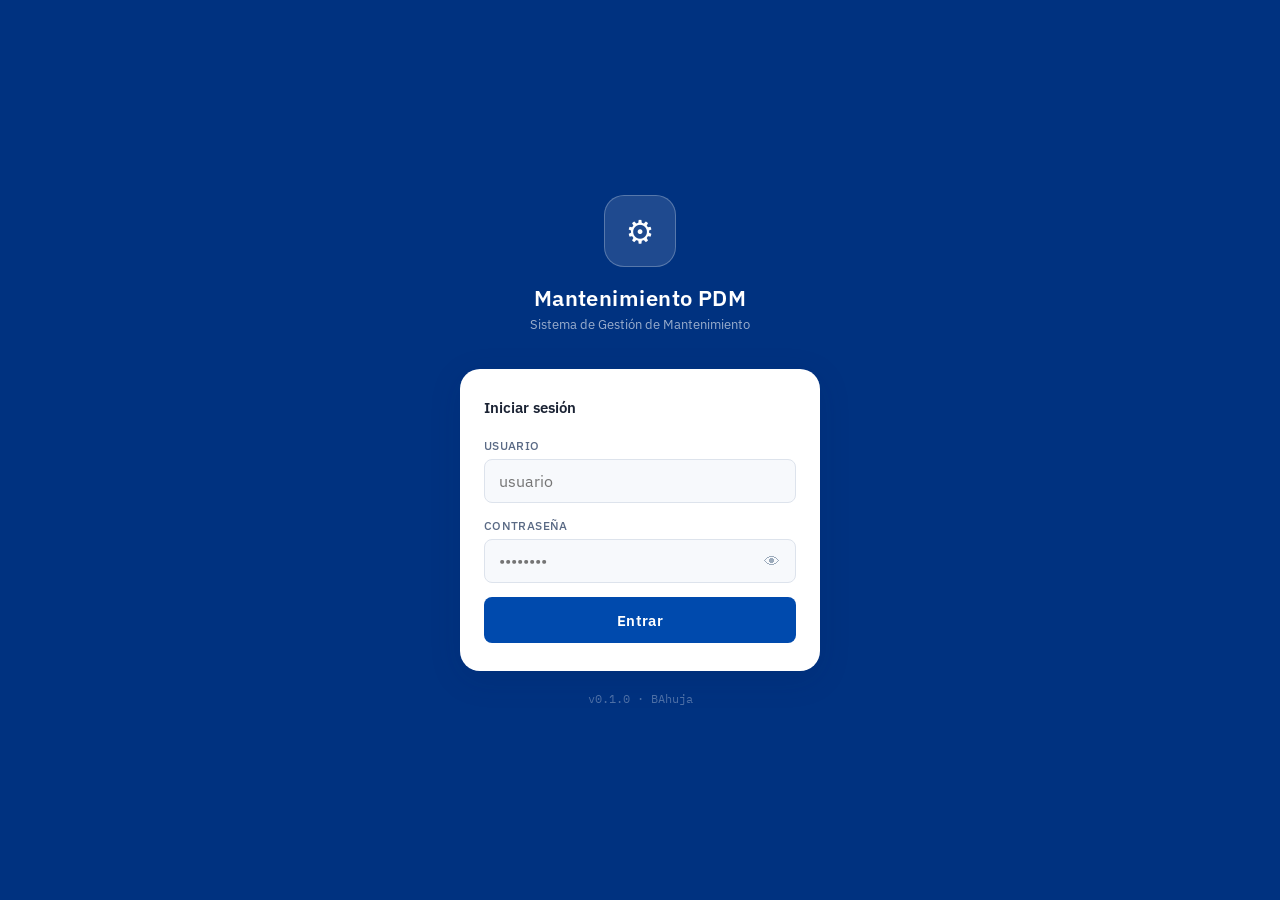
<file: index.html>
<!DOCTYPE html>
<html lang="es">
<head>
  <meta charset="UTF-8">
  <meta name="viewport" content="width=device-width, initial-scale=1.0, viewport-fit=cover">
  <!-- PWA / iPhone -->
  <link rel="manifest" href="manifest.json">
  <meta name="mobile-web-app-capable" content="yes">
  <meta name="apple-mobile-web-app-capable" content="yes">
  <meta name="apple-mobile-web-app-status-bar-style" content="black-translucent">
  <meta name="apple-mobile-web-app-title" content="PDM">
  <meta name="theme-color" content="#004aad">
  <link rel="apple-touch-icon" href="icons/icon-180.png">
  <link rel="apple-touch-icon" sizes="152x152" href="icons/icon-152.png">
  <link rel="apple-touch-icon" sizes="120x120" href="icons/icon-120.png">
  <link rel="apple-touch-icon" sizes="76x76"   href="icons/icon-76.png">
  <meta name="apple-touch-fullscreen" content="yes">
  <title>PDM — Acceso</title>
  <link rel="stylesheet" href="css/global.css">
  <style>
    body {
      background: var(--blue-dark);
      display: flex;
      align-items: center;
      justify-content: center;
      min-height: 100vh;
      min-height: 100dvh;
      padding: 24px;
    }
    body.login-body { padding-top: calc(24px + var(--safe-top)); }

    .login-wrap {
      width: 100%;
      max-width: 360px;
      display: flex;
      flex-direction: column;
    }

    /* Marca */
    .brand { text-align: center; margin-bottom: 36px; color: #fff; }
    .brand .logo-ring {
      width: 72px; height: 72px; border-radius: 20px;
      background: rgba(255,255,255,.12); border: 1.5px solid rgba(255,255,255,.25);
      display: flex; align-items: center; justify-content: center;
      font-size: 32px; margin: 0 auto 16px;
    }
    .brand h1 { font-size: 1.4rem; font-weight: 600; letter-spacing: .02em; }
    .brand p  { font-size: .82rem; opacity: .6; margin-top: 4px; }

    /* Card */
    .login-card {
      background: var(--surface);
      border-radius: var(--radius-lg);
      padding: 28px 24px;
      box-shadow: var(--shadow-lg);
    }
    .login-card h2 {
      font-size: .95rem;
      font-weight: 600;
      margin-bottom: 20px;
      color: var(--text);
    }

    /* Campos */
    .field { display: flex; flex-direction: column; gap: 6px; margin-bottom: 14px; }
    .field label {
      font-size: .78rem; font-weight: 500;
      color: var(--text-sub); letter-spacing: .03em; text-transform: uppercase;
    }
    .field-input-wrap { position: relative; }
    .field input {
      width: 100%;
      border: 1.5px solid var(--border);
      border-radius: var(--radius-sm);
      padding: 11px 14px;
      color: var(--text);
      background: var(--surface2);
      transition: border-color .15s, box-shadow .15s;
      outline: none;
    }
    .field input:focus {
      border-color: var(--blue);
      box-shadow: 0 0 0 3px rgba(0,74,173,.12);
      background: #fff;
    }

    /* Toggle contraseña */
    .toggle-pass {
      position: absolute;
      right: 12px; top: 50%;
      transform: translateY(-50%);
      background: none; border: none;
      color: var(--text-hint); cursor: pointer;
      padding: 4px; font-size: 16px;
      display: flex; align-items: center;
    }
    .toggle-pass:focus-visible { outline: 2px solid var(--blue); border-radius: 4px; }

    /* Botón */
    .btn-login {
      width: 100%; margin-top: 8px;
      background: var(--blue); color: #fff;
      border-radius: var(--radius-sm);
      padding: 13px;
      font-size: .95rem; font-weight: 600; letter-spacing: .02em;
      transition: background .15s, transform .1s, opacity .15s;
      display: flex; align-items: center; justify-content: center; gap: 8px;
    }
    .btn-login:hover   { background: var(--blue-dark); }
    .btn-login:active  { transform: scale(.98); }
    .btn-login:disabled { opacity: .6; cursor: not-allowed; }

    /* Spinner del botón */
    .btn-spinner {
      width: 16px; height: 16px;
      border: 2px solid rgba(255,255,255,.4);
      border-top-color: #fff;
      border-radius: 50%;
      animation: spin .7s linear infinite;
      display: none;
    }
    @keyframes spin { to { transform: rotate(360deg); } }
    .btn-login.loading .btn-spinner { display: block; }
    .btn-login.loading .btn-text   { display: none; }

    /* Error */
    .error-msg {
      margin-top: 12px;
      background: #fee2e2; color: #991b1b;
      border-radius: var(--radius-sm);
      padding: 10px 14px;
      font-size: .82rem; font-weight: 500;
      display: none; align-items: center; gap: 8px;
    }
    .error-msg.show { display: flex; }

    /* Versión */
    .version {
      text-align: center; margin-top: 20px;
      font-size: .72rem; color: rgba(255,255,255,.3);
      font-family: var(--mono);
    }
  </style>
</head>
<body class="login-body">
  <div class="login-wrap">
    <div class="brand">
      <div class="logo-ring">⚙️</div>
      <h1>Mantenimiento PDM</h1>
      <p>Sistema de Gestión de Mantenimiento</p>
    </div>

    <div class="login-card">
      <h2>Iniciar sesión</h2>

      <div class="field">
        <label for="inp-user">Usuario</label>
        <input type="text" id="inp-user"
               placeholder="usuario"
               autocomplete="username"
               autocapitalize="none"
               spellcheck="false"
               aria-label="Usuario">
      </div>

      <div class="field">
        <label for="inp-pass">Contraseña</label>
        <div class="field-input-wrap">
          <input type="password" id="inp-pass"
                 placeholder="••••••••"
                 autocomplete="current-password"
                 aria-label="Contraseña">
          <button class="toggle-pass" id="btn-toggle-pass"
                  type="button"
                  aria-label="Mostrar contraseña"
                  title="Mostrar / ocultar contraseña">👁</button>
        </div>
      </div>

      <button class="btn-login" id="btn-login" type="button">
        <span class="btn-text">Entrar</span>
        <span class="btn-spinner" aria-hidden="true"></span>
      </button>

      <div class="error-msg" id="error-msg" role="alert" aria-live="polite">
        <span>⚠</span>
        <span id="error-text">Usuario o contraseña incorrectos.</span>
      </div>
    </div>

    <div class="version">v0.1.0 · BAhuja</div>
  </div>

  <script>
    /* ── Usuarios (en producción esto debe venir de un backend seguro) ── */
    var USERS = [
      { usuario: 'aa', password: 'aa', nombre: 'Bacilio Ahuja', rol: 'Sr Maintenance Specialist' },
      { usuario: 'bb', password: 'bb', nombre: 'Bacilio Ahuja', rol: 'Supervisor' },
    ];

    /* ── Verificar sesión activa ── */
    (function checkExistingSession() {
      try {
        var raw = localStorage.getItem('pdm_token');
        if (!raw) return;
        var d = JSON.parse(atob(raw));
        if (d && d.exp && Date.now() < d.exp) {
          location.href = 'menu.html';
        } else {
          localStorage.removeItem('pdm_token');
        }
      } catch (e) {
        localStorage.removeItem('pdm_token');
      }
    })();

    /* ── Toggle contraseña ── */
    document.getElementById('btn-toggle-pass').addEventListener('click', function () {
      var inp = document.getElementById('inp-pass');
      var showing = inp.type === 'text';
      inp.type = showing ? 'password' : 'text';
      this.textContent = showing ? '👁' : '🙈';
      this.setAttribute('aria-label', showing ? 'Mostrar contraseña' : 'Ocultar contraseña');
    });

    /* ── Login ── */
    function doLogin() {
      var u   = document.getElementById('inp-user').value.trim();
      var p   = document.getElementById('inp-pass').value;
      var btn = document.getElementById('btn-login');
      var err = document.getElementById('error-msg');

      err.classList.remove('show');

      if (!u || !p) {
        document.getElementById('error-text').textContent = 'Ingresa usuario y contraseña.';
        err.classList.add('show');
        return;
      }

      /* Feedback visual de carga */
      btn.disabled = true;
      btn.classList.add('loading');

      /* Pequeño retardo para feedback UX */
      setTimeout(function () {
        var found = null;
        for (var i = 0; i < USERS.length; i++) {
          if (USERS[i].usuario === u && USERS[i].password === p) {
            found = USERS[i];
            break;
          }
        }

        if (found) {
          var payload = {
            usuario: found.usuario,
            nombre:  found.nombre,
            rol:     found.rol,
            exp:     Date.now() + 8 * 3600 * 1000,   /* 8 h */
          };
          localStorage.setItem('pdm_token', btoa(JSON.stringify(payload)));
          location.href = 'menu.html';
        } else {
          btn.disabled = false;
          btn.classList.remove('loading');
          document.getElementById('error-text').textContent = 'Usuario o contraseña incorrectos.';
          err.classList.add('show');
          document.getElementById('inp-pass').value = '';
          document.getElementById('inp-pass').focus();
        }
      }, 300);
    }

    document.getElementById('btn-login').addEventListener('click', doLogin);
    document.getElementById('inp-pass').addEventListener('keydown', function (e) {
      if (e.key === 'Enter') doLogin();
    });
    document.getElementById('inp-user').addEventListener('keydown', function (e) {
      if (e.key === 'Enter') document.getElementById('inp-pass').focus();
    });
  </script>

  <!-- Service Worker -->
  <script src="js/sw-register.js"></script>
</body>
</html>
</file>
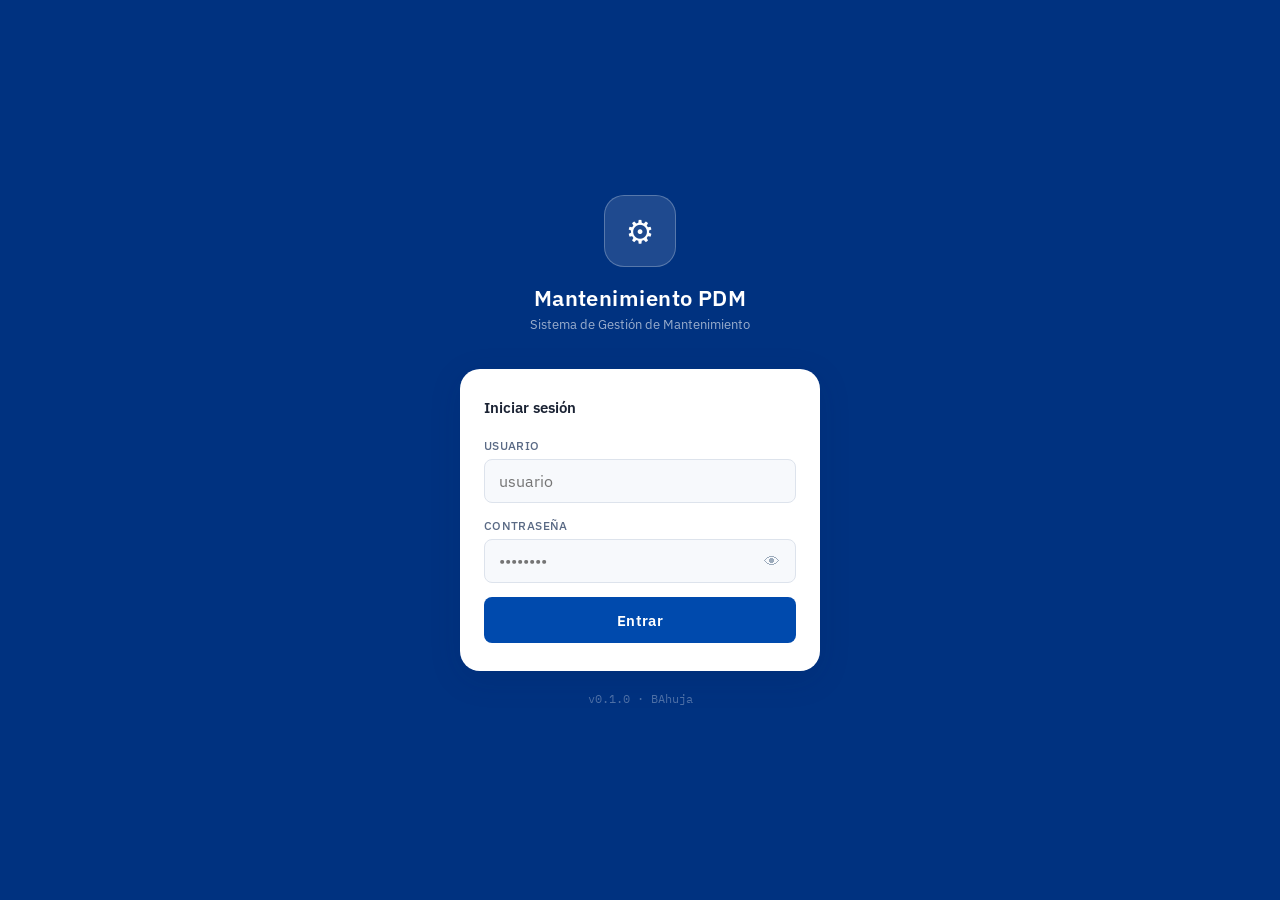
<file: modules/checklist/index.html>
<!DOCTYPE html>
<html lang="es">
<head>
  <meta charset="UTF-8">
  <meta name="viewport" content="width=device-width, initial-scale=1.0, viewport-fit=cover">
  <link rel="manifest" href="../../manifest.json">
  <meta name="mobile-web-app-capable" content="yes">
  <meta name="apple-mobile-web-app-capable" content="yes">
  <meta name="apple-mobile-web-app-status-bar-style" content="black-translucent">
  <meta name="apple-mobile-web-app-title" content="PDM">
  <meta name="theme-color" content="#004aad">
  <link rel="apple-touch-icon" href="../../icons/icon-180.png">
  <link rel="apple-touch-icon" sizes="152x152" href="../../icons/icon-152.png">
  <link rel="apple-touch-icon" sizes="120x120" href="../../icons/icon-120.png">
  <link rel="apple-touch-icon" sizes="76x76"  href="../../icons/icon-76.png">
  <meta name="apple-touch-fullscreen" content="yes">
  <title>PDM — Checklist</title>
  <link rel="stylesheet" href="../../css/global.css">

  <style>
    /* ── PAGE ── */
    .page { padding: 14px 14px calc(var(--nav-h) + var(--safe-bottom) + 14px); }

    /* ── TABS ── */
    .tabs {
      display: flex; gap: 6px;
      background: var(--surface); border-radius: var(--radius-md);
      padding: 4px; margin-bottom: 16px;
      border: 1px solid var(--border);
      box-shadow: var(--shadow-sm);
    }
    .tab-btn {
      flex: 1; padding: 9px 4px;
      border-radius: 9px;
      font-size: .75rem; font-weight: 600;
      letter-spacing: .02em; color: var(--text-sub);
      transition: all .18s;
    }
    .tab-btn.active {
      background: var(--blue); color: #fff;
      box-shadow: 0 2px 8px rgba(0,74,173,.25);
    }

    /* ── FORM CARD ── */
    .form-card {
      background: var(--surface);
      border-radius: var(--radius-lg);
      border: 1px solid var(--border);
      box-shadow: var(--shadow-md);
      overflow: hidden;
      margin-bottom: 14px;
    }
    .form-card-header {
      background: var(--blue);
      padding: 14px 18px;
      display: flex; align-items: center; gap: 10px;
    }
    .form-card-header .card-icon {
      width: 36px; height: 36px;
      background: rgba(255,255,255,.15);
      border-radius: 10px;
      display: flex; align-items: center; justify-content: center;
      font-size: 18px; flex-shrink: 0;
    }
    .form-card-header .card-title { color: #fff; font-size: .92rem; font-weight: 600; }
    .form-card-header .card-sub   { color: rgba(255,255,255,.65); font-size: .72rem; margin-top: 1px; }
    .form-card-body { padding: 16px 18px; }

    /* ── FIELD ── */
    .field { margin-bottom: 14px; }
    .field:last-child { margin-bottom: 0; }
    .field label {
      display: block;
      font-size: .72rem; font-weight: 600;
      letter-spacing: .06em; text-transform: uppercase;
      color: var(--text-sub); margin-bottom: 6px;
    }
    .field label .req { color: var(--danger); margin-left: 2px; }

    /* Inputs / Selects / Textarea */
    .field input,
    .field select,
    .field textarea {
      width: 100%;
      background: var(--surface2);
      border: 1.5px solid var(--border);
      border-radius: var(--radius-sm);
      padding: 11px 14px;
      color: var(--text);
      transition: border-color .15s, box-shadow .15s, background .15s;
      outline: none;
      -webkit-appearance: none;
    }
    .field input:focus,
    .field select:focus,
    .field textarea:focus {
      border-color: var(--blue);
      box-shadow: 0 0 0 3px rgba(0,74,173,.10);
      background: #fff;
    }
    .field input.error,
    .field select.error,
    .field textarea.error {
      border-color: var(--danger);
      box-shadow: 0 0 0 3px rgba(217,48,37,.10);
    }
    .field textarea { resize: none; min-height: 80px; line-height: 1.5; }
    .field select { background-image: url("data:image/svg+xml,%3Csvg xmlns='http://www.w3.org/2000/svg' viewBox='0 0 20 20' fill='%235a6a85'%3E%3Cpath fill-rule='evenodd' d='M5.23 7.21a.75.75 0 011.06.02L10 11.168l3.71-3.938a.75.75 0 111.08 1.04l-4.25 4.5a.75.75 0 01-1.08 0l-4.25-4.5a.75.75 0 01.02-1.06z'/%3E%3C/svg%3E"); background-repeat: no-repeat; background-position: right 12px center; background-size: 18px; padding-right: 36px; }
    .field-error { font-size: .72rem; color: var(--danger); margin-top: 5px; display: none; }
    .field-error.show { display: block; }

    /* ── FIELD ROW (dos columnas) ── */
    .field-row { display: grid; grid-template-columns: 1fr 1fr; gap: 10px; margin-bottom: 14px; }
    .field-row .field { margin-bottom: 0; }

    /* ── ESTADO VISUAL ── */
    .estado-grid {
      display: grid; grid-template-columns: repeat(3,1fr); gap: 8px;
    }
    .estado-btn {
      display: flex; flex-direction: column; align-items: center; justify-content: center;
      gap: 6px; padding: 12px 6px;
      border-radius: var(--radius-md);
      border: 2px solid var(--border);
      background: var(--surface2);
      transition: all .18s; cursor: pointer;
      font-size: .72rem; font-weight: 600; letter-spacing: .02em;
      color: var(--text-sub);
    }
    .estado-btn .estado-icon { font-size: 22px; }
    .estado-btn[data-val="operativo"].selected  { border-color: var(--success); background: #e1f5ee; color: #0f6e56; }
    .estado-btn[data-val="alerta"].selected     { border-color: var(--warning); background: #fef3c7; color: #92400e; }
    .estado-btn[data-val="falla"].selected      { border-color: var(--danger);  background: #fee2e2; color: #991b1b; }
    .estado-btn[data-val="mantenimiento"].selected { border-color: var(--blue); background: var(--blue-light); color: var(--blue); }
    .estado-btn[data-val="apagado"].selected    { border-color: #9baabb; background: #f1efea; color: #4a5568; }
    .estado-btn[data-val="standby"].selected    { border-color: #7c3aed; background: #f5f3ff; color: #5b21b6; }

    /* ── UNIDAD ── */
    .input-unit-wrap { position: relative; }
    .input-unit-wrap input { padding-right: 48px; }
    .input-unit {
      position: absolute; right: 0; top: 0; bottom: 0;
      display: flex; align-items: center; padding: 0 13px;
      font-size: .75rem; font-weight: 600; color: var(--text-hint);
      font-family: var(--mono); pointer-events: none;
      border-left: 1px solid var(--border);
    }

    /* ── SUBMIT ── */
    .btn-submit {
      width: 100%; padding: 15px;
      background: var(--blue); color: #fff;
      border-radius: var(--radius-md);
      font-size: .95rem; font-weight: 700; letter-spacing: .03em;
      display: flex; align-items: center; justify-content: center; gap: 10px;
      transition: background .15s, transform .1s, opacity .15s;
      box-shadow: 0 4px 14px rgba(0,74,173,.3);
    }
    .btn-submit:hover:not(:disabled)  { background: var(--blue-dark); }
    .btn-submit:active:not(:disabled) { transform: scale(.98); }
    .btn-submit:disabled { opacity: .55; cursor: not-allowed; }
    .btn-spinner { width: 18px; height: 18px; border: 2.5px solid rgba(255,255,255,.35); border-top-color: #fff; border-radius: 50%; animation: spin .7s linear infinite; display: none; }
    .btn-submit.loading .btn-spinner { display: block; }
    .btn-submit.loading .btn-text    { display: none; }
    @keyframes spin { to { transform: rotate(360deg); } }

    /* ── TOAST ── */
    .toast {
      position: fixed; bottom: calc(var(--nav-h) + var(--safe-bottom) + 14px);
      left: 50%; transform: translateX(-50%) translateY(20px);
      background: var(--text); color: #fff;
      padding: 12px 20px; border-radius: var(--radius-md);
      font-size: .85rem; font-weight: 500;
      box-shadow: var(--shadow-lg);
      display: flex; align-items: center; gap: 10px;
      opacity: 0; pointer-events: none;
      transition: opacity .25s, transform .25s;
      z-index: 500; white-space: nowrap;
    }
    .toast.show { opacity: 1; transform: translateX(-50%) translateY(0); }
    .toast.success { background: var(--success); }
    .toast.error   { background: var(--danger); }

    /* ── HISTORIAL ── */
    #tab-historial { display: none; }
    .hist-header {
      display: flex; align-items: center; justify-content: space-between;
      margin-bottom: 12px;
    }
    .hist-count { font-size: .78rem; color: var(--text-hint); font-family: var(--mono); }
    .btn-filter {
      font-size: .75rem; font-weight: 500; color: var(--blue);
      background: var(--blue-light); padding: 5px 12px; border-radius: 20px;
    }
    .hist-empty {
      text-align: center; padding: 48px 20px;
      color: var(--text-hint); font-size: .85rem;
    }
    .hist-empty .icon { font-size: 40px; margin-bottom: 12px; opacity: .5; }
    .registro-card {
      background: var(--surface);
      border-radius: var(--radius-md);
      border: 1px solid var(--border);
      box-shadow: var(--shadow-sm);
      margin-bottom: 10px; overflow: hidden;
      transition: box-shadow .15s;
    }
    .registro-card:active { box-shadow: var(--shadow-md); }
    .reg-header {
      padding: 12px 16px;
      display: flex; align-items: center; justify-content: space-between;
      border-bottom: 1px solid var(--border);
    }
    .reg-id   { font-size: .88rem; font-weight: 700; font-family: var(--mono); color: var(--text); }
    .reg-ts   { font-size: .68rem; color: var(--text-hint); margin-top: 2px; }
    .reg-body { padding: 10px 16px; }
    .reg-grid { display: grid; grid-template-columns: repeat(2,1fr); gap: 8px 16px; }
    .reg-field { font-size: .75rem; }
    .reg-field .lbl { color: var(--text-hint); font-size: .65rem; letter-spacing: .04em; text-transform: uppercase; }
    .reg-field .val { color: var(--text); font-weight: 500; font-family: var(--mono); }
    .reg-obs { font-size: .78rem; color: var(--text-sub); padding: 8px 16px 12px; line-height: 1.5; border-top: 1px solid var(--border); }
    .reg-obs .obs-lbl { font-size: .65rem; font-weight: 600; letter-spacing: .05em; color: var(--text-hint); text-transform: uppercase; margin-bottom: 3px; }

    /* ── SECTION DIVIDER ── */
    .section-label {
      font-size: .68rem; font-weight: 700; letter-spacing: .1em;
      color: var(--text-hint); text-transform: uppercase;
      margin: 4px 0 10px; display: flex; align-items: center; gap: 8px;
    }
    .section-label::after { content:''; flex:1; height:1px; background:var(--border); }
  </style>
</head>
<body>

  <header class="app-header">
    <a href="../../menu.html" class="back-btn">&#8592;</a>
    <h1>&#9989; Checklist Equipos</h1>
    <span class="badge">PDM</span>
  </header>

  <div class="page">

    <!-- TABS -->
    <div class="tabs">
      <button class="tab-btn active" id="tab-btn-nuevo"    onclick="showTab('nuevo')">+ Nuevo Registro</button>
      <button class="tab-btn"        id="tab-btn-historial" onclick="showTab('historial')">📋 Historial</button>
    </div>

    <!-- ══════════════════════════════════ TAB: NUEVO ══════════════════════════════════ -->
    <div id="tab-nuevo">

      <!-- IDENTIFICACIÓN -->
      <div class="form-card">
        <div class="form-card-header">
          <div class="card-icon">🏷️</div>
          <div>
            <div class="card-title">Identificación</div>
            <div class="card-sub">Datos del equipo inspeccionado</div>
          </div>
        </div>
        <div class="form-card-body">

          <div class="field">
            <label>ID del Equipo <span class="req">*</span></label>
            <select id="f-equipo">
              <option value="">— Seleccionar equipo —</option>
              <option value="COMP-01">COMP-01 · Compresor #1</option>
              <option value="PUMP-02">PUMP-02 · Bomba centrífuga</option>
              <option value="MOTOR-03">MOTOR-03 · Motor principal</option>
              <option value="CHILL-04">CHILL-04 · Chiller</option>
              <option value="CONV-05">CONV-05 · Banda transportadora</option>
              <option value="PUMP-06">PUMP-06 · Bomba auxiliar</option>
            </select>
            <div class="field-error" id="err-equipo">Selecciona un equipo.</div>
          </div>

          <div class="field-row">
            <div class="field">
              <label>Fecha <span class="req">*</span></label>
              <input type="date" id="f-fecha">
            </div>
            <div class="field">
              <label>Hora <span class="req">*</span></label>
              <input type="time" id="f-hora">
            </div>
          </div>

          <div class="field">
            <label>Operador</label>
            <input type="text" id="f-operador" placeholder="Nombre del técnico" readonly style="background:var(--surface2);color:var(--text-hint);">
          </div>

        </div>
      </div>

      <!-- ESTADO -->
      <div class="form-card">
        <div class="form-card-header">
          <div class="card-icon">📊</div>
          <div>
            <div class="card-title">Estado del Equipo</div>
            <div class="card-sub">Condición operativa actual</div>
          </div>
        </div>
        <div class="form-card-body">
          <div class="estado-grid" id="estado-grid">
            <button class="estado-btn" data-val="operativo"     onclick="selectEstado(this)"><span class="estado-icon">🟢</span>Operativo</button>
            <button class="estado-btn" data-val="alerta"        onclick="selectEstado(this)"><span class="estado-icon">🟡</span>Alerta</button>
            <button class="estado-btn" data-val="falla"         onclick="selectEstado(this)"><span class="estado-icon">🔴</span>Falla</button>
            <button class="estado-btn" data-val="mantenimiento" onclick="selectEstado(this)"><span class="estado-icon">🔧</span>Mtto.</button>
            <button class="estado-btn" data-val="standby"       onclick="selectEstado(this)"><span class="estado-icon">🟣</span>Standby</button>
            <button class="estado-btn" data-val="apagado"       onclick="selectEstado(this)"><span class="estado-icon">⚫</span>Apagado</button>
          </div>
          <div class="field-error" id="err-estado" style="margin-top:8px;">Selecciona el estado del equipo.</div>
        </div>
      </div>

      <!-- TEMPERATURAS -->
      <div class="form-card">
        <div class="form-card-header">
          <div class="card-icon">🌡️</div>
          <div>
            <div class="card-title">Temperaturas</div>
            <div class="card-sub">Lectura en °C</div>
          </div>
        </div>
        <div class="form-card-body">
          <div class="field-row">
            <div class="field">
              <label>T. Entrada <span class="req">*</span></label>
              <div class="input-unit-wrap">
                <input type="number" id="f-temp-entrada" placeholder="0.0" step="0.1" inputmode="decimal">
                <span class="input-unit">°C</span>
              </div>
              <div class="field-error" id="err-temp-entrada">Valor requerido.</div>
            </div>
            <div class="field">
              <label>T. Salida <span class="req">*</span></label>
              <div class="input-unit-wrap">
                <input type="number" id="f-temp-salida" placeholder="0.0" step="0.1" inputmode="decimal">
                <span class="input-unit">°C</span>
              </div>
              <div class="field-error" id="err-temp-salida">Valor requerido.</div>
            </div>
          </div>
          <div class="field" style="margin-bottom:0">
            <div id="delta-temp" style="font-size:.78rem;color:var(--text-hint);font-family:var(--mono);text-align:right;min-height:20px;"></div>
          </div>
        </div>
      </div>

      <!-- PRESIONES -->
      <div class="form-card">
        <div class="form-card-header">
          <div class="card-icon">💨</div>
          <div>
            <div class="card-title">Presiones</div>
            <div class="card-sub">Lectura en PSI</div>
          </div>
        </div>
        <div class="form-card-body">
          <div class="field-row">
            <div class="field">
              <label>P. Entrada <span class="req">*</span></label>
              <div class="input-unit-wrap">
                <input type="number" id="f-pres-entrada" placeholder="0.0" step="0.1" inputmode="decimal">
                <span class="input-unit">PSI</span>
              </div>
              <div class="field-error" id="err-pres-entrada">Valor requerido.</div>
            </div>
            <div class="field">
              <label>P. Salida <span class="req">*</span></label>
              <div class="input-unit-wrap">
                <input type="number" id="f-pres-salida" placeholder="0.0" step="0.1" inputmode="decimal">
                <span class="input-unit">PSI</span>
              </div>
              <div class="field-error" id="err-pres-salida">Valor requerido.</div>
            </div>
          </div>
          <div class="field" style="margin-bottom:0">
            <div id="delta-pres" style="font-size:.78rem;color:var(--text-hint);font-family:var(--mono);text-align:right;min-height:20px;"></div>
          </div>
        </div>
      </div>

      <!-- OBSERVACIONES -->
      <div class="form-card">
        <div class="form-card-header">
          <div class="card-icon">📝</div>
          <div>
            <div class="card-title">Observaciones</div>
            <div class="card-sub">Notas adicionales del técnico</div>
          </div>
        </div>
        <div class="form-card-body">
          <div class="field" style="margin-bottom:0">
            <textarea id="f-obs" placeholder="Describe anomalías, ruidos, vibraciones, condiciones inusuales..." maxlength="500"></textarea>
            <div style="text-align:right;font-size:.68rem;color:var(--text-hint);margin-top:4px;font-family:var(--mono)">
              <span id="obs-counter">0</span>/500
            </div>
          </div>
        </div>
      </div>

      <!-- GUARDAR -->
      <button class="btn-submit" id="btn-guardar" onclick="guardarRegistro()">
        <span class="btn-text">💾 &nbsp;Guardar Registro</span>
        <span class="btn-spinner"></span>
      </button>

    </div>
    <!-- ══════════════════════════════════ FIN TAB NUEVO ══════════════════════════════════ -->


    <!-- ══════════════════════════════════ TAB: HISTORIAL ══════════════════════════════════ -->
    <div id="tab-historial">
      <div class="hist-header">
        <span class="hist-count" id="hist-count">0 registros</span>
        <button class="btn-filter" onclick="cargarHistorial()">↺ Actualizar</button>
      </div>
      <div id="hist-list">
        <div class="hist-empty">
          <div class="icon">📋</div>
          Cargando registros...
        </div>
      </div>
    </div>

  </div><!-- /page -->


  <!-- ── TOAST ── -->
  <div class="toast" id="toast"></div>

  <!-- ── NAV INFERIOR ── -->
  <nav class="bottom-nav">
    <div class="nav-item active">
      <svg fill="none" viewBox="0 0 24 24" stroke="currentColor"><path stroke-linecap="round" stroke-linejoin="round" d="M9 5H7a2 2 0 00-2 2v12a2 2 0 002 2h10a2 2 0 002-2V7a2 2 0 00-2-2h-2M9 5a2 2 0 002 2h2a2 2 0 002-2M9 5a2 2 0 012-2h2a2 2 0 012 2m-6 9l2 2 4-4"/></svg>
      Checklist
    </div>
    <div class="nav-item" onclick="location.href='../../menu.html'">
      <svg fill="none" viewBox="0 0 24 24" stroke="currentColor"><path stroke-linecap="round" stroke-linejoin="round" d="M3 12l2-2m0 0l7-7 7 7M5 10v10a1 1 0 001 1h3m10-11l2 2m-2-2v10a1 1 0 01-1 1h-3m-6 0h6"/></svg>
      Inicio
    </div>
    <div class="nav-item" onclick="if(confirm('¿Cerrar sesión?')){localStorage.removeItem('pdm_token');location.href='../../index.html';}">
      <svg fill="none" viewBox="0 0 24 24" stroke="currentColor"><path stroke-linecap="round" stroke-linejoin="round" d="M17 16l4-4m0 0l-4-4m4 4H7m6 4v1a3 3 0 01-3 3H6a3 3 0 01-3-3V7a3 3 0 013-3h4a3 3 0 013 3v1"/></svg>
      Salir
    </div>
  </nav>


  <!-- ══════════════════════════════════════════════════════════
       SUPABASE — configuración activa
  ══════════════════════════════════════════════════════════ -->
  <script>
    var SUPABASE_URL = 'https://efffrroxyfljywtmcfin.supabase.co';
    var SUPABASE_KEY = 'sb_publishable_Wz86Dr1r3_To2m8gRmyl5w__8dRlZmh';

    /* ── Guardar registro en Supabase ── */
    window.__supabaseInsert = async function(registro) {
      var res = await fetch(SUPABASE_URL + '/rest/v1/checklist', {
        method: 'POST',
        headers: {
          'Content-Type': 'application/json',
          'apikey': SUPABASE_KEY,
          'Authorization': 'Bearer ' + SUPABASE_KEY,
          'Prefer': 'return=representation'
        },
        body: JSON.stringify({
          equipo_id:     registro.equipoId,
          fecha:         registro.fecha,
          hora:          registro.hora,
          operador:      registro.operador,
          estado:        registro.estado,
          temp_entrada:  registro.tempEntrada,
          temp_salida:   registro.tempSalida,
          pres_entrada:  registro.presEntrada,
          pres_salida:   registro.presSalida,
          observaciones: registro.observaciones
        })
      });
      if (!res.ok) { var err = await res.text(); throw new Error(err); }
      return await res.json();
    };

    /* ── Leer registros de Supabase ── */
    window.__supabaseSelect = async function() {
      var res = await fetch(
        SUPABASE_URL + '/rest/v1/checklist?order=creado_en.desc&limit=100',
        {
          headers: {
            'apikey': SUPABASE_KEY,
            'Authorization': 'Bearer ' + SUPABASE_KEY
          }
        }
      );
      if (!res.ok) { var err = await res.text(); throw new Error(err); }
      return await res.json();
    };
  </script>

  <!-- ══════════════════════════════════════════════════════════
       LÓGICA DE LA PÁGINA (vanilla JS compatible con PWA)
  ══════════════════════════════════════════════════════════ -->
  <script>
    /* ── Auth check ── */
    var SESSION_USER = null;
    (function() {
      try {
        var t = localStorage.getItem('pdm_token');
        if (!t) { location.href='../../index.html'; return; }
        var d = JSON.parse(atob(t));
        if (!d || Date.now() > d.exp) { localStorage.removeItem('pdm_token'); location.href='../../index.html'; return; }
        SESSION_USER = d;
      } catch(e) { location.href='../../index.html'; }
    })();

    /* ── Prellenar operador y fecha/hora ── */
    (function() {
      if (SESSION_USER) {
        document.getElementById('f-operador').value = SESSION_USER.nombre || SESSION_USER.usuario || '';
      }
      var now = new Date();
      var pad = function(n){ return String(n).padStart(2,'0'); };
      document.getElementById('f-fecha').value = now.getFullYear()+'-'+pad(now.getMonth()+1)+'-'+pad(now.getDate());
      document.getElementById('f-hora').value  = pad(now.getHours())+':'+pad(now.getMinutes());
    })();

    /* ── Estado seleccionado ── */
    var estadoSeleccionado = '';
    function selectEstado(btn) {
      document.querySelectorAll('.estado-btn').forEach(function(b){ b.classList.remove('selected'); });
      btn.classList.add('selected');
      estadoSeleccionado = btn.dataset.val;
      document.getElementById('err-estado').classList.remove('show');
    }

    /* ── Delta temperaturas ── */
    function calcDelta() {
      var tin  = parseFloat(document.getElementById('f-temp-entrada').value);
      var tout = parseFloat(document.getElementById('f-temp-salida').value);
      var el   = document.getElementById('delta-temp');
      if (!isNaN(tin) && !isNaN(tout)) {
        var d = (tout - tin).toFixed(1);
        el.textContent = 'ΔT = ' + (d > 0 ? '+' : '') + d + ' °C';
        el.style.color = Math.abs(d) > 20 ? 'var(--danger)' : Math.abs(d) > 10 ? 'var(--warning)' : 'var(--success)';
      } else { el.textContent = ''; }
    }
    document.getElementById('f-temp-entrada').addEventListener('input', calcDelta);
    document.getElementById('f-temp-salida').addEventListener('input', calcDelta);

    /* ── Delta presiones ── */
    function calcDeltaPres() {
      var pin  = parseFloat(document.getElementById('f-pres-entrada').value);
      var pout = parseFloat(document.getElementById('f-pres-salida').value);
      var el   = document.getElementById('delta-pres');
      if (!isNaN(pin) && !isNaN(pout)) {
        var d = (pout - pin).toFixed(1);
        el.textContent = 'ΔP = ' + (d > 0 ? '+' : '') + d + ' PSI';
        el.style.color = Math.abs(d) > 30 ? 'var(--danger)' : Math.abs(d) > 15 ? 'var(--warning)' : 'var(--success)';
      } else { el.textContent = ''; }
    }
    document.getElementById('f-pres-entrada').addEventListener('input', calcDeltaPres);
    document.getElementById('f-pres-salida').addEventListener('input', calcDeltaPres);

    /* ── Contador observaciones ── */
    document.getElementById('f-obs').addEventListener('input', function() {
      document.getElementById('obs-counter').textContent = this.value.length;
    });

    /* ── TABS ── */
    function showTab(tab) {
      document.getElementById('tab-nuevo').style.display     = tab==='nuevo'     ? 'block' : 'none';
      document.getElementById('tab-historial').style.display = tab==='historial' ? 'block' : 'none';
      document.getElementById('tab-btn-nuevo').classList.toggle('active',    tab==='nuevo');
      document.getElementById('tab-btn-historial').classList.toggle('active', tab==='historial');
      if (tab==='historial') cargarHistorial();
    }

    /* ── Toast ── */
    var toastTimer;
    function showToast(msg, tipo) {
      var el = document.getElementById('toast');
      el.textContent = msg;
      el.className = 'toast ' + (tipo||'');
      el.classList.add('show');
      clearTimeout(toastTimer);
      toastTimer = setTimeout(function(){ el.classList.remove('show'); }, 3000);
    }

    /* ── Validación ── */
    function validar() {
      var ok = true;
      function check(id, errId, cond) {
        var el  = document.getElementById(id);
        var err = document.getElementById(errId);
        if (!cond(el ? el.value : '')) {
          if (el) el.classList.add('error');
          if (err) err.classList.add('show');
          ok = false;
        } else {
          if (el) el.classList.remove('error');
          if (err) err.classList.remove('show');
        }
      }
      check('f-equipo',      'err-equipo',      function(v){ return v !== ''; });
      check('f-temp-entrada','err-temp-entrada', function(v){ return v !== '' && !isNaN(parseFloat(v)); });
      check('f-temp-salida', 'err-temp-salida',  function(v){ return v !== '' && !isNaN(parseFloat(v)); });
      check('f-pres-entrada','err-pres-entrada', function(v){ return v !== '' && !isNaN(parseFloat(v)); });
      check('f-pres-salida', 'err-pres-salida',  function(v){ return v !== '' && !isNaN(parseFloat(v)); });
      if (!estadoSeleccionado) {
        document.getElementById('err-estado').classList.add('show');
        ok = false;
      }
      return ok;
    }

    /* ── Construir objeto de registro ── */
    function buildRegistro() {
      return {
        equipoId:     document.getElementById('f-equipo').value,
        fecha:        document.getElementById('f-fecha').value,
        hora:         document.getElementById('f-hora').value,
        operador:     document.getElementById('f-operador').value,
        estado:       estadoSeleccionado,
        tempEntrada:  parseFloat(document.getElementById('f-temp-entrada').value),
        tempSalida:   parseFloat(document.getElementById('f-temp-salida').value),
        presEntrada:  parseFloat(document.getElementById('f-pres-entrada').value),
        presSalida:   parseFloat(document.getElementById('f-pres-salida').value),
        observaciones:document.getElementById('f-obs').value.trim(),
        creadoEn:     new Date().toISOString()
      };
    }

    /* ── GUARDAR REGISTRO ── */
    async function guardarRegistro() {
      if (!validar()) {
        showToast('⚠ Completa los campos obligatorios', 'error');
        return;
      }
      var btn = document.getElementById('btn-guardar');
      btn.disabled = true;
      btn.classList.add('loading');

      var registro = buildRegistro();

      try {
        await window.__supabaseInsert(registro);
        showToast('✅ Registro guardado en Supabase', 'success');
        resetForm();
      } catch(e) {
        console.error(e);
        showToast('❌ Error al guardar: ' + (e.message || 'revisa la consola'), 'error');
      }
      btn.disabled = false;
      btn.classList.remove('loading');
    }

    /* ── Reset formulario ── */
    function resetForm() {
      document.getElementById('f-equipo').value      = '';
      document.getElementById('f-temp-entrada').value = '';
      document.getElementById('f-temp-salida').value  = '';
      document.getElementById('f-pres-entrada').value = '';
      document.getElementById('f-pres-salida').value  = '';
      document.getElementById('f-obs').value          = '';
      document.getElementById('obs-counter').textContent = '0';
      document.getElementById('delta-temp').textContent  = '';
      document.getElementById('delta-pres').textContent  = '';
      estadoSeleccionado = '';
      document.querySelectorAll('.estado-btn').forEach(function(b){ b.classList.remove('selected'); });
      // Actualizar fecha/hora
      var now = new Date(); var pad = function(n){ return String(n).padStart(2,'0'); };
      document.getElementById('f-fecha').value = now.getFullYear()+'-'+pad(now.getMonth()+1)+'-'+pad(now.getDate());
      document.getElementById('f-hora').value  = pad(now.getHours())+':'+pad(now.getMinutes());
      // Scroll al tope
      window.scrollTo({ top: 0, behavior: 'smooth' });
    }

    /* ── CARGAR HISTORIAL ── */
    async function cargarHistorial() {
      var list = document.getElementById('hist-list');
      list.innerHTML = '<div class="hist-empty"><div class="icon">⏳</div>Cargando...</div>';

      try {
        var rows = await window.__supabaseSelect();
        // Mapear columnas de Supabase al formato del render
        var registros = rows.map(function(r) {
          return {
            id:            r.id,
            equipoId:      r.equipo_id,
            fecha:         r.fecha,
            hora:          r.hora,
            operador:      r.operador,
            estado:        r.estado,
            tempEntrada:   r.temp_entrada,
            tempSalida:    r.temp_salida,
            presEntrada:   r.pres_entrada,
            presSalida:    r.pres_salida,
            observaciones: r.observaciones
          };
        });
        renderHistorial(registros);
      } catch(e) {
        console.error(e);
        list.innerHTML = '<div class="hist-empty"><div class="icon">❌</div>Error al cargar: ' + (e.message||'') + '</div>';
      }
    }

    /* ── RENDER HISTORIAL ── */
    var ESTADO_LABEL = {
      operativo:'🟢 Operativo', alerta:'🟡 Alerta', falla:'🔴 Falla',
      mantenimiento:'🔧 Mtto.', standby:'🟣 Standby', apagado:'⚫ Apagado'
    };
    function renderHistorial(registros) {
      var list = document.getElementById('hist-list');
      document.getElementById('hist-count').textContent = registros.length + ' registro' + (registros.length!==1?'s':'');

      if (!registros.length) {
        list.innerHTML = '<div class="hist-empty"><div class="icon">📋</div>No hay registros aún.<br>Crea el primer checklist.</div>';
        return;
      }

      list.innerHTML = registros.map(function(r) {
        var obs = r.observaciones
          ? '<div class="reg-obs"><div class="obs-lbl">Observaciones</div>'+escHtml(r.observaciones)+'</div>'
          : '';
        return '<div class="registro-card">'
          +'<div class="reg-header">'
          +'  <div><div class="reg-id">'+escHtml(r.equipoId)+'</div><div class="reg-ts">'+escHtml(r.fecha)+' · '+escHtml(r.hora)+'  ·  '+escHtml(r.operador||'—')+'</div></div>'
          +'  <span class="pill '+estadoPill(r.estado)+'">'+escHtml(ESTADO_LABEL[r.estado]||r.estado)+'</span>'
          +'</div>'
          +'<div class="reg-body"><div class="reg-grid">'
          +'  <div class="reg-field"><div class="lbl">T. Entrada</div><div class="val">'+r.tempEntrada+' °C</div></div>'
          +'  <div class="reg-field"><div class="lbl">T. Salida</div><div class="val">'+r.tempSalida+' °C</div></div>'
          +'  <div class="reg-field"><div class="lbl">P. Entrada</div><div class="val">'+r.presEntrada+' PSI</div></div>'
          +'  <div class="reg-field"><div class="lbl">P. Salida</div><div class="val">'+r.presSalida+' PSI</div></div>'
          +'</div></div>'
          + obs
          +'</div>';
      }).join('');
    }

    function estadoPill(e) {
      return {operativo:'ok',alerta:'warn',falla:'err',mantenimiento:'',standby:'',apagado:'off'}[e] || '';
    }
    function escHtml(s) {
      return String(s||'').replace(/&/g,'&amp;').replace(/</g,'&lt;').replace(/>/g,'&gt;');
    }

    // Exponer para los onclick en HTML
    window.showTab        = showTab;
    window.selectEstado   = selectEstado;
    window.guardarRegistro= guardarRegistro;
    window.cargarHistorial= cargarHistorial;
  </script>

  <!-- ── Service Worker ── -->
  <script src="../../js/sw-register.js"></script>

</body>
</html>
</file>
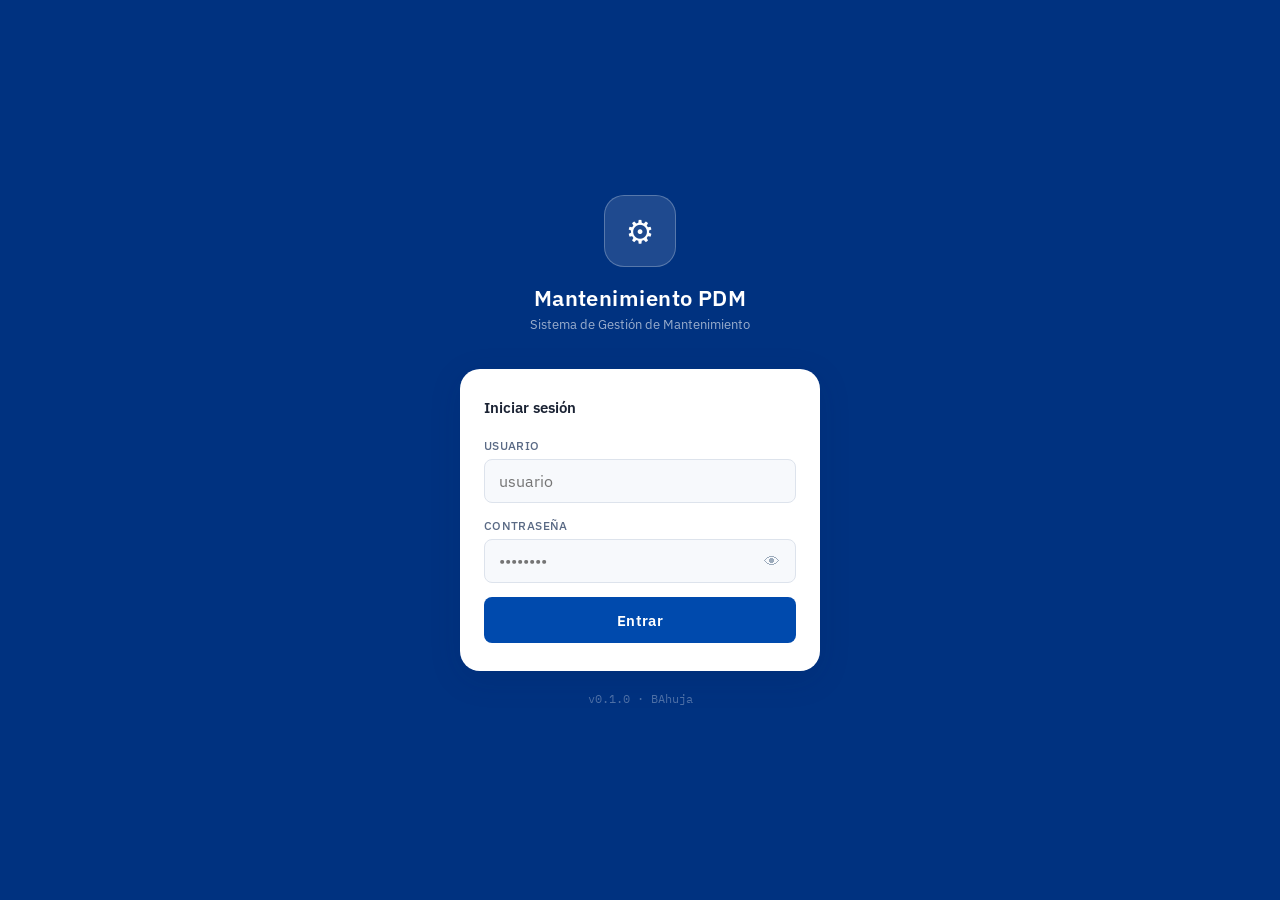
<file: modules/dashboard/index.html>
<!DOCTYPE html>
<html lang="es">
<head>
  <meta charset="UTF-8">
  <meta name="viewport" content="width=device-width, initial-scale=1.0, viewport-fit=cover">
  <!-- ── PWA / iPhone ── -->
  <link rel="manifest" href="../../manifest.json">
  <meta name="mobile-web-app-capable" content="yes">
  <meta name="apple-mobile-web-app-capable" content="yes">
  <meta name="apple-mobile-web-app-status-bar-style" content="black-translucent">
  <meta name="apple-mobile-web-app-title" content="PDM">
  <meta name="theme-color" content="#004aad">
  <link rel="apple-touch-icon" href="../../icons/icon-180.png">
  <link rel="apple-touch-icon" sizes="152x152" href="../../icons/icon-152.png">
  <link rel="apple-touch-icon" sizes="120x120" href="../../icons/icon-120.png">
  <link rel="apple-touch-icon" sizes="76x76"  href="../../icons/icon-76.png">
  <!-- Splash screens iPhone (mínimo requerido para standalone iOS) -->
  <meta name="apple-touch-fullscreen" content="yes">
  <title>PDM — HMI Monitoreo</title>
  <link rel="stylesheet" href="../../css/global.css">
  <style>
    .page { padding:14px 14px calc(var(--nav-h) + 14px); }
    .equipos-grid { display:grid; grid-template-columns:repeat(2,1fr); gap:10px; }
    .equipo-card { background:var(--surface); border-radius:var(--radius-md); border:1.5px solid var(--border); padding:14px; }
    .equipo-card.ok   { border-color:#1d9e75; }
    .equipo-card.warn { border-color:#f59e0b; }
    .equipo-card.err  { border-color:#e24b4a; }
    .equipo-card.off  { opacity:.6; }
    .eq-top { display:flex; align-items:center; justify-content:space-between; margin-bottom:10px; }
    .eq-icon { font-size:22px; }
    .eq-name { font-size:.82rem; font-weight:600; margin-top:4px; color:var(--text); }
    .eq-loc  { font-size:.7rem; color:var(--text-hint); }
    .gauge-row { display:flex; flex-direction:column; gap:6px; margin-top:8px; }
    .gauge-item { display:flex; flex-direction:column; gap:3px; }
    .gauge-label { display:flex; justify-content:space-between; font-size:.68rem; color:var(--text-sub); }
    .gauge-bar { height:5px; background:var(--border); border-radius:3px; overflow:hidden; }
    .gauge-fill { height:100%; border-radius:3px; transition:width .8s cubic-bezier(.4,0,.2,1); }
    .gauge-fill.ok   { background:var(--success); }
    .gauge-fill.warn { background:var(--warning); }
    .gauge-fill.err  { background:var(--danger); }
    .section-label { font-size:.72rem; font-weight:600; letter-spacing:.08em; color:var(--text-sub); margin:18px 0 8px; }
    .alert-list { display:flex; flex-direction:column; gap:8px; }
    .alert-item { background:var(--surface); border-radius:var(--radius-sm); border-left:3px solid transparent; padding:10px 12px; display:flex; gap:10px; align-items:flex-start; font-size:.8rem; }
    .alert-item.warn { border-color:var(--warning); }
    .alert-item.err  { border-color:var(--danger); }
    .alert-item.ok   { border-color:var(--success); }
    .alert-icon { font-size:16px; flex-shrink:0; margin-top:1px; }
    .alert-title { font-weight:600; color:var(--text); }
    .alert-time  { color:var(--text-hint); font-size:.7rem; margin-top:2px; }
    .refresh-bar { display:flex; align-items:center; justify-content:space-between; margin-bottom:12px; }
    .refresh-bar .ts { font-size:.72rem; color:var(--text-hint); font-family:var(--mono); }
    .btn-refresh { font-size:.75rem; font-weight:500; color:var(--blue); background:var(--blue-light); border-radius:20px; padding:5px 12px; }
    .status-summary { display:flex; gap:8px; margin-bottom:14px; flex-wrap:wrap; }
  </style>
</head>
<body>
  <header class="app-header">
    <a href="../../menu.html" class="back-btn">&#8592;</a>
    <h1>&#128421;&#65039; Dashboard</h1>
    <span class="badge">EN VIVO</span>
  </header>

  <div class="page">
    <div class="refresh-bar">
      <span class="ts" id="last-update">—</span>
      <button class="btn-refresh" id="btn-refresh">&#8635; Actualizar</button>
    </div>
    <div class="status-summary" id="status-summary"></div>
    <div class="section-label">EQUIPOS</div>
    <div class="equipos-grid" id="equipos-grid"></div>
    <div class="section-label">ALERTAS RECIENTES</div>
    <div class="alert-list" id="alert-list"></div>
  </div>

  <nav class="bottom-nav">
    <div class="nav-item active">
      <svg fill="none" viewBox="0 0 24 24" stroke="currentColor"><path stroke-linecap="round" stroke-linejoin="round" d="M9.75 17L9 20l-1 1h8l-1-1-.75-3M3 13h18M5 17h14a2 2 0 002-2V5a2 2 0 00-2-2H5a2 2 0 00-2 2v10a2 2 0 002 2z"/></svg>
      HMI
    </div>
    <div class="nav-item" onclick="location.href='../../menu.html'">
      <svg fill="none" viewBox="0 0 24 24" stroke="currentColor"><path stroke-linecap="round" stroke-linejoin="round" d="M3 12l2-2m0 0l7-7 7 7M5 10v10a1 1 0 001 1h3m10-11l2 2m-2-2v10a1 1 0 01-1 1h-3m-6 0h6"/></svg>
      Inicio
    </div>
    <div class="nav-item" onclick="location.href='../../index.html'" id="nav-salir">
      <svg fill="none" viewBox="0 0 24 24" stroke="currentColor"><path stroke-linecap="round" stroke-linejoin="round" d="M17 16l4-4m0 0l-4-4m4 4H7m6 4v1a3 3 0 01-3 3H6a3 3 0 01-3-3V7a3 3 0 013-3h4a3 3 0 013 3v1"/></svg>
      Salir
    </div>
  </nav>

  <script>
    // Auth check
    function getUser() {
      try {
        var t = localStorage.getItem('pdm_token');
        if (!t) return null;
        var d = JSON.parse(atob(t));
        if (Date.now() > d.exp) { localStorage.removeItem('pdm_token'); return null; }
        return d;
      } catch(e) { return null; }
    }
    if (!getUser()) location.href = '../../index.html';

    document.getElementById('nav-salir').addEventListener('click', function() {
      if (confirm('Cerrar sesion?')) {
        localStorage.removeItem('pdm_token');
        location.href = '../../index.html';
      }
    });

    // Mock data
    var EQUIPOS = [
      { id:'COMP-01',  nombre:'Compresor #1',    ubicacion:'Sala maquinas', icono:'🔩', base:{temp:68,presion:82,vibr:14} },
      { id:'PUMP-02',  nombre:'Bomba centrif.',   ubicacion:'Cuarto bombas', icono:'💧', base:{temp:54,presion:91,vibr:8}  },
      { id:'MOTOR-03', nombre:'Motor principal',  ubicacion:'Linea 1',       icono:'⚡', base:{temp:73,presion:76,vibr:22} },
      { id:'CHILL-04', nombre:'Chiller',          ubicacion:'Azotea',        icono:'❄️', base:{temp:12,presion:65,vibr:5}  },
      { id:'CONV-05',  nombre:'Banda transport.', ubicacion:'Linea 2',       icono:'📦', base:{temp:41,presion:88,vibr:17} },
      { id:'PUMP-06',  nombre:'Bomba auxiliar',   ubicacion:'Cuarto bombas', icono:'💧', apagado:true }
    ];

    var ALERTAS = [
      { tipo:'err',  icono:'🔴', titulo:'Vibracion alta — MOTOR-03',     tiempo:'hace 4 min' },
      { tipo:'warn', icono:'🟡', titulo:'Temperatura elevada — COMP-01', tiempo:'hace 12 min' },
      { tipo:'ok',   icono:'🟢', titulo:'Chiller restaurado',             tiempo:'hace 28 min' },
      { tipo:'warn', icono:'🟡', titulo:'Presion baja — CONV-05',        tiempo:'hace 45 min' }
    ];

    function rnd(base, delta) { return Math.min(100, Math.max(0, base + (Math.random()-.5)*delta*2)); }
    function status(temp, vibr) { if(temp>85||vibr>25) return 'err'; if(temp>75||vibr>18) return 'warn'; return 'ok'; }
    function barClass(pct, w, e) { if(pct>=e) return 'err'; if(pct>=w) return 'warn'; return 'ok'; }

    function buildData() {
      return EQUIPOS.map(function(eq) {
        if (eq.apagado) return Object.assign({}, eq, {status:'off', temp:0, presion:0, vibr:0});
        var temp    = rnd(eq.base.temp, 5);
        var presion = rnd(eq.base.presion, 4);
        var vibr    = rnd(eq.base.vibr, 3);
        return Object.assign({}, eq, {temp:temp, presion:presion, vibr:vibr, status:status(temp,vibr)});
      });
    }

    function renderSummary(equipos) {
      var ok=0,warn=0,err=0,off=0;
      equipos.forEach(function(e){ if(e.status==='ok')ok++; else if(e.status==='warn')warn++; else if(e.status==='err')err++; else off++; });
      var html = '<span class="pill ok">&#10003; '+ok+' normales</span>';
      if(warn) html += '<span class="pill warn">&#9888; '+warn+' alertas</span>';
      if(err)  html += '<span class="pill err">&#10007; '+err+' fallas</span>';
      if(off)  html += '<span class="pill off">&#9711; '+off+' apagados</span>';
      document.getElementById('status-summary').innerHTML = html;
    }

    function renderEquipos(equipos) {
      var html = '';
      equipos.forEach(function(eq) {
        if (eq.status === 'off') {
          html += '<div class="equipo-card off"><div class="eq-top"><span class="eq-icon">'+eq.icono+'</span><span class="pill off">Apagado</span></div><div class="eq-name">'+eq.nombre+'</div><div class="eq-loc">'+eq.ubicacion+'</div></div>';
          return;
        }
        var tPct = Math.round(eq.temp);
        var pPct = Math.round(eq.presion);
        var vPct = Math.min(100, Math.round(eq.vibr*4));
        var statusIcon = eq.status==='ok' ? '●' : eq.status==='warn' ? '⚠' : '✕';
        html += '<div class="equipo-card '+eq.status+'">'
          +'<div class="eq-top"><span class="eq-icon">'+eq.icono+'</span><span class="pill '+eq.status+'">'+statusIcon+'</span></div>'
          +'<div class="eq-name">'+eq.nombre+'</div>'
          +'<div class="eq-loc">'+eq.ubicacion+'</div>'
          +'<div class="gauge-row">'
          +'<div class="gauge-item"><div class="gauge-label"><span>Temp</span><span>'+tPct+'C</span></div><div class="gauge-bar"><div class="gauge-fill '+barClass(tPct,75,88)+'" style="width:'+tPct+'%"></div></div></div>'
          +'<div class="gauge-item"><div class="gauge-label"><span>Presion</span><span>'+pPct+'%</span></div><div class="gauge-bar"><div class="gauge-fill '+barClass(pPct,80,95)+'" style="width:'+pPct+'%"></div></div></div>'
          +'<div class="gauge-item"><div class="gauge-label"><span>Vibracion</span><span>'+eq.vibr.toFixed(1)+' mm/s</span></div><div class="gauge-bar"><div class="gauge-fill '+barClass(vPct,70,90)+'" style="width:'+vPct+'%"></div></div></div>'
          +'</div></div>';
      });
      document.getElementById('equipos-grid').innerHTML = html;
    }

    function renderAlertas() {
      document.getElementById('alert-list').innerHTML = ALERTAS.map(function(a) {
        return '<div class="alert-item '+a.tipo+'"><span class="alert-icon">'+a.icono+'</span><div><div class="alert-title">'+a.titulo+'</div><div class="alert-time">'+a.tiempo+'</div></div></div>';
      }).join('');
    }

    function refresh() {
      var btn = document.getElementById('btn-refresh');
      btn.disabled = true; btn.textContent = 'Actualizando...';
      setTimeout(function() {
        var data = buildData();
        renderSummary(data);
        renderEquipos(data);
        var now = new Date();
        document.getElementById('last-update').textContent = 'Actualizado: '
          + now.toLocaleTimeString('es-MX', {hour:'2-digit',minute:'2-digit',second:'2-digit'});
        btn.disabled = false; btn.textContent = '\u21BB Actualizar';
      }, 500);
    }

    // Init
    var data = buildData();
    renderSummary(data);
    renderEquipos(data);
    renderAlertas();
    document.getElementById('last-update').textContent = 'Actualizado: '
      + new Date().toLocaleTimeString('es-MX', {hour:'2-digit',minute:'2-digit',second:'2-digit'});
    document.getElementById('btn-refresh').addEventListener('click', refresh);
    setInterval(refresh, 30000);
  </script>

  <!-- ── Registro Service Worker ── -->
  <script src="../../js/sw-register.js"></script>
</body>
</html>
</file>
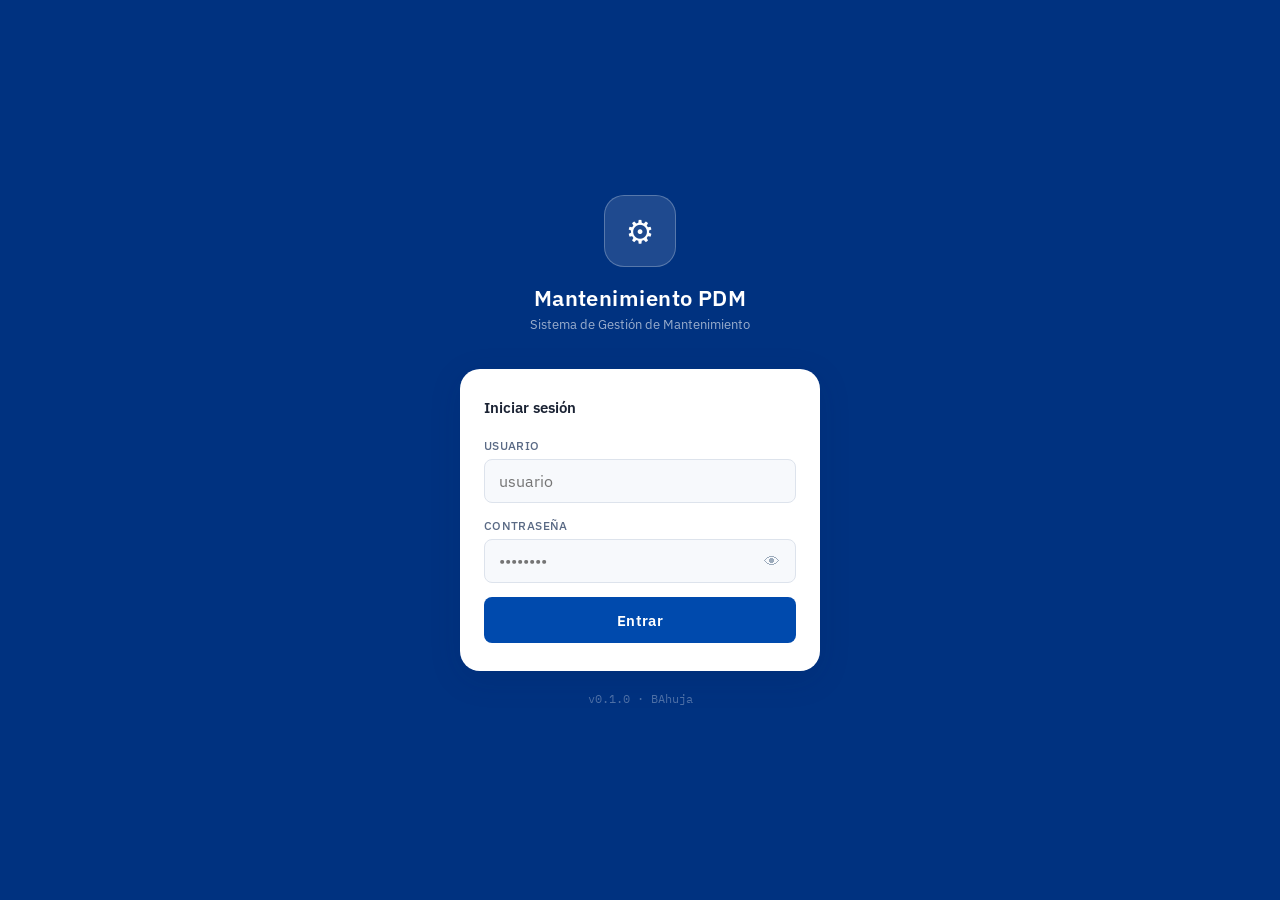
<file: modules/hmi/index.html>
<!DOCTYPE html>
<html lang="es">
<head>
<meta charset="UTF-8">
<meta name="viewport" content="width=device-width, initial-scale=1.0, viewport-fit=cover">
<title>HMI – Monitoreo PDM</title>
<link rel="stylesheet" href="../../css/global.css">
<meta name="mobile-web-app-capable" content="yes">
<meta name="apple-mobile-web-app-capable" content="yes">
<meta name="apple-mobile-web-app-status-bar-style" content="black-translucent">
<meta name="apple-mobile-web-app-title" content="PDM HMI">
<meta name="theme-color" content="#004aad">
<style>
  /* ── Layout principal ── */
  html, body {
    height: 100dvh; overflow: hidden;
    font-family: var(--font);
    background: var(--bg);
  }
  .app-shell {
    display: flex; flex-direction: column;
    height: 100dvh; overflow: hidden;
  }

  /* ── Header HMI ── */
  .main-header {
    background: var(--blue);
    padding: var(--safe-top) 16px 0;
    height: calc(var(--header-h) + var(--safe-top));
    display: flex; align-items: center;
    justify-content: space-between; flex-shrink: 0;
    gap: 8px;
  }
  .main-header h2 { font-size: 16px; color: #fff; font-weight: 600; }

  /* Indicador de última actualización */
  .update-info {
    display: flex; align-items: center; gap: 6px;
    font-size: 10px; color: rgba(255,255,255,.65);
    font-family: var(--mono);
    white-space: nowrap;
  }
  .update-dot {
    width: 7px; height: 7px; border-radius: 50%;
    background: #4caf50; flex-shrink: 0;
    animation: pulse-dot 2s ease-in-out infinite;
  }
  .update-dot.error  { background: var(--danger); animation: none; }
  .update-dot.loading { background: var(--warning); }
  @keyframes pulse-dot {
    0%, 100% { opacity: 1; }
    50%       { opacity: .4; }
  }

  /* ── Tabs ── */
  .tab-nav {
    display: flex; background: #e4e6eb;
    padding: 4px; border-radius: 10px;
    margin: 12px 12px 0; flex-shrink: 0;
  }
  .tab-btn {
    flex: 1; border: none; padding: 9px;
    font-size: 12px; font-weight: 700;
    border-radius: 8px; cursor: pointer;
    background: transparent; color: var(--muted);
    transition: background .2s, color .2s;
    white-space: nowrap; touch-action: manipulation;
  }
  .tab-btn.active {
    background: white; color: var(--blue);
    box-shadow: 0 2px 4px rgba(0,0,0,.1);
  }

  /* ── Contenedores de scroll ── */
  #hmi-container, #temp-container {
    flex: 1; overflow-y: auto;
    -webkit-overflow-scrolling: touch;
    padding: 10px 12px calc(var(--nav-h) + var(--safe-bottom) + 16px);
    display: grid;
    grid-template-columns: repeat(2, 1fr);
    gap: 10px; align-content: start;
  }
  #temp-container { display: none; }

  /* ── HMI Cards ── */
  .hmi-card {
    background: white; border-radius: 12px;
    padding: 12px; border-left: 5px solid var(--blue);
    box-shadow: 0 2px 6px rgba(0,0,0,.06);
    min-width: 0;
    transition: opacity .3s, transform .3s;
  }
  .hmi-card.alert { border-left-color: var(--danger); }

  .hmi-header {
    display: flex; justify-content: space-between;
    align-items: flex-start; margin-bottom: 2px; gap: 4px;
  }
  .hmi-title { font-size: 14px; font-weight: 800; color: var(--text); }
  .hmi-sub   { font-size: 10px; color: var(--muted); margin-bottom: 4px; }

  .status-badge {
    display: inline-flex; align-items: center; gap: 4px;
    font-size: 8px; font-weight: 600;
    padding: 2px 7px; border-radius: 20px; white-space: nowrap;
    flex-shrink: 0;
  }
  .badge-operativo      { background: #E6F6EF; color: #007D43; }
  .badge-carga-parcial  { background: #FFF8E6; color: #BF8900; }
  .badge-alarma-activa  { background: #FFF0E0; color: #C05800; }
  .badge-falla-critica  { background: #FCEAE9; color: #B9251C; }
  .badge-fuera-servicio { background: #F1F3F6; color: #676879; }
  .badge-standby        { background: #E6F0F9; color: #004F9F; }

  .gauge-wrap { display: flex; justify-content: center; margin: 6px 0 0; }
  .gauge-wrap svg { width: 100%; height: auto; display: block; }

  .kpi-value {
    font-size: 22px; font-weight: 800;
    color: var(--success); text-align: center;
    margin-top: -2px; margin-bottom: 8px;
  }
  .kpi-off { color: #C5C7D4; font-size: 20px; }

  .metrics {
    border-top: 1px solid var(--bg);
    padding-top: 10px;
    display: flex; flex-direction: column; gap: 6px;
  }
  .mrow   { display: flex; justify-content: space-between; font-size: 11px; }
  .mlabel { color: var(--muted); font-weight: 500; }
  .mval   { font-weight: 700; }
  .c-normal  { color: #007D43; }
  .c-warning { color: #BF8900; }
  .c-danger  { color: #D93025; }
  .c-off     { color: #C5C7D4; }

  /* ── Temp Cards ── */
  .temp-card {
    background: #fff; border-radius: 12px;
    border: 0.5px solid var(--border);
    border-left: 4px solid #2ecc71;
    padding: 12px 12px 12px 14px;
    display: flex; flex-direction: column;
    box-shadow: 0 1px 4px rgba(0,0,0,.05);
  }
  .temp-card.out { border-left-color: #e74c3c; }
  .temp-card-area {
    font-size: 10px; font-weight: 700; color: var(--text);
    letter-spacing: 0.2px; margin-bottom: 6px;
    white-space: nowrap; overflow: hidden; text-overflow: ellipsis;
  }
  .temp-card-divider { border: none; border-top: 0.5px solid var(--border); margin: 0 0 8px; }
  .temp-card-value-row { display: flex; align-items: baseline; gap: 2px; margin-bottom: 10px; }
  .temp-card-value { font-size: 28px; font-weight: 300; color: var(--text); line-height: 1; letter-spacing: -0.5px; }
  .temp-card-unit  { font-size: 12px; color: var(--muted); font-weight: 400; }
  .temp-card-footer { display: flex; justify-content: flex-end; }
  .temp-range-badge { font-size: 10px; font-weight: 500; padding: 3px 9px; border-radius: 20px; }
  .badge-in-range  { background: #e7f7ed; color: #007D43; }
  .badge-out-range { background: #fceae9; color: #B9251C; }

  /* ── Loading / Error ── */
  .loading-msg {
    text-align: center; padding: 40px 24px;
    font-size: 12px; color: var(--muted);
    display: flex; flex-direction: column;
    align-items: center; gap: 10px;
    grid-column: 1 / -1;
  }
  .spinner {
    width: 28px; height: 28px;
    border: 3px solid var(--border);
    border-top-color: var(--blue);
    border-radius: 50%;
    animation: spin .8s linear infinite;
  }
  @keyframes spin { to { transform: rotate(360deg); } }

  /* Mensaje de error con botón reintentar */
  .error-block {
    display: flex; flex-direction: column; align-items: center; gap: 10px;
    grid-column: 1 / -1; padding: 32px 24px; text-align: center;
  }
  .error-block .icon { font-size: 32px; }
  .error-block p { font-size: 12px; color: var(--danger); }
  .btn-retry {
    font-size: 12px; font-weight: 600; color: var(--blue);
    background: var(--blue-light); border-radius: 8px;
    padding: 8px 18px; transition: background .15s;
    border: none; cursor: pointer;
  }
  .btn-retry:hover { background: #d4e5f9; }

  /* ── Desktop ── */
  @media (min-width: 768px) {
    #hmi-container  { grid-template-columns: repeat(5, 1fr); padding: 10px 24px calc(var(--nav-h) + 24px); }
    #temp-container { grid-template-columns: repeat(6, 1fr); padding: 10px 24px calc(var(--nav-h) + 24px); }
    .tab-nav        { max-width: 460px; margin: 16px 24px 0; }
    .hmi-card       { padding: 10px; }
    .hmi-title      { font-size: 13px; }
    .hmi-sub        { font-size: 9px; }
    .kpi-value      { font-size: 16px; }
    .mrow           { font-size: 10px; }
    .status-badge   { font-size: 7px; padding: 2px 5px; }
    .gauge-wrap svg { max-width: 200px; }
  }

  @media (max-width: 767px) {
    .hmi-title { font-size: 13px; }
    .hmi-sub   { font-size: 9px; }
    .mrow      { font-size: 10px; }
    .kpi-value { font-size: 18px; }
    .status-badge { font-size: 7px; padding: 2px 5px; }
    .temp-card-value  { font-size: 24px; }
    .temp-range-badge { font-size: 9px; padding: 2px 6px; }
  }
</style>
</head>
<body>

<div class="app-shell">

  <!-- HEADER -->
  <header class="main-header">
    <h2>🖥️ HMI – Monitoreo</h2>
    <div class="update-info" id="update-info">
      <div class="update-dot loading" id="update-dot"></div>
      <span id="update-ts">Conectando…</span>
    </div>
  </header>

  <!-- HMI VIEW -->
  <section id="hmi-view" style="display:flex;flex-direction:column;flex:1;overflow:hidden;min-height:0;">
    <div class="tab-nav">
      <button id="tab-ch" class="tab-btn active" onclick="switchTab('CH')">❄️ CHILLERS</button>
      <button id="tab-cp" class="tab-btn"        onclick="switchTab('CP')">🔧 COMPRESORES</button>
      <button id="tab-tc" class="tab-btn"        onclick="switchTab('TC')">🌡️ TEMPERATURA</button>
    </div>
    <div id="hmi-container"></div>
    <div id="temp-container"></div>
  </section>

</div>

<!-- NAVEGACIÓN INFERIOR -->
<nav class="bottom-nav">
  <div class="nav-item active">
    <svg fill="none" viewBox="0 0 24 24" stroke="currentColor">
      <path stroke-linecap="round" stroke-linejoin="round" d="M9.75 17L9 20l-1 1h8l-1-1-.75-3M3 13h18M5 17h14a2 2 0 002-2V5a2 2 0 00-2-2H5a2 2 0 00-2 2v10a2 2 0 002 2z"/>
    </svg>
    HMI
  </div>
  <div class="nav-item" onclick="location.href='../../menu.html'">
    <svg fill="none" viewBox="0 0 24 24" stroke="currentColor">
      <path stroke-linecap="round" stroke-linejoin="round" d="M3 12l2-2m0 0l7-7 7 7M5 10v10a1 1 0 001 1h3m10-11l2 2m-2-2v10a1 1 0 01-1 1h-3m-6 0h6"/>
    </svg>
    Inicio
  </div>
  <div class="nav-item" id="nav-salir-hmi">
    <svg fill="none" viewBox="0 0 24 24" stroke="currentColor">
      <path stroke-linecap="round" stroke-linejoin="round" d="M17 16l4-4m0 0l-4-4m4 4H7m6 4v1a3 3 0 01-3 3H6a3 3 0 01-3-3V7a3 3 0 013-3h4a3 3 0 013 3v1"/>
    </svg>
    Salir
  </div>
</nav>

<script>
/* ═══════════════════════════════════════════════════════════
   AUTENTICACIÓN
═══════════════════════════════════════════════════════════ */
(function checkAuth() {
  try {
    var raw = localStorage.getItem('pdm_token');
    if (!raw) { location.href = '../../index.html'; return; }
    var d = JSON.parse(atob(raw));
    if (!d || !d.exp || Date.now() >= d.exp) {
      localStorage.removeItem('pdm_token');
      location.href = '../../index.html';
    }
  } catch (e) {
    location.href = '../../index.html';
  }
})();

document.getElementById('nav-salir-hmi').addEventListener('click', function () {
  if (confirm('¿Cerrar sesión?')) {
    localStorage.removeItem('pdm_token');
    location.href = '../../index.html';
  }
});

/* ═══════════════════════════════════════════════════════════
   CONFIGURACIÓN
═══════════════════════════════════════════════════════════ */
var CONFIG = {
  TOKEN:             'eyJhbGciOiJIUzI1NiJ9.eyJ0aWQiOjYyMzQyMjcyOSwiYWFpIjoxMSwidWlkIjoxMDA3NjU5OSwiaWFkIjoiMjAyNi0wMi0xOVQxNjoxMjo1Ni4wMDBaIiwicGVyIjoibWU6d3JpdGUiLCJhY3RpZCI6NDQ3Njg5MSwicmduIjoidXNlMSJ9.nY2MXM-x6fb95m2BvxmhUFVMHLxHrJpnl8ZNyjcFfVA',
  BOARD_CHILLERS:    '18403987245',
  BOARD_COMPRESORES: '18406608853',
  REFRESH_MS:        60000,    /* Auto-refresh cada 60 segundos */
  CH_LIST: ['CH001','CH002','CH003','CH004','CH005','CH006','CH007','CH008','CH009','CH010'],
  CP_LIST: ['COMP001','COMP002','COMP003'],
  COL_CH: {
    CARGA:    'numeric_mm1h2wdq',
    TEMP_OUT: 'numeric_mm1fssgs',
    TEMP_IN:  'numeric_mm1ffh7p',
    PRES_OUT: 'numeric_mm1fkdjh',
    PRES_IN:  'numeric_mm1f4rmc',
    STATUS:   'status',
  },
  COL_CP: {
    STATUS:        'status',
    TEMP_CARGA:    'numeric_mm1zfxhc',
    TEMP_DESCARGA: 'numeric_mm1zwzac',
    PRES_CARGA:    'numeric_mm1zvqry',
    PRES_DESCARGA: 'numeric_mm1zmfy0',
  },
};

/* ═══════════════════════════════════════════════════════════
   DATOS ESTÁTICOS
═══════════════════════════════════════════════════════════ */
var CHILLER_SUB = {
  CH001:'Confort Oficinas',  CH002:'Confort CR1/CR2', CH003:'Confort CR1/CR2',
  CH004:'Proceso CR2',       CH005:'Proceso CR3',     CH006:'Confort CR3',
  CH007:'Confort CR3',       CH008:'Confort CR4',     CH009:'Confort CR4',
  CH010:'Proceso CR2',
};
var COMPRESOR_SUB = {
  COMP001:'Compresor CR1', COMP002:'Compresor CR3', COMP003:'Compresor CR4',
};
var TEMP_SENSORS = [
  { area:'PDM-TCR1',       temp:21.60, min:16, max:25 },
  { area:'PDM-TCR2',       temp:22.90, min:16, max:25 },
  { area:'PDM-TCR3',       temp:22.45, min:16, max:25 },
  { area:'PDM-TCR4',       temp:22.25, min:16, max:25 },
  { area:'PDM-TCR5',       temp:21.05, min:16, max:26 },
  { area:'PDM-CR1_1',      temp:20.20, min:16, max:26 },
  { area:'PDM-CR1_2',      temp:19.80, min:16, max:26 },
  { area:'PDM-CR2_A',      temp:17.20, min:16, max:26 },
  { area:'PDM-CR2_B',      temp:18.85, min:16, max:26 },
  { area:'PDM-CR3',        temp:22.23, min:16, max:22 },
  { area:'PDM-CR4_DP',     temp:18.82, min:16, max:26 },
  { area:'PDM-CR4_1',      temp:19.30, min:16, max:26 },
  { area:'PDM-CR4_2',      temp:17.90, min:16, max:26 },
  { area:'PDM-CR4_3',      temp:18.20, min:16, max:26 },
  { area:'PDM-PRINT_ROOM', temp:18.50, min:16, max:26 },
];
var STATUS_KEY_MAP = [
  { match:'operativo',     key:'operativo'     },
  { match:'carga parcial', key:'carga-parcial' },
  { match:'alarma',        key:'alarma-activa' },
  { match:'falla',         key:'falla-critica' },
  { match:'standby',       key:'standby'       },
];
var DEFAULT_STATUS = 'fuera-servicio';
var STATUS_META = {
  'operativo':      { badge:'badge-operativo',      label:'● Operativo',         cardClass:''      },
  'carga-parcial':  { badge:'badge-carga-parcial',  label:'◐ Carga Parcial',     cardClass:''      },
  'alarma-activa':  { badge:'badge-alarma-activa',  label:'⚠ Alarma Activa',     cardClass:'alert' },
  'falla-critica':  { badge:'badge-falla-critica',  label:'✕ Falla Crítica',     cardClass:'alert' },
  'fuera-servicio': { badge:'badge-fuera-servicio', label:'○ Fuera de Servicio', cardClass:''      },
  'standby':        { badge:'badge-standby',        label:'💤 Standby',           cardClass:''      },
};

/* ═══════════════════════════════════════════════════════════
   TABS
═══════════════════════════════════════════════════════════ */
var currentTab = 'CH';

function switchTab(type) {
  currentTab = type;
  ['CH','CP','TC'].forEach(function (t) {
    document.getElementById('tab-' + t.toLowerCase()).classList.toggle('active', t === type);
  });
  var hmiEl  = document.getElementById('hmi-container');
  var tempEl = document.getElementById('temp-container');
  if (type === 'TC') {
    hmiEl.style.display  = 'none';
    tempEl.style.display = 'grid';
    renderTempCards();
  } else {
    hmiEl.style.display  = 'grid';
    tempEl.style.display = 'none';
    (allCHItems.length || allCPItems.length) ? renderItems() : fetchData();
  }
}

/* ═══════════════════════════════════════════════════════════
   GAUGE SVG
═══════════════════════════════════════════════════════════ */
var SVG_NS = 'http://www.w3.org/2000/svg';
var GAUGE  = { W:230, H:100, CX:115, CY:88, R_OUTER:72, R_INNER:54, R_NEEDLE:64 };

function svgEl(tag, attrs) {
  var el = document.createElementNS(SVG_NS, tag);
  Object.entries(attrs).forEach(function(kv){ el.setAttribute(kv[0], kv[1]); });
  return el;
}

function gaugePoint(pct, r) {
  var angle = Math.PI + (pct / 100) * Math.PI;
  return { x: GAUGE.CX + r * Math.cos(angle), y: GAUGE.CY + r * Math.sin(angle) };
}

function buildGauge(svg, gradId, unit) {
  var CX = GAUGE.CX, CY = GAUGE.CY, R_OUTER = GAUGE.R_OUTER, R_INNER = GAUGE.R_INNER;
  svg.setAttribute('viewBox', '0 0 230 100');

  var defs = document.createElementNS(SVG_NS, 'defs');
  var grad = svgEl('linearGradient', { id:gradId, x1:'0%', y1:'0%', x2:'100%', y2:'0%' });
  [{ o:'0%', c:'#00A859' }, { o:'55%', c:'#FFB800' }, { o:'100%', c:'#D93025' }]
    .forEach(function(s){ grad.appendChild(svgEl('stop', { offset:s.o, 'stop-color':s.c })); });
  defs.appendChild(grad);
  svg.appendChild(defs);

  var o1 = gaugePoint(0, R_OUTER), o2 = gaugePoint(100, R_OUTER);
  var i1 = gaugePoint(0, R_INNER), i2 = gaugePoint(100, R_INNER);
  var arcD = 'M ' + o1.x + ' ' + o1.y + ' A ' + R_OUTER + ' ' + R_OUTER + ' 0 0 1 ' + o2.x + ' ' + o2.y
           + ' L ' + i2.x + ' ' + i2.y + ' A ' + R_INNER + ' ' + R_INNER + ' 0 0 0 ' + i1.x + ' ' + i1.y + ' Z';
  svg.appendChild(svgEl('path', { d:arcD, fill:'#F5F6FA', stroke:'#E6E9EF', 'stroke-width':'1' }));
  svg.appendChild(svgEl('path', { d:arcD, fill:'url(#' + gradId + ')', opacity:'0.85' }));

  [0, 25, 50, 75, 100].forEach(function(v) {
    var p1 = gaugePoint(v, R_OUTER + 2), p2 = gaugePoint(v, R_OUTER + 8), pl = gaugePoint(v, R_OUTER + 16);
    svg.appendChild(svgEl('line', { x1:p1.x, y1:p1.y, x2:p2.x, y2:p2.y, stroke:'#C5C7D4', 'stroke-width':'1.5' }));
    var lbl = svgEl('text', { x:pl.x, y:pl.y + 4, 'text-anchor':'middle', 'font-size':'8', fill:'#676879', 'font-family':'IBM Plex Sans', 'font-weight':'600' });
    lbl.textContent = v + unit;
    svg.appendChild(lbl);
  });

  var needle = svgEl('line', { x1:CX, y1:CY, x2:CX - GAUGE.R_NEEDLE, y2:CY, stroke:'#323338', 'stroke-width':'2.5', 'stroke-linecap':'round' });
  svg.appendChild(needle);
  svg.appendChild(svgEl('circle', { cx:CX, cy:CY, r:'9', fill:'#FFFFFF', stroke:'#E6E9EF', 'stroke-width':'2' }));
  svg.appendChild(svgEl('circle', { cx:CX, cy:CY, r:'4', fill:'#004F9F' }));
  return needle;
}

function easeOut(t) { return 1 - Math.pow(1 - t, 3); }

function animateNeedle(needle, kpiEl, targetPct, formatFn, colorFn, delay) {
  setTimeout(function () {
    var startTime = performance.now();
    function frame(now) {
      var t   = Math.min((now - startTime) / 1200, 1);
      var cur = easeOut(t) * targetPct;
      var pt  = gaugePoint(cur, GAUGE.R_NEEDLE);
      needle.setAttribute('x2', pt.x);
      needle.setAttribute('y2', pt.y);
      if (kpiEl) { kpiEl.textContent = formatFn(cur); kpiEl.style.color = colorFn(cur); }
      if (t < 1) requestAnimationFrame(frame);
    }
    requestAnimationFrame(frame);
  }, delay || 0);
}

function animateLoadGauge(needle, kpiEl, loadPct, delay) {
  animateNeedle(needle, kpiEl, loadPct,
    function(cur){ return Math.round(cur) + ' %'; },
    function(cur){ return cur > 85 ? '#D93025' : cur > 65 ? '#BF8900' : '#007D43'; },
    delay);
}

function animateTempGauge(needle, kpiEl, tempF, maxTempF, delay) {
  var targetPct = Math.min((tempF / (maxTempF || 150)) * 100, 100);
  animateNeedle(needle, kpiEl, targetPct,
    function(cur){ return Math.round((cur / 100) * tempF) + ' °F'; },
    function(cur){ return cur > 80 ? '#D93025' : cur > 55 ? '#BF8900' : '#007D43'; },
    delay);
}

/* ═══════════════════════════════════════════════════════════
   HELPERS HMI
═══════════════════════════════════════════════════════════ */
var DASH = '—';

function parseStatus(raw) {
  var s = (raw || '').toLowerCase().trim();
  var found = STATUS_KEY_MAP.find(function(k){ return s.includes(k.match); });
  return found ? found.key : DEFAULT_STATUS;
}

function statusMeta(key)     { return STATUS_META[key] || STATUS_META[DEFAULT_STATUS]; }
function isOff(sk)           { return sk === 'fuera-servicio' || sk === 'standby'; }
function loadColorClass(pct) { return pct > 85 ? 'c-danger' : pct > 65 ? 'c-warning' : 'c-normal'; }
function tempColorClass(f)   { return f > 110 ? 'c-danger' : 'c-normal'; }

function metricRow(label, value, colorClass) {
  return '<div class="mrow"><span class="mlabel">' + label + '</span><span class="mval ' + (colorClass||'') + '">' + value + '</span></div>';
}

/* ═══════════════════════════════════════════════════════════
   CARD RENDERERS
═══════════════════════════════════════════════════════════ */
function createHmiCard(opts, idx) {
  var off  = isOff(opts.status);
  var meta = statusMeta(opts.status);
  var svgId = 'svg-' + opts.gaugePrefix + '-' + idx;
  var kpiId = 'kpi-' + opts.gaugePrefix + '-' + idx;

  var card = document.createElement('div');
  card.className = ('hmi-card ' + (meta.cardClass || '')).trim();
  card.innerHTML =
    '<div class="hmi-header">' +
      '<span class="hmi-title">' + opts.name + '</span>' +
      '<span class="status-badge ' + meta.badge + '">' + meta.label + '</span>' +
    '</div>' +
    '<div class="hmi-sub">' + opts.sub + '</div>' +
    '<div class="gauge-wrap"><svg id="' + svgId + '" viewBox="0 0 230 100"></svg></div>' +
    '<div class="kpi-value ' + (off ? 'kpi-off' : '') + '" id="' + kpiId + '">' + (off ? DASH : opts.kpiDefault) + '</div>' +
    '<div class="metrics">' + opts.metrics.map(function(m){ return metricRow(m.label, off ? DASH : m.value, off ? 'c-off' : m.cls); }).join('') + '</div>';

  document.getElementById('hmi-container').appendChild(card);
  return { svg: document.getElementById(svgId), kpiEl: document.getElementById(kpiId) };
}

function renderChillerCard(ch, idx, delay) {
  var off = isOff(ch.status);
  var res = createHmiCard({
    name: ch.name, sub: ch.sub, status: ch.status,
    gaugePrefix: 'ch', kpiDefault: '0 %',
    metrics: [
      { label:'Carga',      value:ch.carga   + ' %',   cls: loadColorClass(ch.carga)   },
      { label:'T° Salida',  value:ch.tempOut + ' °F',  cls: 'c-normal'                 },
      { label:'T° Entrada', value:ch.tempIn  + ' °F',  cls: 'c-normal'                 },
      { label:'P. Salida',  value:ch.presOut + ' psi', cls: 'c-warning'                },
      { label:'P. Entrada', value:ch.presIn  + ' psi', cls: 'c-warning'                },
    ],
  }, idx);
  var needle = buildGauge(res.svg, 'grad-ch-' + idx, '%');
  if (!off) animateLoadGauge(needle, res.kpiEl, ch.carga, delay);
}

function renderCompresorCard(cp, idx, delay) {
  var off = isOff(cp.status);
  var res = createHmiCard({
    name: cp.name, sub: cp.sub, status: cp.status,
    gaugePrefix: 'cp', kpiDefault: '0 °F',
    metrics: [
      { label:'T° Carga',    value:cp.tempCarga    + ' °F',  cls: tempColorClass(cp.tempCarga)    },
      { label:'T° Descarga', value:cp.tempDescarga + ' °F',  cls: tempColorClass(cp.tempDescarga) },
      { label:'P. Carga',    value:cp.presCarga    + ' psi', cls: 'c-warning'                     },
      { label:'P. Descarga', value:cp.presDescarga + ' psi', cls: 'c-warning'                     },
    ],
  }, idx);
  var needle = buildGauge(res.svg, 'grad-cp-' + idx, '°F');
  if (!off) animateTempGauge(needle, res.kpiEl, cp.tempCarga, 150, delay);
}

/* ═══════════════════════════════════════════════════════════
   TEMP CARDS
═══════════════════════════════════════════════════════════ */
function renderTempCards() {
  var container = document.getElementById('temp-container');
  container.innerHTML = '';
  TEMP_SENSORS.forEach(function (s) {
    var inRange  = s.temp >= s.min && s.temp <= s.max;
    var badgeCls = inRange ? 'badge-in-range' : 'badge-out-range';
    var badgeTxt = inRange
      ? 'En rango ' + s.min + '°–' + s.max + '°'
      : 'Fuera de rango ' + s.min + '°–' + s.max + '°';
    var card = document.createElement('div');
    card.className = 'temp-card' + (inRange ? '' : ' out');
    card.innerHTML =
      '<div class="temp-card-area">AREA: ' + s.area + '</div>' +
      '<hr class="temp-card-divider">' +
      '<div class="temp-card-value-row">' +
        '<span class="temp-card-value">' + s.temp.toFixed(2).replace('.', ',') + '</span>' +
        '<span class="temp-card-unit">°C</span>' +
      '</div>' +
      '<div class="temp-card-footer">' +
        '<span class="temp-range-badge ' + badgeCls + '">' + badgeTxt + '</span>' +
      '</div>';
    container.appendChild(card);
  });
}

/* ═══════════════════════════════════════════════════════════
   MONDAY.COM API
═══════════════════════════════════════════════════════════ */
var MONDAY_API     = 'https://api.monday.com/v2';
var MONDAY_HEADERS = {
  'Content-Type':  'application/json',
  'Authorization': CONFIG.TOKEN,
  'API-Version':   '2023-10',
};

async function fetchAllItems(boardId) {
  var items  = [];
  var cursor = null;
  do {
    var cursorArg = cursor ? ', cursor: "' + cursor + '"' : '';
    var query = 'query { boards(ids: ' + boardId + ') { items_page(limit: 100' + cursorArg + ') { cursor items { id name created_at column_values { id text } } } } }';
    var res   = await fetch(MONDAY_API, { method:'POST', headers:MONDAY_HEADERS, body:JSON.stringify({ query }) });
    if (!res.ok) throw new Error('HTTP ' + res.status);
    var data  = await res.json();
    if (data.errors) throw new Error(data.errors.map(function(e){ return e.message; }).join(', '));
    var page  = data.data.boards[0].items_page;
    items.push.apply(items, page.items);
    cursor = page.cursor || null;
  } while (cursor);
  return items;
}

function latestByName(items, allowList) {
  var map = new Map();
  items.forEach(function (item) {
    var name = item.name.trim().toUpperCase();
    if (!allowList.includes(name)) return;
    if (!map.has(name) || new Date(item.created_at) > new Date(map.get(name).created_at))
      map.set(name, item);
  });
  return map;
}

function numericCol(item, colId) {
  var raw = (item.column_values.find(function(c){ return c.id === colId; }) || {}).text || '';
  return parseFloat(raw.replace(/[^\d.-]/g, '')) || 0;
}

function statusCol(item, colId) {
  return (item.column_values.find(function(c){ return c.id === colId; }) || {}).text || '';
}

/* ═══════════════════════════════════════════════════════════
   ESTADO Y RENDERING
═══════════════════════════════════════════════════════════ */
var allCHItems = [], allCPItems = [];

function setUpdateDot(state) {
  var dot = document.getElementById('update-dot');
  dot.className = 'update-dot ' + (state || '');
}

function setUpdateTs(text) {
  document.getElementById('update-ts').textContent = text;
}

function showLoading() {
  document.getElementById('hmi-container').innerHTML =
    '<div class="loading-msg"><div class="spinner"></div><span>Conectando con Monday.com…</span></div>';
  setUpdateDot('loading');
  setUpdateTs('Cargando…');
}

function showError(msg) {
  document.getElementById('hmi-container').innerHTML =
    '<div class="error-block">' +
      '<div class="icon">⚠️</div>' +
      '<p>' + (msg || 'Error de conexión.') + '</p>' +
      '<button class="btn-retry" onclick="fetchData()">Reintentar</button>' +
    '</div>';
  setUpdateDot('error');
  setUpdateTs('Error');
}

function renderItems() {
  document.getElementById('hmi-container').innerHTML = '';
  if (currentTab === 'CH') {
    var latest = latestByName(allCHItems, CONFIG.CH_LIST);
    CONFIG.CH_LIST.forEach(function (name, i) {
      var item = latest.get(name);
      if (!item) return;
      var COL = CONFIG.COL_CH;
      renderChillerCard({
        name, sub: CHILLER_SUB[name] || 'Equipo',
        carga:   numericCol(item, COL.CARGA),
        tempOut: numericCol(item, COL.TEMP_OUT),
        tempIn:  numericCol(item, COL.TEMP_IN),
        presOut: numericCol(item, COL.PRES_OUT),
        presIn:  numericCol(item, COL.PRES_IN),
        status:  parseStatus(statusCol(item, COL.STATUS)),
      }, i, i * 80);
    });
  } else {
    var latest = latestByName(allCPItems, CONFIG.CP_LIST);
    CONFIG.CP_LIST.forEach(function (name, i) {
      var item = latest.get(name);
      if (!item) return;
      var COL = CONFIG.COL_CP;
      renderCompresorCard({
        name, sub: COMPRESOR_SUB[name] || 'Equipo',
        tempCarga:    numericCol(item, COL.TEMP_CARGA),
        tempDescarga: numericCol(item, COL.TEMP_DESCARGA),
        presCarga:    numericCol(item, COL.PRES_CARGA),
        presDescarga: numericCol(item, COL.PRES_DESCARGA),
        status:       parseStatus(statusCol(item, COL.STATUS)),
      }, i, i * 80);
    });
  }

  /* Actualizar timestamp */
  var now = new Date();
  var hh  = String(now.getHours()).padStart(2,'0');
  var mm  = String(now.getMinutes()).padStart(2,'0');
  var ss  = String(now.getSeconds()).padStart(2,'0');
  setUpdateDot('');
  setUpdateTs('' + hh + ':' + mm + ':' + ss);
}

/* ═══════════════════════════════════════════════════════════
   FETCH + AUTO-REFRESH
═══════════════════════════════════════════════════════════ */
var refreshTimer = null;

async function fetchData() {
  showLoading();
  try {
    var results = await Promise.all([
      fetchAllItems(CONFIG.BOARD_CHILLERS),
      fetchAllItems(CONFIG.BOARD_COMPRESORES),
    ]);
    allCHItems = results[0];
    allCPItems = results[1];
    if (currentTab !== 'TC') renderItems();
  } catch (err) {
    console.error('[HMI] Monday.com error:', err);
    showError('No se pudo conectar: ' + err.message);
  }
}

function startAutoRefresh() {
  if (refreshTimer) clearInterval(refreshTimer);
  refreshTimer = setInterval(function () {
    if (currentTab !== 'TC') fetchData();
  }, CONFIG.REFRESH_MS);
}

/* Pausar refresh cuando la tab está en segundo plano */
document.addEventListener('visibilitychange', function () {
  if (document.hidden) {
    clearInterval(refreshTimer);
  } else {
    fetchData();
    startAutoRefresh();
  }
});

/* Arranque */
fetchData();
startAutoRefresh();
</script>
</body>
</html>
</file>
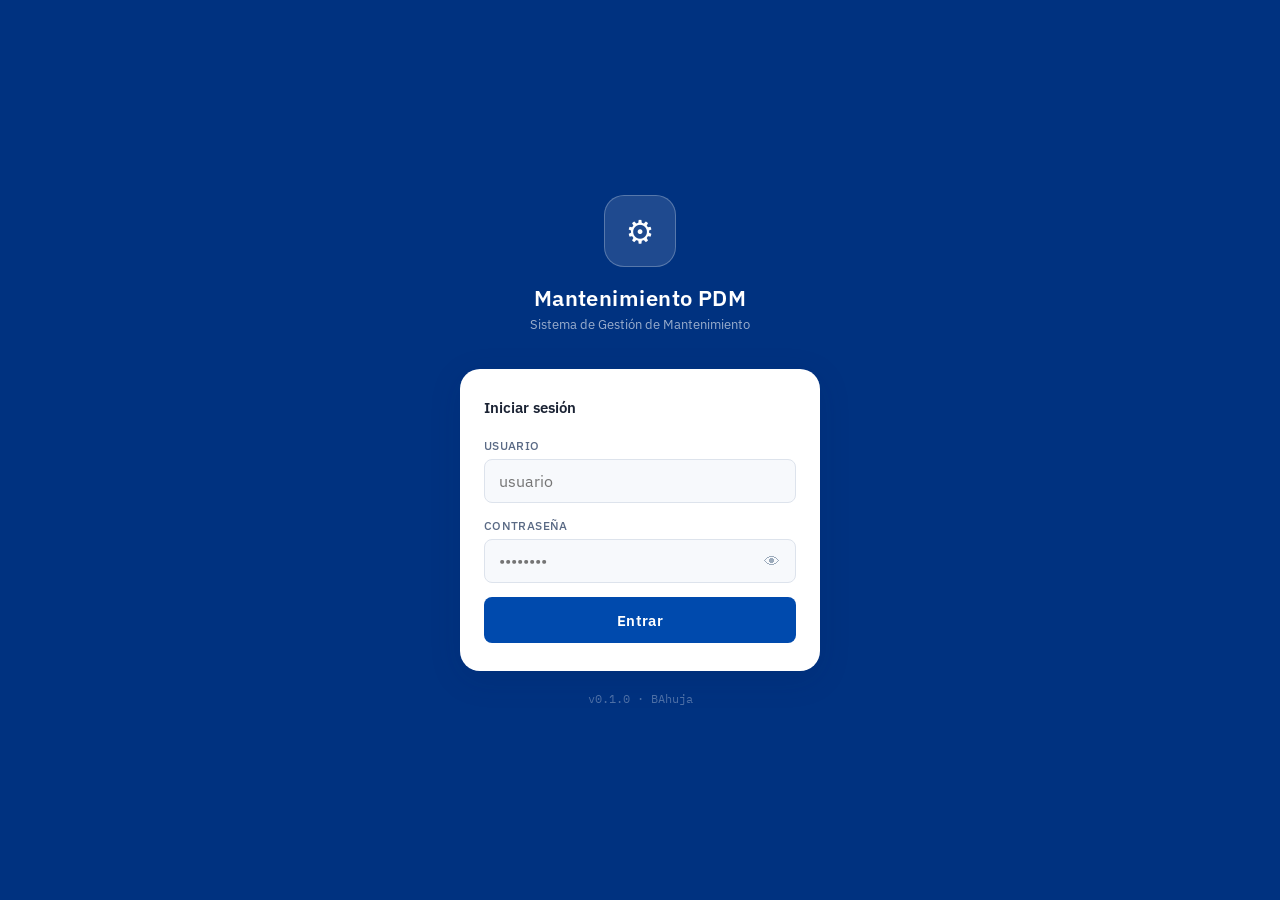
<file: modules/inventario/index.html>
<!DOCTYPE html>
<html lang="es">
<head>
  <meta charset="UTF-8">
  <meta name="viewport" content="width=device-width, initial-scale=1.0, viewport-fit=cover">
  <!-- ── PWA / iPhone ── -->
  <link rel="manifest" href="../../manifest.json">
  <meta name="mobile-web-app-capable" content="yes">
  <meta name="apple-mobile-web-app-capable" content="yes">
  <meta name="apple-mobile-web-app-status-bar-style" content="black-translucent">
  <meta name="apple-mobile-web-app-title" content="PDM">
  <meta name="theme-color" content="#004aad">
  <link rel="apple-touch-icon" href="../../icons/icon-180.png">
  <link rel="apple-touch-icon" sizes="152x152" href="../../icons/icon-152.png">
  <link rel="apple-touch-icon" sizes="120x120" href="../../icons/icon-120.png">
  <link rel="apple-touch-icon" sizes="76x76"  href="../../icons/icon-76.png">
  <!-- Splash screens iPhone (mínimo requerido para standalone iOS) -->
  <meta name="apple-touch-fullscreen" content="yes">
  <title>PDM — Inventario</title>
  <link rel="stylesheet" href="../../css/global.css">
</head>
<body>
  <header class="app-header">
    <a href="../../menu.html" class="back-btn">&#8592;</a>
    <h1>Inventario</h1>
  </header>
  <div class="page">
    <div class="coming-soon">
      <div class="icon-big">📦</div>
      <h2>Proximamente</h2>
      <p>Este modulo esta en desarrollo y estara disponible en la siguiente version.</p>
    </div>
  </div>
  <nav class="bottom-nav">
    <div class="nav-item" onclick="location.href='../../menu.html'">
      <svg fill="none" viewBox="0 0 24 24" stroke="currentColor"><path stroke-linecap="round" stroke-linejoin="round" d="M3 12l2-2m0 0l7-7 7 7M5 10v10a1 1 0 001 1h3m10-11l2 2m-2-2v10a1 1 0 01-1 1h-3m-6 0h6"/></svg>
      Inicio
    </div>
  </nav>
  <script>
    try {
      var t = localStorage.getItem('pdm_token');
      if (!t) { location.href='../../index.html'; }
      else { var d=JSON.parse(atob(t)); if(!d||Date.now()>d.exp){localStorage.removeItem('pdm_token');location.href='../../index.html';} }
    } catch(e) { location.href='../../index.html'; }
  </script>

  <!-- ── Registro Service Worker ── -->
  <script src="../../js/sw-register.js"></script>
</body>
</html>
</file>
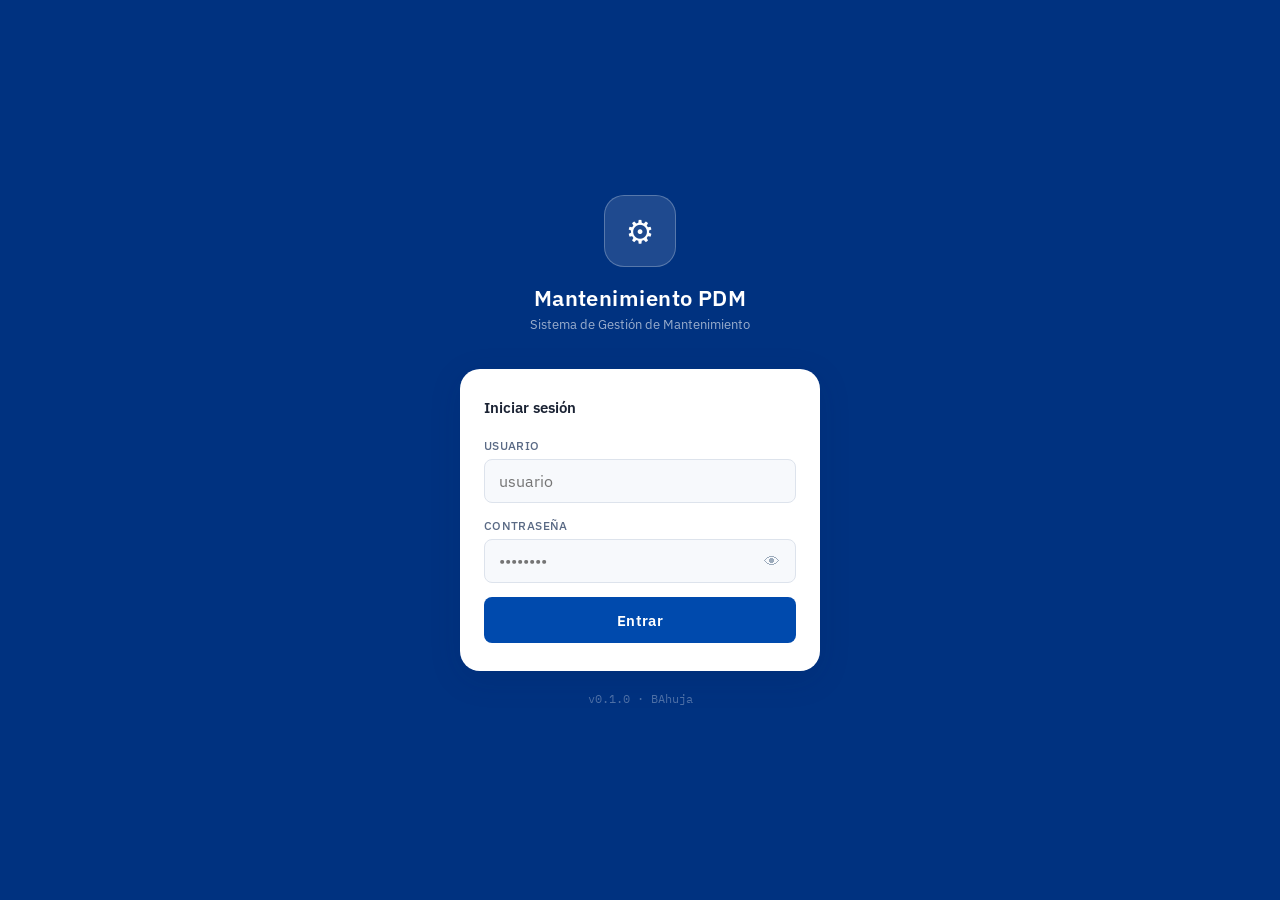
<file: modules/mp/index.html>
<!DOCTYPE html>
<html lang="es">
<head>
  <meta charset="UTF-8">
  <meta name="viewport" content="width=device-width, initial-scale=1.0, viewport-fit=cover">
  <!-- ── PWA / iPhone ── -->
  <link rel="manifest" href="../../manifest.json">
  <meta name="mobile-web-app-capable" content="yes">
  <meta name="apple-mobile-web-app-capable" content="yes">
  <meta name="apple-mobile-web-app-status-bar-style" content="black-translucent">
  <meta name="apple-mobile-web-app-title" content="PDM">
  <meta name="theme-color" content="#004aad">
  <link rel="apple-touch-icon" href="../../icons/icon-180.png">
  <link rel="apple-touch-icon" sizes="152x152" href="../../icons/icon-152.png">
  <link rel="apple-touch-icon" sizes="120x120" href="../../icons/icon-120.png">
  <link rel="apple-touch-icon" sizes="76x76"  href="../../icons/icon-76.png">
  <!-- Splash screens iPhone (mínimo requerido para standalone iOS) -->
  <meta name="apple-touch-fullscreen" content="yes">
  <title>PDM — MP Programados</title>
  <link rel="stylesheet" href="../../css/global.css">
</head>
<body>
  <header class="app-header">
    <a href="../../menu.html" class="back-btn">&#8592;</a>
    <h1>MP Programados</h1>
  </header>
  <div class="page">
    <div class="coming-soon">
      <div class="icon-big">📅</div>
      <h2>Proximamente</h2>
      <p>Este modulo esta en desarrollo y estara disponible en la siguiente version.</p>
    </div>
  </div>
  <nav class="bottom-nav">
    <div class="nav-item" onclick="location.href='../../menu.html'">
      <svg fill="none" viewBox="0 0 24 24" stroke="currentColor"><path stroke-linecap="round" stroke-linejoin="round" d="M3 12l2-2m0 0l7-7 7 7M5 10v10a1 1 0 001 1h3m10-11l2 2m-2-2v10a1 1 0 01-1 1h-3m-6 0h6"/></svg>
      Inicio
    </div>
  </nav>
  <script>
    try {
      var t = localStorage.getItem('pdm_token');
      if (!t) { location.href='../../index.html'; }
      else { var d=JSON.parse(atob(t)); if(!d||Date.now()>d.exp){localStorage.removeItem('pdm_token');location.href='../../index.html';} }
    } catch(e) { location.href='../../index.html'; }
  </script>

  <!-- ── Registro Service Worker ── -->
  <script src="../../js/sw-register.js"></script>
</body>
</html>
</file>
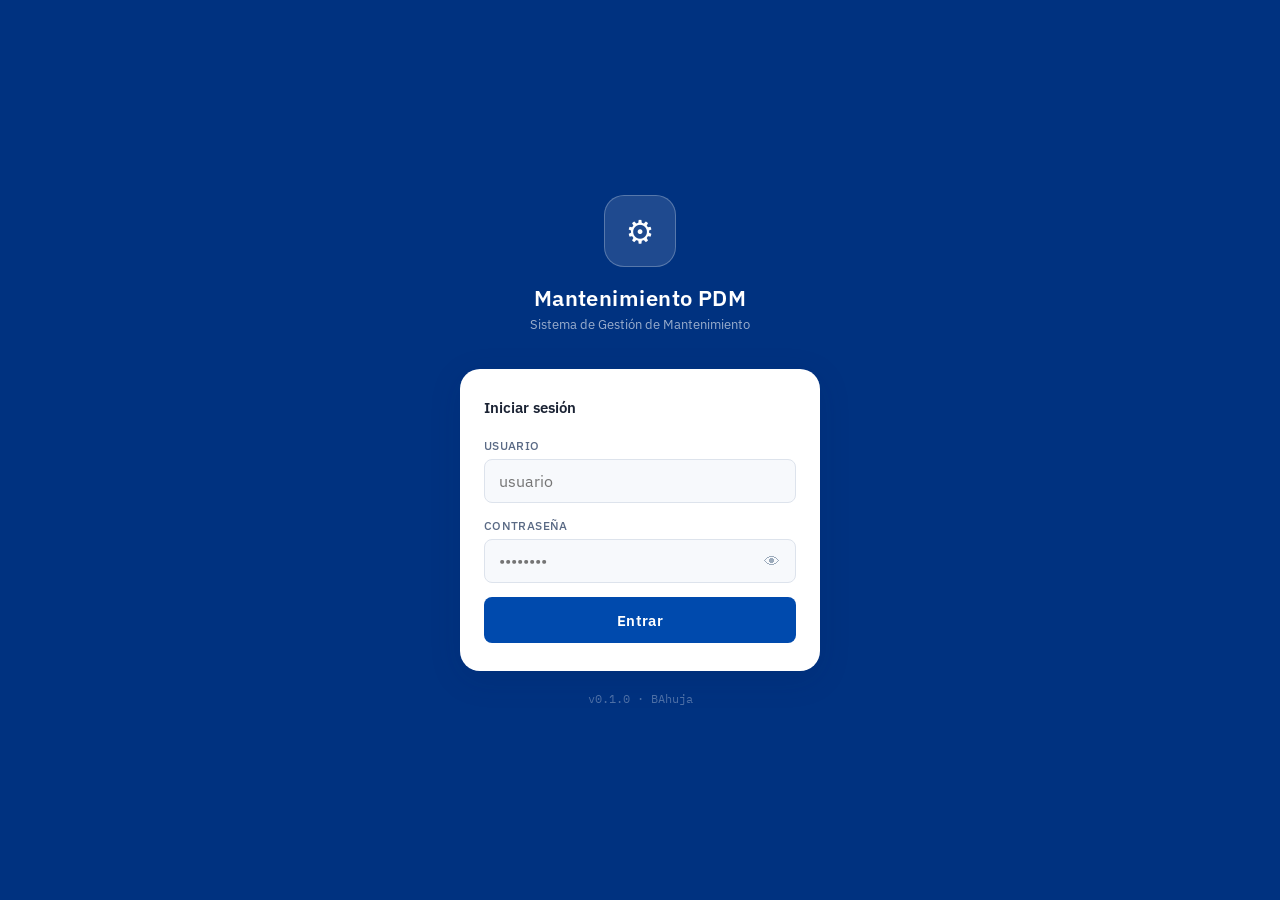
<file: modules/qr/index.html>
<!DOCTYPE html>
<html lang="es">
<head>
  <meta charset="UTF-8">
  <meta name="viewport" content="width=device-width, initial-scale=1.0, viewport-fit=cover">
  <!-- ── PWA / iPhone ── -->
  <link rel="manifest" href="../../manifest.json">
  <meta name="mobile-web-app-capable" content="yes">
  <meta name="apple-mobile-web-app-capable" content="yes">
  <meta name="apple-mobile-web-app-status-bar-style" content="black-translucent">
  <meta name="apple-mobile-web-app-title" content="PDM">
  <meta name="theme-color" content="#004aad">
  <link rel="apple-touch-icon" href="../../icons/icon-180.png">
  <link rel="apple-touch-icon" sizes="152x152" href="../../icons/icon-152.png">
  <link rel="apple-touch-icon" sizes="120x120" href="../../icons/icon-120.png">
  <link rel="apple-touch-icon" sizes="76x76"  href="../../icons/icon-76.png">
  <!-- Splash screens iPhone (mínimo requerido para standalone iOS) -->
  <meta name="apple-touch-fullscreen" content="yes">
  <title>PDM — QR Recorridos</title>
  <link rel="stylesheet" href="../../css/global.css">
</head>
<body>
  <header class="app-header">
    <a href="../../menu.html" class="back-btn">&#8592;</a>
    <h1>QR Recorridos</h1>
  </header>
  <div class="page">
    <div class="coming-soon">
      <div class="icon-big">🔳</div>
      <h2>Proximamente</h2>
      <p>Este modulo esta en desarrollo y estara disponible en la siguiente version.</p>
    </div>
  </div>
  <nav class="bottom-nav">
    <div class="nav-item" onclick="location.href='../../menu.html'">
      <svg fill="none" viewBox="0 0 24 24" stroke="currentColor"><path stroke-linecap="round" stroke-linejoin="round" d="M3 12l2-2m0 0l7-7 7 7M5 10v10a1 1 0 001 1h3m10-11l2 2m-2-2v10a1 1 0 01-1 1h-3m-6 0h6"/></svg>
      Inicio
    </div>
  </nav>
  <script>
    try {
      var t = localStorage.getItem('pdm_token');
      if (!t) { location.href='../../index.html'; }
      else { var d=JSON.parse(atob(t)); if(!d||Date.now()>d.exp){localStorage.removeItem('pdm_token');location.href='../../index.html';} }
    } catch(e) { location.href='../../index.html'; }
  </script>

  <!-- ── Registro Service Worker ── -->
  <script src="../../js/sw-register.js"></script>
</body>
</html>
</file>
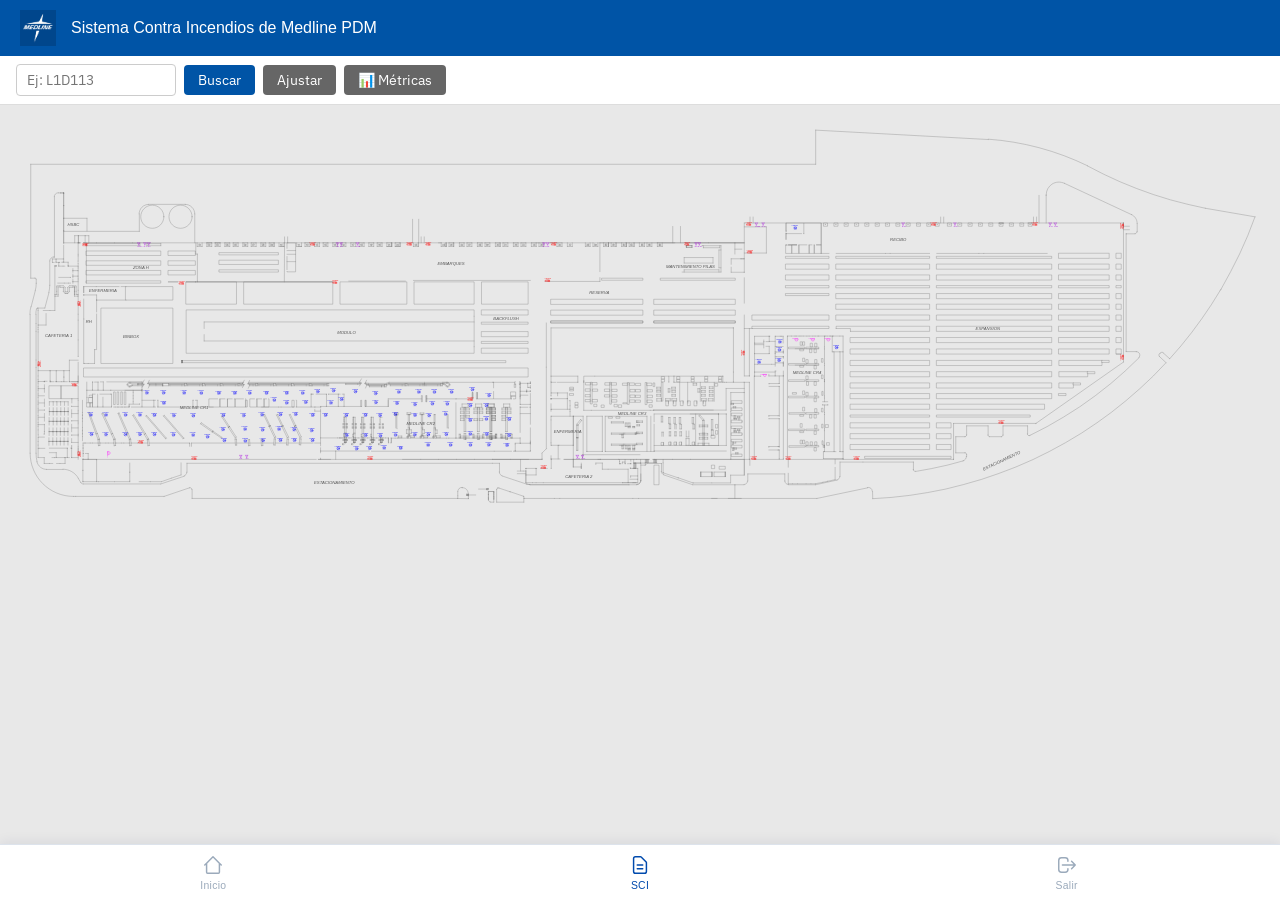
<file: modules/sci/index.html>
<!DOCTYPE html>
<html lang="es">
<head>
  <meta charset="UTF-8">
  <meta name="viewport" content="width=device-width, initial-scale=1.0">
  <title>Productos Medline SCI</title>
  <link rel="stylesheet" href="../../css/global.css">
  <style>
    * { box-sizing: border-box; margin: 0; padding: 0; }

    body {
      font-family: Arial, sans-serif;
      background: #f0f0f0;
      display: flex;
      flex-direction: column;
      height: 100dvh;
      overflow: hidden;
    }

    header {
      background: #0054A6;
      color: white;
      padding: 10px 20px;
      display: flex;
      align-items: center;
      flex-shrink: 0;
      gap: 15px;
      z-index: 10;
    }

    header img { height: 36px; }
    header h2 { font-size: 16px; font-weight: 500; }

    .toolbar {
      background: white;
      padding: 8px 16px;
      display: flex;
      align-items: center;
      gap: 8px;
      border-bottom: 1px solid #ddd;
      flex-shrink: 0;
      flex-wrap: wrap;
    }

    .toolbar input {
      padding: 6px 10px;
      font-size: 14px;
      border: 1px solid #ccc;
      border-radius: 4px;
      width: 160px;
      outline: none;
    }
    .toolbar input:focus { border-color: #0054A6; }

    .toolbar button {
      background: #0054A6;
      color: white;
      border: none;
      padding: 6px 14px;
      border-radius: 4px;
      cursor: pointer;
      font-size: 14px;
    }
    .toolbar button:hover { background: #003d7a; }
    .toolbar button.secondary {
      background: #666;
    }
    .toolbar button.secondary:hover { background: #444; }

    #plano {
      flex: 1;
      overflow: auto;
      background: #e8e8e8;
      display: flex;
      align-items: flex-start;
      justify-content: flex-start;
      cursor: grab;
      user-select: none;
      position: relative;
      /* Espacio para la bottom-nav fija */
      padding-bottom: calc(var(--nav-h, 56px) + var(--safe-bottom, 0px));
    }
    #plano.panning { cursor: grabbing; }

    #contenedorSVG {
      transform-origin: 0 0;
      display: inline-block;
      flex-shrink: 0;
    }

    #contenedorSVG svg {
      display: block;
      width: 1541px;
      height: auto;
    }

    .activo text,
    .activo tspan {
      fill: red !important;
      font-weight: bold !important;
    }

    #info {
      position: fixed;
      right: 16px;
      top: 120px;
      width: 240px;
      background: white;
      border: 1px solid #ccc;
      border-radius: 8px;
      padding: 14px;
      display: none;
      box-shadow: 0 4px 16px rgba(0,0,0,0.15);
      z-index: 100;
    }
    #info h3 {
      font-size: 15px;
      color: #0054A6;
      margin-bottom: 6px;
    }
    #info p { font-size: 13px; color: #444; }
    #info img { width: 100%; margin-top: 8px; border-radius: 4px; }
    #info .close-btn {
      margin-top: 10px;
      width: 100%;
      background: #888;
      color: white;
      border: none;
      padding: 6px;
      border-radius: 4px;
      cursor: pointer;
      font-size: 13px;
    }
    #info .close-btn:hover { background: #555; }

    /* ── MÉTRICAS ── */
    #metricas {
      position: fixed;
      left: 16px;
      top: 90px;
      width: 250px;
      background: white;
      border: 1px solid #ccc;
      border-radius: 8px;
      padding: 14px;
      display: none;
      box-shadow: 0 4px 16px rgba(0,0,0,0.15);
      z-index: 100;
      font-family: Arial, sans-serif;
    }
    .metricas-header {
      display: flex;
      align-items: center;
      justify-content: space-between;
      margin-bottom: 8px;
    }
    .metricas-header h3 {
      font-size: 15px;
      color: #0054A6;
    }
    .metricas-header button {
      background: none;
      border: none;
      color: #888;
      font-size: 15px;
      cursor: pointer;
      line-height: 1;
      padding: 0 2px;
    }
    .metricas-header button:hover { color: #333; }
    #metricasTotal {
      font-size: 13px;
      color: #444;
      font-weight: bold;
      margin-bottom: 10px;
      padding-bottom: 8px;
      border-bottom: 1px solid #eee;
    }
    .metrica-item {
      display: flex;
      align-items: center;
      justify-content: space-between;
      font-size: 12.5px;
      color: #333;
      margin-top: 6px;
    }
    .metrica-label { display: flex; align-items: center; gap: 6px; }
    .metrica-dot {
      width: 9px;
      height: 9px;
      border-radius: 50%;
      flex-shrink: 0;
      display: inline-block;
    }
    .metrica-valor { font-weight: bold; color: #0054A6; }
    .metrica-bar-bg {
      width: 100%;
      height: 4px;
      background: #eee;
      border-radius: 2px;
      margin-top: 3px;
      margin-bottom: 2px;
      overflow: hidden;
    }
    .metrica-bar { height: 100%; border-radius: 2px; }

    /* ── MINIMAPA ── */
    #minimapa {
      position: fixed;
      bottom: calc(var(--nav-h, 56px) + var(--safe-bottom, 0px) + 16px);
      left: 16px;
      width: 350px;       /* 1541 * 0.1 * (286/154) ≈ exact aspect */
      height: 200px;       /* 20px header + 55px canvas (544*0.1=54.4) */
      background: #f0f0f0;
      border: 2px solid #0054A6;
      border-radius: 4px;
      overflow: hidden;
      z-index: 200;
      box-shadow: 0 4px 20px rgba(0,0,0,0.35);
      cursor: crosshair;
      display: none;
      transition: opacity 0.3s ease;
      opacity: 0;
      font-family: Arial, sans-serif;
    }
    #minimapa-header {
      position: absolute;
      top: 0; left: 0; right: 0;
      height: 20px;
      background: #0054A6;
      color: white;
      font-size: 10px;
      font-weight: 500;
      font-family: Arial, sans-serif;
      padding: 0 8px;
      display: flex;
      align-items: center;
      justify-content: space-between;
      z-index: 10;
      user-select: none;
      letter-spacing: 0.3px;
    }
    #minimapa-toggle {
      background: none;
      border: none;
      color: white;
      cursor: pointer;
      font-size: 11px;
      line-height: 1;
      padding: 0 2px;
      opacity: 0.85;
    }
    #minimapa-toggle:hover { opacity: 1; }
    #minimapa canvas {
      display: block;
      position: absolute;
      top: 20px; left: 0;
      width: 100%;
      height: calc(100% - 20px);
      background: white;
    }
    #minimapa-visor {
      position: absolute;
      border: 2px solid #0054A6;
      background: rgba(0,84,166,0.10);
      pointer-events: none;
      border-radius: 1px;
      top: 20px;
    }
    #minimapa.collapsed { height: 24px; cursor: default; }
    #minimapa.collapsed canvas,
    #minimapa.collapsed #minimapa-visor { display: none; }

    tspan { white-space: pre; }
    .s0 { fill: none; stroke: #767676; stroke-linecap: round; stroke-linejoin: round; stroke-width: .4; }
    .t1 { font-size: 2px; fill: #767676; font-family: "Sans Serif"; }
    .s2 { fill: none; stroke: #0000ff; stroke-linecap: round; stroke-linejoin: round; stroke-width: .4; }
    .t3 { font-size: 3px; fill: #0000ff; font-family: "Arial"; }
    .s4 { fill: none; stroke: #ff0000; stroke-linecap: round; stroke-linejoin: round; stroke-width: .4; }
    .t5 { font-size: 3px; fill: #ff0000; font-family: "Arial"; }
    .s6 { fill: none; stroke: #ff00ff; stroke-linecap: round; stroke-linejoin: round; stroke-width: .4; }
    .t7 { font-size: 3px; fill: #ff00ff; font-family: "Arial"; }
    .t8 { font-size: 5px; fill: #545454; font-style: italic; font-family: "Arial"; }
	
  </style>
</head>
<body>

  <header>
    <img src="logo.png" alt="Logo">
    <h2>Sistema Contra Incendios de Medline PDM</h2>
  </header>

  <div class="toolbar">
    <input type="text" id="inputID" placeholder="Ej: L1D113"
      autocomplete="off"
      oninput="this.value=this.value.replace(/[^A-Za-z0-9\-]/g,'').toUpperCase()"
      onkeydown="if(event.key==='Enter') buscar()">
    <button onclick="buscar()">Buscar</button>
    <button class="secondary" onclick="reiniciar()">Ajustar</button>
    <button class="secondary" onclick="toggleMetricas()">📊 Métricas</button>
    <span id="zoomLabel" style="display:none"></span>
  </div>

  <div id="plano">
	<div id="contenedorSVG">
    <svg version="1.2" xmlns="http://www.w3.org/2000/svg" viewBox="0 0 1502 491">
	<defs>
		<clipPath clipPathUnits="userSpaceOnUse" id="cp1">
			<path d="m-93-353h1684v1190h-1684z"/>
		</clipPath>
	</defs>
	<style>
		tspan { white-space:pre } 
		.s0 { fill: none;stroke: #767676;stroke-linecap: round;stroke-linejoin: round;stroke-width: .4 } 
		.t1 { font-size: 2px;fill: #767676;font-family: "Sans Serif" } 
		.s2 { fill: none;stroke: #0000ff;stroke-linecap: round;stroke-linejoin: round;stroke-width: .4 } 
		.t3 { font-size: 2px;fill: #0000ff;font-family: "Arial" } 
		.s4 { fill: none;stroke: #ff0000;stroke-linecap: round;stroke-linejoin: round;stroke-width: .4 } 
		.t5 { font-size: 2px;fill: #ff0000;font-family: "Arial" } 
		.s6 { fill: none;stroke: #ff00ff;stroke-linecap: round;stroke-linejoin: round;stroke-width: .4 } 
		.t7 { font-size: 2px;fill: #ff00ff;font-family: "Arial" } 
		.t8 { font-size: 5px;fill: #545454;font-style: italic;font-family: "Arial" } 
		.s9 { fill: none;stroke: #a500dd;stroke-linecap: round;stroke-linejoin: round;stroke-width: .4 } 
		.t10 { font-size: 2px;fill: #a500dd;font-family: "Arial" } 
	</style>
	<g id="Page 1" clip-path="url(#cp1)">
		<path id="Path 2" class="s0" d="m147.64 213.08h55.2v15.84h-55.2zm463.2 216.48v-13.68m-526.8-12.96v10.56m-5.04-10.56v10.56m-15.12-305.76v70.8m24.96 280.8h103.68m-94.8-14.64h90.96m-125.64-266.4c-2.58 0-4.68 2.1-4.68 4.68m9.96-80.04c-2.58 0-4.68 2.1-4.68 4.68m7.2-4.44h-2.4m2.4 0h3.6m462.72 358.56h-311.76m-6-41.28h358.32m0 0h8.4m-422.64-272.16h-88.8m153.84 13.44v-33.84m-36.24 3.24c0 7.5-6.06 13.56-13.56 13.56-7.5 0-13.56-6.06-13.56-13.56 0-7.5 6.06-13.56 13.56-13.56 7.5 0 13.56 6.06 13.56 13.56zm-28.8 17.16v-20.4m10.92-11.28c-6.16 0-11.16 5-11.16 11.16m54.24-11.16h-42.96m-83.04 45.12h-16.8m0 0.48v-14.64m0-44.16v-0.24m0 0h-0.24m0.24 44.4v-14.64m0 0v-14.64m0-0.24v-14.4m-38.64 99.6h5.04m1.2 1.08c0-0.73-0.59-1.32-1.32-1.32m1.56 1.44v4.8m15.84-26.16v28.56m-1.12 8.61c0.74-2.85 1.12-5.78 1.12-8.73m4.8-33h0.72m6.96-75.36h3.6m0.24 80.88v-19.44m0-2.4v-14.64m0-44.16v-0.24m0 0h-0.24m0.24 44.4v-14.64m0 0v-14.64m0-0.24v-14.4m241.2 58.08h5.76m-219.84 173.04h28.08m-16.56 81.12h-16.08m2.64-19.2h6m-9.12-29.28v-2.88m-5.04 7.68v-12m11.76 55.2v-6.48m-11.76 6.96v-5.28m0-2.88v-5.28m5.76 3.36v6.96m0 2.4v0.24m-0.72-26.4v5.04m-5.04 6.48v-12.24m5.76 11.04v2.88m0.48 6.72h-0.24m2.4 0h3.36m-6-6.72v0.96m0 0v2.64m0-9.12h2.16m-2.16 0v2.64m-5.76-12.96v-12.24m5.04-3.12v7.68m0 3.84v2.64m0 0v0.96m0 0v2.88m0-7.44v0.96m0-3.84v2.88m0-13.44v-0.72m0 3.6v-2.88m-5.04-9.84v-11.76m5.04 0v14.16m0 2.88v-2.88m0 3.84v-0.96m5.04-38.4v9.6m0 8.4v-8.4m-10.32-9.84h-0.24m0 0v-0.24m0.48 0.24v-6.96m-0.24 6.96h0.24m-25.68-12.96v12.48m15.36-12.72h-22.8m22.8 12.72v-12.48m54.72 84.72h6.24m-24.72 0h6.48m-15.6 0h6.48m0 0h0.24m1.68 0h0.72m9.36 0h6.24m-9.12 0h2.88m6.24 0h0.48m1.68 0h0.72m18.24 0h6.96m-16.08 0h6.24m-9.12 0h2.88m6.24 0h0.48m1.68 0h0.72m68.16 3.84v-3.36m-40.08-42.72h-28.32m-36.48-29.52h3.6m4.08 0h41.28m411.36 0.48h1.2m-449.04 9.36h36.24m-24.24 19.68h-2.88m-18.48-0.96v-10.56m-12.24 10.56v-14.16m6 14.16v-14.16m16.32 15.12h-22.8m22.8-0.96v0.96m6.96 0h-2.64m0 0h-1.92m6 0h-1.44m-7.92-15.12h-12.72m-5.52 0h-3.12m0.24-14.16h0.24m57.6 9.12v19.2m-15.12-2.4h12.24m-12 3.36h-1.2m-2.88 0h-1.44m-2.64 0h-1.44m4.08 0h-2.64m6.96 0h-2.88m8.64-6.24v2.4m-4.8 0.48v2.4m0 0h0.24m0 0v0.96m12-3.84v0.48m-17.04-16.32h19.68m-10.08 6.48v2.88m0-6.96v-2.4m70.8 19.68h-42.24m-4.32-0.96v-6.96m4.8 0v6.96m-4.8-6.96h1.92m2.4 0h0.48m64.8 7.92h-20.88m-2.88-7.92h0.72m-0.72 6.96v-6.96m5.04 0v6.96m-2.16-6.96h2.16m-133.44-184.8h15.36m-21.6 27.6v-3.84m0-2.16v-6.24m0 40.32v-12.24m0-30v-13.44m1.44 0h0.72m6-8.4h4.32m-12.48 8.4h-0.24m0.48 0h1.92m10.32 0v-8.4m51.36 8.4h-21.12m0 0h-21.12m63.36 0h-21.12m220.56 238.32v-43.2m11.76 59.04h-14.4m2.64-7.68v-6m-30.96-47.76h-15.36m-2.88 0h-19.92m62.4 0h-21.84m22.08 0h6.48m79.44-0.72h-26.88m-4.32 0h-48m20.64-0.24v-14.16m-11.52 0h11.52m-11.52 0.24v-0.24m108.24 76.56h-21.36m-144.96-249.84v-4.32m-5.76 4.32v-4.32m32.16 4.32h-4.08m118.8 0h-4.32m19.92-31.92v27.6m7.2 0v-27.6m2.4 281.76h20.88m0 0h21.12m0 0h21.12m0 0h21.12m0 0h21.12m0 0h21.12m-42.24 0h58.08m26.4 0h21.12m0 0h21.12m0 0h21.12m0 0h21.12m0 0h14.88m4.32 0h1.92m0 0h21.12m0 0h21.12m0 0h62.88m-497.04-0.48v-0.96m-311.76-225.6h1.92m271.2-27.12v-6.96m-3.6 6.96v-6.96m184.08 6.96h-3.36m93.36 0h-5.52m35.76 0h-14.64m35.76 0h-12.48m-480.24 172.56v0.72m198.48 4.32h0.96m-257.52-14.16v9.12m538.32 81.12h10.32m114.24-253.68h20.4m39.6 0h41.76m-378.96 0v-6.96m3.6 6.96v-6.96m146.64 6.96h2.4m-582.48 79.44v-52.32m27.36-5.52h-0.24m0.24 2.16h-0.24m0.24 48v12m137.76-37.92h161.04m45.36 198.72h144m0 0h20.4m2.16 0h19.92m-246-0.24h57.12m-57.36-46.8h-6.72m0 0v-2.16m230.64-12.24h-40.56m-4.32 0h-19.92m-0.24 0h-34.32m-5.76 0h-39.36m79.44 45.84v-41.28m-136.32 41.28h7.92m2.88 0h7.92m2.88 0h7.92m-32.16 0h-19.68m158.64 0.24h75.36m-31.2-65.52v6.48m0 4.32v8.16m60.24-137.28h64.56m-272.88 183.6h7.92m2.88 0h7.92m0 0h2.64m-54.24 0h8.64m48.72-36.96v-8.88m375.84-183.12h-27.12m-193.68 192.96h8.88m-8.88-14.16h8.88m-1.44-3.36v-1.2m4.32-11.04v1.92m0 2.16v3.6m-12-7.68v2.64m0 0.24v14.4m0 0.24v9.12m0 2.4v30.24m8.88-52.8v-4.8m-166.8 64.08h3.6m-17.04 0h2.88m-13.68 0h2.88m-13.68 0h2.88m-13.44 0h2.88m-13.68 0h2.88m-72-36.24h2.88m125.76-7.68v6.96m-363.84-162.48v12m457.92-39.6v-0.24l0.24-0.24h0.24l0.24 0.24 0.24 0.24v0.24h-0.24v0.48l-0.72 0.72h0.96m0.72 0l0.72-1.92h-0.96m71.04 233.76h-11.52m-0.24 0h-5.76m0 0.96v-0.96m0 9.12v-0.48m-175.2-59.04v6.96m71.28-12.48v3.36m0 0.48v3.36m59.52-10.8v6.96m-5.76-6.96v6.96m67.2 10.32h0.48m0.24 19.92v-36m0 40.32v17.52m0 0v1.44m0 7.68v0.72m-166.56-9.84v-5.52m3.36 0v5.52m163.2-60v-1.44m-524.88 107.04h18.24m-18.48-0.72v-12.48m16.08-12.48v25.2m-16.08 0.48h0.24m-0.24 0v-0.48m54.96-0.24v-10.32m-54.96-2.4v-12.72m36.96 26.16h18m-36.48 0h18.48m18-11.28v-10.56m37.2 21.84l11.52-4.08m0 0l11.52-3.84m0 0v-14.16m-49.2 22.08h13.44m0 0h12.72m420.96-51.6v6.48m0.24-60.96h7.2m0.24 0h4.08m0-9.36h-2.64m-0.24 0h-8.64m0 24.72h11.52m-22.56-9.84v2.88m22.56-12.96h-1.92m-0.96 0h0.96m-2.16 2.64v1.44m-398.64 95.52v-10.56m-3.42 14.87c1.9-0.64 3.18-2.42 3.18-4.43m-30.48 13.8l27.6-9.12m-23.76 23.76l29.76-10.08m3.12 2.16v10.32m-0.24-10.44c0-0.73-0.35-1.42-0.95-1.85-0.6-0.43-1.36-0.55-2.06-0.31m3.25-318c0 7.5-6.06 13.56-13.56 13.56-7.5 0-13.56-6.06-13.56-13.56 0-7.5 6.06-13.56 13.56-13.56 7.5 0 13.56 6.06 13.56 13.56zm3.12-3.36c0-6.16-5-11.16-11.16-11.16m588.36 50.4h6.24m-6.72-0.36c0 0.2 0.16 0.36 0.36 0.36m6.36 0v-2.16m0 0h-6.24m-0.24 0.24v1.68m0.12-2.16c-0.2 0-0.36 0.16-0.36 0.36m0.48 2.04h6.24m-6.72-0.36c0 0.2 0.16 0.36 0.36 0.36m6.36 0v-2.16m0 0h-6.24m-0.24 0.24v1.68m0.12-2.16c-0.2 0-0.36 0.16-0.36 0.36m-263.04 189.72v-3.84m0 0h7.2m0 0v3.84m0 0h-7.2m2.4 0.24v28.32m0 0h1.92m0 0v-28.32m-1.92 0h1.92m-1.92 30.48v6.96m0 0h1.92m0 0v-6.96m-1.92 0h1.92m-6.24-29.76h4.32m0 0v2.16m0 0h-4.32m0 0v-2.16m0 4.32h4.32m0 0v1.92m0 0h-4.32m0 0v-1.92m0 4.32h4.32m0 0v1.92m0 0h-4.32m0 0v-1.92m0 3.84h4.32m0 0v2.16m0 0h-4.32m0 0v-2.16m6.24-12.48h4.32m0 0v2.16m0 0h-4.32m0 0v-2.16m0 4.32h4.32m0 0v1.92m0 0h-4.32m0 2.4h4.32m0 0v1.92m0 0h-4.32m0 0v-1.92m0 28.08v-1.68m0-2.16h4.32m0 2.16h-4.32m0 0v-2.16m-1.92 0h-4.32m0 0v2.16m0 0h4.32m0 0v-2.16m-5.76-2.16v4.32m0 0h1.44m0 0v-4.32m0 0h-1.44m7.68 6v-1.68m26.16-36v-3.84m0 0h7.2m0 0v3.84m0 0h-7.2m2.4 0.24v28.32m0 0h1.92m0 0v-28.32m-1.92 0h1.92m-1.92 30.48v6.96m0 0h1.92m0 0v-6.96m-1.92 0h1.92m-6.24-29.76h4.32m0 0v2.16m0 0h-4.32m0 0v-2.16m0 4.32h4.32m0 0v1.92m0 0h-4.32m0 0v-1.92m6.24-4.32h4.32m0 0v2.16m0 0h-4.32m0 0v-2.16m0 4.32h4.32m0 0v1.92m0 0h-4.32m0 0v-1.92m0 4.32h4.32m0 0v1.92m0 0h-4.32m0 0v-1.92m0 3.84h4.32m0 0v2.16m0 0h-4.32m0 0v-2.16m0 24.24v-1.68m0-2.16h4.32m0 0v2.16m0 0h-4.32m0 0v-2.16m5.76-2.16v4.32m0 0h-1.44m0 0v-4.32m0 0h1.44m-7.68 2.16h-4.32m0 2.16h4.32m0 0v-2.16m1.92 3.84v-1.68m-82.56-0.24v-1.44m0 0h-1.44m1.2 0h2.16m0.24-0.24v-0.96m-0.24-0.24h-2.16m-0.24 0.24v0.96m2.4-1.2h-1.2m0 0h0.72m0 0v-8.64m-1.44 0v8.64m0 0h1.44m0-8.64v-15.6m0 0h-1.44m0 0v15.6m1.44-15.6h-0.72m0 0h2.16m0 0v-1.92m0 0h-4.32m0 0v1.92m0 0h2.16m0.72 15.6v2.16m0 0h2.16m0 0v4.32m0 0h-2.16m1.44 5.04v-2.16m0 0h4.32m0 0v2.16m7.68 0v-1.2m0 0h-1.44m0 0v1.2m0.96-1.2h2.16m0.24-0.24v-1.2m-2.64 0v1.2m2.16-1.44v-8.4m0 0v-0.24m-1.68 0v8.64m-0.24 0h2.16m-0.48-8.64v-15.6m0 0h-1.2m0 0v15.6m1.2-15.6h-0.48m0.72 15.6v2.4m0 0h2.16m0 0v4.08m0 0h-2.16m1.44 5.04v-2.16m0 0h4.32m0 0v2.16m-37.44 0v-1.44m0 0h-1.44m1.2 0h1.92m0.24-0.24v-1.2m-0.24-0.24h-1.92m-0.24 0.24v1.2m2.16-1.44h-0.96m0 0h0.72m0 0v-8.4m0 0.72v-0.24m-1.44-0.72v8.64m0 0h1.44m0-8.64v-15.36m0 0h-1.44m0 0v15.36m1.44-15.36h-0.72m0 0h2.16m0 0v-2.16m0 0h-4.32m0 0v2.16m0 0h2.16m0.72 15.36v2.4m0 0h2.16m0 0v4.32m0 0h-2.16m-1.44-4.32h-2.16m0 0v4.32m0 0h2.16m2.88 4.8v-1.92m0 0h4.32m0 0v1.92m-8.64-1.2v1.44m19.68 0h4.32m10.56 0h4.32m-34.56-0.24h4.32m8.16 0.24h-1.44m16.32 0h-1.44m-28.8 0h-1.44m15.36 0v-1.44m-33.84 1.92h4.56m2.88 0h12m-14.88 0h2.88m68.4-0.24v0.24m-11.28 0h2.88m-48 0h2.88m12.24 0h2.88m12.24 0h2.64m-30 0h12.24m2.88 0h12.24m14.88 0h-12.24m15.12 0h8.4m23.04-36.24v-3.84m0 0h7.2m0 0v3.84m0 0h-7.2m2.16 0.24v28.32m0 0h2.16m0 0v-28.32m-2.16 0h2.16m-2.16 30.48v6.96m0 0h1.92m0 0v-6.96m-1.92 0h1.92m-6-29.76h4.08m0 0v2.16m0 0h-4.08m0 0v-2.16m0 4.32h4.08m0 0v1.92m0 0h-4.08m0 0v-1.92m0 8.16h4.08m0 0v2.16m0 0h-4.08m0 0v-2.16m6.24-12.48h4.08m0 0v2.16m0 0h-4.08m0 0v-2.16m0 4.32h4.08m0 0v1.92m0 0h-4.08m0 0v-1.92m0 8.16h4.08m0 0v2.16m0 0h-4.08m0 0v-2.16m-0.24 24.24v-1.68m0.24-2.16h4.08m0 0v2.16m0 0h-4.08m0 0v-2.16m5.52-2.16v4.32m0 0h-1.44m0 0v-4.32m0 0h1.44m-7.68 2.16h-4.08m0 0v2.16m0 0h4.08m0 0v-2.16m-5.52-2.16v4.32m0 0h1.44m0 0v-4.32m0 0h-1.44m7.44 6v-1.68m-145.44 0h-1.92m1.92-24.24v24.24m-1.92-24.24v24.24m0-24.24h1.92m-1.92 0h-0.48m0 0v3.12m0 0v2.64m0 0h0.48m0 18.48v-1.44m0-4.32h1.92m-1.92 0.96h1.92m-3.36-8.16h1.2m-1.2 1.44h1.2m0-1.44v1.44m-1.2-1.44v1.44m0-5.28h1.2m-1.2 1.44h1.2m0-1.44v1.44m-1.2-1.44v1.44m3.6 2.4h1.2m-1.2 1.44h1.2m0-1.44v1.44m-1.2-1.44v1.44m0-3.84h1.2m0-1.44v1.44m-1.2-1.44v1.44m0-1.44h1.2m-3.36 12.48h-0.72m0 0v2.64m0.72 0h-0.72m-7.92-22.8v24.24m-1.92-24.24v24.24m0-24.24h1.92m-1.92 0h-0.72m0 0v3.36m0 0v2.4m0 0h0.72m0 18.48v-1.44m0-4.32h1.92m-1.92 1.2h1.92m-3.6-8.4h1.44m-1.44 1.44h1.44m0-1.44v1.44m-1.44-1.44v1.44m0-5.04h1.44m-1.44 1.44h1.44m0-1.44v1.44m-1.44-1.44v1.44m3.6 2.16h1.44m-1.44 1.44h1.44m0-1.44v1.44m-1.44-1.44v1.44m0-3.6h1.44m0-1.44v1.44m-1.44-1.44v1.44m0-1.44h1.44m-3.36 12.24h-0.96m0 0v2.64m0.96 0h-0.96m23.52 1.92h-1.92m1.92-24.24v24.24m-1.92-24.24v24.24m0-24.24h1.92m-1.92 0h-0.48m0 0v3.12m0 0v2.64m0 0h0.48m0 18.48v-1.44m-1.68-11.52h1.44m-1.44 1.44h1.44m0-1.44v1.44m-1.44-1.44v1.44m0-5.04h1.44m-1.44 1.2h1.44m0-1.2v1.2m-1.44-1.2v1.2m3.6 2.4h1.44m-1.44 1.44h1.44m0-1.44v1.44m-1.44-1.44v1.44m0-3.84h1.44m0-1.2v1.2m-1.44-1.2v1.2m0-1.2h1.44m-3.36 12.24h-0.96m0 0v2.64m0.96 0h-0.96m-40.8-49.44v13.92m-90.24 39.12l-1.68 0.24m0 0l0.48 6.96m0 0l1.68-0.24m0 0l-0.48-6.96m-78-0.96l-23.04-26.64m0 0l0.96-0.72m0 0l23.04 26.64m0 0l-0.96 0.72m20.4-17.52l0.96-1.2m0 0l13.68 9.6m-0.72 1.2l-13.92-9.6m24.48 16.8l0.72-0.96m0 0l-10.56-7.2m-0.72 0.96l10.56 7.2m-10.56-7.2l0.72-0.96m-0.72 0.96l0.72-1.2m103.68 6.96l-1.68 0.72m0 0l-6.24-13.2m0 0l1.44-0.72m0 0l6.48 13.2m-6.72-13.2l-1.2 0.72m0 0l-6.24-13.44m0 0l1.2-0.48m0 0l6.48 13.2m-1.44 0.72l1.44-0.72m4.56 15.36l1.68 0.24m0 0l-0.48 6.96m0 0l-1.68-0.24m0 0l0.48-6.96m-12.96-1.92l-1.68 0.72m0 0l-6.24-13.2m0 0l1.44-0.72m0 0l6.48 13.2m-6.72-13.2l-1.2 0.72m0-0.24l-6.24-13.2m0 0l1.2-0.72m0 0l6.24 13.44m-1.2 0.48l1.2-0.48m4.8 15.36l1.68 0.24m0 0l-0.48 6.96m0 0l-1.68-0.24m0 0l0.48-6.96m-59.52-2.16l-1.2 0.96m0 0l-8.16-12.48m0 0l1.44-0.96m0 0l7.92 12.48m-8.16-12.24l-1.2 0.72m0.24 0l-8.16-12.48m0 0l1.2-0.72m0 0l8.16 12.48m-1.2 0.72l1.2-0.72m6.48 14.64h1.68m0 0l0.24 6.96m0 0h-1.44m0 0l-0.48-6.96m47.76-2.4l-1.44 0.72m0 0l-6.48-13.44m0 0l1.44-0.72m0 0l6.48 13.44m-6.72-13.2l-1.2 0.48m0.24 0l-6.48-13.2m0 0l1.2-0.72m0 0l6.48 13.44m-1.2 0.48l1.2-0.48m4.56 15.36h1.68m0 0l-0.48 7.2m0 0l-1.68-0.24m0 0l0.48-6.96m204.48-12.72v-0.24m-0.24 0v-15.6m-1.2 0v15.6m76.32 11.76h-1.44m-10.56 0h4.32m-5.76 0h1.44m-223.92-51.36v14.16m0.96-14.16h-0.96m207.6 15.36v-3.84m0 0h7.2m0 0v3.84m0 0h-7.2m2.4 0.24v28.32m0 0h1.92m0 0v-28.32m-1.92 0h1.92m-1.92 30.48v6.96m0 0h1.92m0 0v-6.96m-1.92 0h1.92m-6.24-29.76h4.32m0 0v2.16m0 0h-4.32m0 0v-2.16m0 4.32h4.32m0 0v1.92m0 0h-4.32m0 0v-1.92m6.24-4.32h4.32m0 0v2.16m0 0h-4.32m0 0v-2.16m0 4.32h4.32m0 0v1.92m0 0h-4.32m0 0v-1.92m0 4.32h4.32m0 0v1.92m0 0h-4.32m0 0v-1.92m0 3.84h4.32m0 0v2.16m0 0h-4.32m0 0v-2.16m0 24.24v-1.68m0-2.16h4.32m0 0v2.16m0 0h-4.32m0 0v-2.16m5.76-2.16v4.32m0 0h-1.44m0 0v-4.32m0 0h1.44m-7.68 2.16h-4.32m0 2.16h4.32m0 0v-2.16m1.92 3.84v-1.68m-138.96 0h-2.16m2.16-24.24v24.24m-2.16-24.24v24.24m0-24.24h2.16m-2.16 0h-0.48m0 0v3.12m0 0v2.64m0 0h0.48m0 18.48v-1.44m-1.44-11.52h1.44m-1.44 1.44h1.44m0-1.44v1.44m-1.44-1.44v1.44m0-5.04h1.44m-1.44 1.2h1.44m0-1.2v1.2m-1.44-1.2v1.2m3.6 2.4h1.44m-1.44 1.44h1.44m0-1.44v1.44m-1.44-1.44v1.44m0-3.84h1.44m0-1.2v1.2m-1.44-1.2v1.2m0-1.2h1.44m-3.6 12.24h-0.72m0 0v2.64m0.72 0h-0.72m13.2 1.68h-1.92m0-24.24h1.92m-1.92 0h-0.48m0 0v3.12m0 0v2.64m0 0h0.48m0 18.48v-1.44m-1.44-11.52h1.2m-1.2 1.44h1.2m0-1.44v1.44m-1.2-1.44v1.44m0-5.04h1.2m-1.2 1.2h1.2m0-1.2v1.2m-1.2-1.2v1.2m3.6 2.4h1.44m-1.44 1.44h1.44m0-1.44v1.44m-1.44-1.44v1.44m0-3.84h1.2m0-1.2v1.2m-1.2-1.2v1.2m0-1.2h1.2m-1.44 21.84h-1.92m0-0.48v-1.92m0-0.96h1.92m0.24 0h1.44m0 0v1.2m-1.44 0h1.44m-1.44 0v-1.2m-3.84 0h1.68m0 0v1.2m-1.68 0h1.68m-1.68 0v-1.2m-0.77 4.76c1.19 0.22 2.35-0.54 2.63-1.72m-2.57 2.91c0.88 0.16 1.78-0.05 2.5-0.58 0.72-0.52 1.2-1.32 1.31-2.21m-3.58 1.88v0.96m2.16-5.04h1.92m-0.96-0.96h0.72m0 0v0.96m-0.72-0.96h-0.72m0 0v0.96m-0.24 2.16v-0.24m1.92 0.24v-0.24m0 0.48v-0.24m-1.92 0.24v-0.24m0-0.24h0.24m0 0v0.24m1.44-0.24h0.24m-0.24 0v0.24m-1.44 0h1.44m-1.68-4.8h2.16m0 0v1.68m0 0h-2.16m0 0v-1.68m1.92 2.64v1.92m-254.16-3.84l-23.04-26.64m0 0l0.96-0.72m0 0l23.04 26.64m0 0l-0.96 0.72m-23.52-6l-13.68-22.08m15.84 28.8l1.44-0.72m0 0l-3.6-6m-1.44 0.96l1.44-0.96m2.16 6.72l-3.6-5.76m-13.44-22.32l1.2-0.72m12.48 22.8l-13.68-22.08m18.72 28.32l-1.68 0.24m0 0l0.72 6.96m0 0l1.68-0.24m0 0l-0.72-6.96m-24.24-7.44l-10.56-23.76m12 30.72l1.44-0.48m0 0l-2.88-6.48m-1.44 0.72l1.44-0.72m1.44 6.96l-2.88-6.24m-10.32-24l1.2-0.48m9.12 24.48l-10.32-24m14.88 30.72l-1.68 0.24m0 0l0.48 6.96m0 0l1.68-0.24m0 0l-0.48-6.96m-21.36-7.2l-11.04-23.76m12.48 30.72l1.44-0.72m0 0l-2.88-6.24m-1.44 0.72l1.44-0.72m1.44 6.96l-2.88-6.24m-11.04-23.76l1.44-0.72m9.6 24.24l-11.04-23.52m15.6 30.24l-1.68 0.24m0 0l0.48 6.96m0 0l1.68-0.24m0 0l-0.48-6.96m-21.12-7.2l-9.12-24.48m10.08 31.44l1.68-0.48m0 0l-2.4-6.48m-1.68 0.48l1.68-0.48m0.72 6.96l-2.4-6.48m-8.88-24.48l1.2-0.48m7.68 24.96l-8.88-24.48m12.96 31.2l-1.68 0.24m0 0l0.48 6.96m0 0l1.68-0.24m0 0l-0.48-6.96m349.2-12.72v-0.24m-0.24-0.72v-15.36m0 0h-1.2m0 0v15.36m1.2-15.36h-0.72m0 0h2.16m0 0v-2.16m0 0h-4.08m0 0v2.16m0 0h1.92m2.4 26.88v-1.92m0 0h4.08m0 0v1.92m-4.08 0h4.08m119.52-35.76v-3.84m0 0h7.2m0 0v3.84m0 0h-7.2m2.4 0.24v28.32m0 0h1.92m0 0v-28.32m-1.92 0h1.92m-1.92 30.48v6.96m0 0h1.92m0 0v-6.96m-1.92 0h1.92m-6.24-29.76h4.32m0 0v2.16m0 0h-4.32m0 0v-2.16m0 4.32h4.32m0 0v1.92m0 0h-4.32m0 0v-1.92m0 4.32h4.32m0 0v1.92m0 0h-4.32m0 0v-1.92m0 3.84h4.32m0 0v2.16m0 0h-4.32m0 0v-2.16m6.24-12.48h4.32m0 0v2.16m0 0h-4.32m0 0v-2.16m0 4.32h4.32m0 0v1.92m0 0h-4.32m0 0v-1.92m0 32.4v-1.68m5.76-4.32v4.32m0 0h-1.44m0 0v-4.32m0 0h1.44m-7.68 2.16h-4.32m0 0v2.16m0 0h4.32m0 0v-2.16m-5.76-2.16v4.32m0 0h1.44m0 0v-4.32m0 0h-1.44m7.68 6v-1.68m73.68-43.68v6m0 0v6.72m-3.36-15.12h-18.48m7.2-6.48v3.12m-7.68 3.12v0.72m22.08 12h-21.6m18.72-19.2h-18.72m18.72 0v6.48m0 0v12.72m-19.2 12.48v26.88m226.56-71.04h-20.64m-2.16 0h-59.52m-112.8 0h-24m-1.68 0h-5.28m166.08 118.08l-17.28-6m-0.24 0l-17.28-5.76m-0.24-0.24v-11.52m95.28 14.4h-16.08m-12.96-10.32h6.72v3.36h-6.72zm-22.08 6.72h13.2m0 5.28h-13.2m13.2-5.04v4.8m0-5.04v5.28m0 0v-5.28m2.4 0h13.2m0 5.28h-13.2m0 0v-5.28m13.2 0.24v4.8m0-5.04v5.28m0 0v-5.28m-15.84-8.16h3.36v4.08h-3.36zm-12.96 8.4v4.8m0-5.04v5.28m0 0v-5.28m34.8 12.72h-21.84m0 0h-21.84m60-27.6v18m-226.8-74.4v-2.16m26.16 42.24v-34.32m-186-201.6v-0.24-0.24h0.24 0.48l0.24 0.24v0.24l-0.24 0.24v0.24l-0.72 0.96h0.96m0.72-1.92h0.72l-0.48 0.72h0.24 0.24v0.24 0.24 0.48h-0.24l-0.24 0.24h-0.24v-0.24h-0.24v-0.24m374.16-2.64v12.96m-4.32 5.52h15.12m-10.8-11.28h8.16m-0.96 11.28h3.36m-3.36 0h-0.24m-11.28 0v6.48m0 9.36h15.12m-15.12-6v6m-34.08-31.44v0.24m22.08 0v30.96m-2.4-25.92v20.88m-6.96-12v6.48m-33.84-6.48v6.48m-98.88 10.08v-33.84m-57.36 183.36v-0.72m226.56-182.64h-169.2m169.08 283.68c2.32 0 4.2-1.88 4.2-4.2m-4.08 4.44h-60.24m49.44 16.08v-15.84m498.48-150.48l7.44 6.96m-344.16 159.6l21.6-1.44 21.6-2.4 21.36-3.36 21.12-4.08 20.88-5.28 20.88-6 20.4-6.96 20.16-7.68 19.92-8.64 19.44-9.6 18.96-10.32 18.48-11.04 18-12 17.52-12.72 16.8-13.44 16.32-14.16 15.84-14.88 14.88-15.6m4.32-4.56l13.2-15.12 12.48-15.6 12-16.32 11.28-16.56 10.56-17.04m-59.52 80.64l-7.68-6.96m-43.44-1.44h12m-127.92 96.6c0 0.7 0.36 1.36 0.96 1.73 0.59 0.37 1.34 0.41 1.97 0.1m127.84-91.26c1.2-1.2 1.56-3.01 0.91-4.58-0.65-1.57-2.18-2.59-3.88-2.59m-124.92 98.4l20.16-10.32 19.44-11.28 18.96-12 18.48-13.2 17.76-13.92 17.04-14.88 16.32-15.6m-264.96 131.16c0 0.6 0.26 1.16 0.71 1.55 0.46 0.39 1.05 0.56 1.64 0.47m56.12-12.18c2.32-0.66 3.93-2.78 3.93-5.2m-59.76 17.64l18.72-3.36 18.72-4.08 18.72-5.04m-58.56 1.44h-59.28m121.68-42.48h25.2m17.52 0h28.8m-247.2 85.2l59.52-12.48m-59.52 12.48h-103.92m466.8-172.32v-138.24m6.24-22.56l-78.72-36.72m-0.03-0.04c-4.64-2.16-10.07-1.8-14.39 0.95-4.32 2.76-6.94 7.53-6.94 12.65m-106.08 302.76v-18.96m10.68 0c1.13 0 2.04-0.91 2.04-2.04m0 0.12v-10.8m-12.72 12.72h10.8m-10.8 18.96h10.8m-108.48 45.36l0.24 8.4m-0.48-8.73c-0.07-1.37-0.73-2.65-1.81-3.49-1.09-0.84-2.49-1.16-3.83-0.88m314.04-297.7h-10.32m-162.24 225.36v10.8m15.48 1.92c1.13 0 2.04-0.91 2.04-2.04m0-10.68v10.8m-17.76-0.12c0 1.13 0.91 2.04 2.04 2.04m0.12 0h13.68m-40.8 20.88v2.4m0-2.52c0-1.13-0.91-2.04-2.04-2.04m-175.08-338.4v-40.08m0 0l202.56 11.04m116.44 30.77c-36.46-17.73-75.98-28.31-116.42-31.18m116.38 31.37l18.72 9.6 19.2 8.88 19.44 7.92 19.92 7.2 20.16 6.24 20.4 5.28 20.4 4.56m0 0l58.32 10.08m-275.52 7.2h4.08v3.84h-4.08zm120.72 4.8h0.48m0 0v-4.8m0 0h-0.24m-89.28 35.76h-74.4m-5.76 0h-49.44m-8.4 0h-46.32m-5.52 0h-57.84m-8.4 0h-9.12m0 0v-35.04m-20.4 11.76v-12m-20.88 18.72v-7.2m0-2.4v-9.36m255.36-0.24h-5.52m5.52 0.24h-5.52m12.72-0.24h4.32v3.84h-4.32zm-12 0h4.08v3.84h-4.08zm-12.24 0h4.32v3.84h-4.32zm-12 0h4.08v3.84h-4.08zm-12.24 0h4.32v3.84h-4.32zm-12 0h4.08v3.84h-4.08zm-36.48 0h4.32v3.84h-4.32zm-12 0h4.08v3.84h-4.08zm-12.24 0h4.32v3.84h-4.32zm-12 0h4.08v3.84h-4.08zm-12.24 0h4.32v3.84h-4.32zm-12 0h4.32v3.84h-4.32zm-12.24 0h4.32v3.84h-4.32zm-12 0h4.32v3.84h-4.32zm-12.24 0h4.32v3.84h-4.32zm-12 0h4.32v3.84h-4.32zm-12.24 0h4.32v3.84h-4.32z"/>
		<text id="48" transform="translate(967.5,141.1)">
			<tspan x="0" y="0" class="t1">48
</tspan>
		</text>
		<text id="49" transform="translate(979.7,141.1)">
			<tspan x="0" y="0" class="t1">49
</tspan>
		</text>
		<text id="50" transform="translate(992,141.1)">
			<tspan x="0" y="0" class="t1">50
</tspan>
		</text>
		<text id="51" transform="translate(1004.2,141.1)">
			<tspan x="0" y="0" class="t1">51
</tspan>
		</text>
		<text id="52" transform="translate(1016.2,141.1)">
			<tspan x="0" y="0" class="t1">52
</tspan>
		</text>
		<text id="53" transform="translate(1028.2,141.1)">
			<tspan x="0" y="0" class="t1">53
</tspan>
		</text>
		<text id="54" transform="translate(1040.2,141.1)">
			<tspan x="0" y="0" class="t1">54
</tspan>
		</text>
		<text id="55" transform="translate(1052.4,141.1)">
			<tspan x="0" y="0" class="t1">55
</tspan>
		</text>
		<text id="56" transform="translate(1064.7,141.1)">
			<tspan x="0" y="0" class="t1">56
</tspan>
		</text>
		<text id="57" transform="translate(1076.7,141.1)">
			<tspan x="0" y="0" class="t1">57
</tspan>
		</text>
		<text id="58" transform="translate(1088.7,141.1)">
			<tspan x="0" y="0" class="t1">58
</tspan>
		</text>
		<text id="61" transform="translate(1125.2,141.1)">
			<tspan x="0" y="0" class="t1">61
</tspan>
		</text>
		<text id="62" transform="translate(1137.2,141.1)">
			<tspan x="0" y="0" class="t1">62
</tspan>
		</text>
		<text id="63" transform="translate(1149.4,141.1)">
			<tspan x="0" y="0" class="t1">63
</tspan>
		</text>
		<text id="64" transform="translate(1161.4,141.1)">
			<tspan x="0" y="0" class="t1">64
</tspan>
		</text>
		<text id="65" transform="translate(1173.4,141.1)">
			<tspan x="0" y="0" class="t1">65
</tspan>
		</text>
		<text id="66" transform="translate(1185.9,141.1)">
			<tspan x="0" y="0" class="t1">66
</tspan>
		</text>
		<path id="Path 20" class="s0" d="m943.24 150.92h-0.24m-2.4 0h-17.76m12 13.2h-9.6m-2.4-16.08h-0.48m-42.24-9.6v-6.96m3.6 6.96v-6.96m214.08 6.96h4.32v3.84h-4.32z"/>
		<text id="59" transform="translate(1098.8,141.1)">
			<tspan x="0" y="0" class="t1">59
</tspan>
		</text>
		<text id="60" transform="translate(1113.2,141.1)">
			<tspan x="0" y="0" class="t1">60
</tspan>
		</text>
		<path id="Path 23" class="s0" d="m1227.64 138.44v-32.4m-8.4 0v32.4"/>
		<text id="68" transform="translate(1207.7,141.1)">
			<tspan x="0" y="0" class="t1">68
</tspan>
		</text>
		<text id="67" transform="translate(1197.9,141.1)">
			<tspan x="0" y="0" class="t1">67
</tspan>
		</text>
		<path id="Path 26" class="s0" d="m1112.2 138.44h4.32v3.84h-4.32zm99.6 0h-5.52m0.72 0h4.08v3.84h-4.08zm-103.2 0v-6.96m3.6 6.96v-6.96m105.36 6.96v-6.96m3.6 6.96v-6.96m102 10.8h6.96m-6.96 4.08h6.96m39.57 144.35c-0.93-0.84-2.36-0.78-3.21 0.15m-1.08 1.18l0.96-0.96m-1.08 0.98c-0.85 0.92-0.79 2.36 0.13 3.21m72.23-79.07l11.28-20.64 10.56-20.88 9.6-21.6 8.4-21.84m-400.8 287.76v8.88m133.92-41.76v-9.6m128.64-227.76v-9.6m-2.52 11.76c1.26 0 2.28-1.02 2.28-2.28m0.24-9.6c0-4.53-2.62-8.64-6.73-10.55m-100.07-22.45v-0.48m-1106.4 228.96v-9.6m-6.24 9.36v-9.12m51.6-0.24v9.36m-51.12-9.12h-4.56m292.8 28.32v-14.16m-2.16 0h2.16m-6.72 0h2.16m273.6 25.92h-25.68m25.68 0v50.16m637.2-123.12h5.76m-5.76-80.4h5.76v2.64h-5.76zm-16.8 87.84h8.4v2.4h-8.4zm-33.6 26.4h8.4v2.4h-8.4zm16.8-13.2h8.4v2.4h-8.4zm-33.84 25.68h8.4v2.4h-8.4zm-934.56 54l-1.68 0.24m0 0l0.48 6.96m0 0l1.68-0.24m0 0l-0.48-6.96m500.64-1.2v7.92m-3.6-7.92h3.6m-3.6 7.92v-7.92m3.6 7.92h-3.6m3.36-9.84v-6.96m-3.12 6.96v-6.96m3.12 6.96h-3.12m-5.52-1.2v-4.8m-1.92 4.8v-4.8m1.92 4.8h-1.92m1.92-8.16v-5.28m-1.92 5.28h1.92m-1.92 0v-5.28m0 8.64h1.92m-1.92-8.64h1.92m-2.16 20.64h2.16v3.6h-2.16zm2.16 0v3.6m-12.48-3.6v3.6m-2.16-3.6h2.16v3.6h-2.16zm0.24-20.88h1.68m-2.4-7.92v6.96m1.68 0v-6.96m0 6.96h-1.68m0.72 9.84h1.68m-1.68-3.6v-5.28m0 5.28h1.68m0 0v-5.28m0 13.68h-1.68m0 0v-4.8m1.68 4.8v-4.8m-0.72-16.8h-1.68m14.16 0h-1.68m1.68 6.96h-1.68m1.68 0v-6.96m-1.68 0v6.96m-20.88 22.32h2.4v3.36h-2.4zm2.4 0v3.36m-1.92-10.56v-4.8m1.68 4.8v-4.8m-1.68 0h1.68m-0.72-18.72h-1.68m1.68 6.72h-1.68m1.68 0v-6.72m-1.68 0v6.72m17.52 16.32v-4.8m-1.68 4.8v-4.8m1.68 4.8h-1.68m1.68-8.16v-5.28m-1.68 5.28v-5.28m0 8.64h1.68m-1.68-8.64h1.68m-2.16 20.64h2.4v3.6h-2.4zm2.4 0v3.6m-1.2-32.4h-1.68m1.68 6.96h-1.68m1.68 0v-6.96m-1.68 0v6.96m19.2 25.92h-42.48m75.6 0h-33.12m0-36.96h33.12m0 0v0.24m-6.24-4.8h-69.84m81.12-39.84v6.72m-31.92 74.64v-36.96m-118.32-44.4h86.88v6.72m6 0v-6.72m0 0h57.36m0 0v0.24m-59.76 23.28v-2.16m0 0h4.08m0 0v2.16m0 0h-4.08m0-4.56v-2.16m0 0h4.08m0 0v2.16m0 0h-4.08m-0.24-3.84v-2.16m0 0h4.32m0 0v2.16m0 0h-4.32m2.16 13.92v2.88m3.6-2.88h-5.52m0 0v-2.64m0 0h5.52m-7.44 0v2.64m0 0h-5.52m3.36 2.88v-2.88m-3.36-2.64h5.52m11.04-19.2v22.32m-3.12-25.68h3.36v2.88h-3.36zm0-3.36h3.36v3.12h-3.36zm-4.08 28.56h2.88v5.76h-2.88zm-8.64 0h2.64v5.76h-2.64zm2.4-14.4h1.92m0 0v4.08m0 0h-1.92m0 0v-4.08m-3.12 11.76v2.64m12.96 0v-2.64m13.2 2.64v2.64m-5.52 0v-2.64m5.28-21.84v22.08m4.56-25.68h3.12v3.12h-3.12zm0-3.12h3.12v2.88h-3.12zm-4.32 28.56h2.88v5.52h-2.88zm-8.4 0h2.88v5.52h-2.88zm24.48-5.52v-2.16m0 0h4.32m0 0v2.16m0 0h-4.32m0-4.56v-2.16m0 0h4.32m0 0v2.16m0 0h-4.32m0-4.32v-2.16m0 0h4.32m0 0v2.16m0 0h-4.32m2.16 14.4v2.88m3.36-2.88h-5.52m0 0v-2.64m0 0h5.52m-11.04 5.52v-2.88m4.08-21.84v22.32m5.52-25.92h3.12v3.12h-3.12zm0-3.36h3.12v3.12h-3.12zm-1.92 28.8h2.64v5.76h-2.64zm-10.56 0h2.88v5.76h-2.88zm4.08-14.4h2.16m0 0v4.08m0 0h-2.16m0 0v-4.08m9.84 14.4v-2.64m7.92-2.88v-2.16m0 0h-4.32m0 0v2.16m0 0h4.32m0-4.56v-2.16m0 0h-4.32m0 0v2.16m0 0h4.32m0-4.32v-2.16m0 0h-4.32m0 0v2.16m0 0h4.32m-5.52 14.4h5.52m0 0v-2.64m0 0h-5.52m6.96 3.12v-22.32m5.52-3.6h3.12v3.12h-3.12zm0-3.12h3.12v3.12h-3.12zm-12.48 28.56v-2.64m-17.76-15.84v-2.16m0 0h4.08m0 0v2.16m0 0h-4.08m1.44 51.36v-5.52m-1.68 5.52h1.68m-1.68 0v-5.52m0 0h1.68m-2.16 20.88h2.4v3.6h-2.4zm2.4 0v3.6m-1.2-32.4h-1.68m1.68 6.96h-1.68m1.68 0v-6.96m-1.68 0v6.96m-144.24-26.64h0.96m16.08-22.08v-1.68m82.56 48.48v-9.12m-4.56-4.32h-69.12m0 0h-8.88m-1.44 56.4v-4.32m-36.96-92.16h31.44m0 0v6.96m6.96-0.24v-6.72h12.96m-14.4 92.16h67.44m16.56-3.84h-57.36m-3.36 0h-18.24m-42-81.6v-6.72m100.32 80.4h0.96m6-1.68h-6.96m0 0v1.68m0 0h6.96m-16.8 6.24v-1.44m0 0h2.4m0 0v1.44m-0.24-2.4v0.48m5.52-0.48v0.48m-17.76-3.6h2.88m0 0v1.68m1.68 2.4h-1.68m0 0v-4.08m0 0h1.68m0 0v4.08m4.08 0h-1.92m0 0v-4.08m0 0h1.92m0 0v4.08m3.6 0h-2.16m0 0v-4.08m0 0h2.16m0 0v4.08m3.36 1.44v-1.44m0 0h2.16m0 0v1.44m0.72-6.96v1.44m0 0h-12.48m0 0v-1.44m0 0h12.48m-13.92 0v1.44m0 0h-14.16m0 0v-1.44m0 0h14.16m13.2 5.52h-2.16m0 0v-4.08m0 0h2.16m0 0v4.08m-7.68 1.44h2.4m3.12 0h2.16m9.12-6.24v-1.68m-3.6-11.28h-2.4m-0.96 0h0.96m6-1.68h-6.96m0 0v1.68m0 0h6.96m-6.96-1.68h1.92m-2.16 0.96v1.44m0 0h-1.2m0 0v-1.44m-18.48 1.44h2.88m0 0v1.68m1.68 2.4h-1.68m0 0v-4.08m0 0h1.68m0 0v4.08m13.92-5.52v1.44m0 0h-12.48m0 0v-1.44m0 0h12.48m-13.92 0v1.44m0 0h-14.16m0 0v-1.44m0 0h14.16m22.32 0.72v-1.68m-6.48-7.44v-1.44m0 0h3.12m0 1.44h-3.12m2.88-4.08h-2.4m-0.96 0h0.96m6-1.68h-6.96m0 0v1.68m0 0h6.96m-16.8 6.24v-1.44m0 0h2.4m0 0v1.44m-0.24-2.4v0.48m7.68-6h1.92m-13.2 6.48h-1.92m0 0v-4.08m0 0h1.92m0 0v4.08m3.6 0h-2.16m0 0v-4.08m0 0h2.16m0 0v4.08m3.36 1.44v-1.44m0 0h2.16m0 0v1.44m-13.2-6.96v1.44m0 0h-14.16m0 0v-1.44m0 0h14.16m13.2 5.52h-2.16m-5.52 1.44h2.4m3.12 0h2.16m5.76-2.16v-1.44m3.36-2.64v-1.68m-39.6-5.04h4.32v1.92h-4.32zm-7.44-0.48v41.28m0 0h-0.24m57.12 0v-41.28m-4.56 0v41.28m8.4 0v-31.92m-82.56-16.32v-32.88m-16.08 8.16h4.08v1.92h-4.08zm0-2.4h4.08v2.16h-4.08zm-0.24 7.44h4.32v2.16h-4.32zm6.48 10.32h3.12v3.12h-3.12zm0 3.36h3.12v3.12h-3.12zm12-12.48h5.52v2.64h-5.52zm0 5.76h5.52v2.64h-5.52zm8.16 0h5.76v2.88h-5.76zm-8.16-12.48h5.52v2.88h-5.52zm8.4 0.24h5.76v2.64h-5.76zm-2.4-7.92h1.68v25.44h-1.68zm4.08 25.68h3.12v2.88h-3.12zm-2.16-25.44h5.52v2.88h-5.52zm-7.68 0h5.52v2.88h-5.52zm52.32 14.64h5.52v2.88h-5.52zm-0.48 5.76h5.76v2.88h-5.76zm-7.92 3.36h4.32v1.2h-4.32zm8.4-15.6h5.52v2.88h-5.52zm-3.12-8.16h1.68v25.68h-1.68zm2.4 0.48h5.52v2.88h-5.52zm-8.16 0.24h5.76v2.64h-5.76zm-21.12 13.68h5.76v2.64h-5.76zm8.64 0h5.76v2.88h-5.76zm-0.24 5.76h5.76v2.88h-5.76zm-8.4-12.48h5.76v2.88h-5.76zm8.64 0.24h5.76v2.64h-5.76zm-2.4-8.16h1.44v25.68h-1.44zm5.04 25.92h3.36v2.88h-3.36zm-3.36-25.44h5.76v2.88h-5.76zm-7.44 0h5.52v2.88h-5.52zm-4.32 26.16h3.12v2.88h-3.12zm20.16-0.24h3.36v3.12h-3.36zm19.92-11.28h5.52v2.64h-5.52zm0 5.76h5.52v2.64h-5.52zm13.92-5.76h5.76v2.88h-5.76zm-0.24 5.76h5.76v2.88h-5.76zm-13.68-12.48h5.52v2.88h-5.52zm13.92 0.24h5.76v2.64h-5.76zm-2.4-8.4h1.68v25.92h-1.68zm4.56 26.16h3.36v2.88h-3.36zm-2.88-25.44h5.76v2.88h-5.76zm-12.96 0.24h5.52v2.64h-5.52zm30.24-1.2h1.44v22.08h-1.44zm-5.76 16.32v-2.16m0 0h4.32m0 0v2.16m0 0h-4.32m0-4.8v-1.92m0 0h4.32m0 0v1.92m0 0h-4.32m0-3.6v-2.16m0 0h4.32m0 0v2.16m0 0h-4.32m5.52 14.16h-5.52m0 0v-2.88m0 0h5.52m0 2.88v-2.88m0.24-22.8h3.36v3.12h-3.36zm0-3.12h3.36v2.88h-3.36zm-9.6 7.44h1.44v4.32h-1.44zm69.6 54.96v-12m-1.68 0v12m0 0h1.68m0.48 6.48v-6m0 0h-2.16m0 0v6m0 0h2.16m-2.16 0h4.32v3.36h-4.32zm5.28-5.52h2.16v4.32h-2.16zm0-7.2h2.16v4.32h-2.16zm-0.96-48h3.12v3.12h-3.12zm-166.32 38.64v-0.24m0 0h11.52m4.32 0h18.24m3.36 0h48.96m-48.72 41.28h-0.24m0 0v-41.28m-21.36 41.28h-0.24m0 0v-41.28m34.56 0.48h4.32v1.92h-4.32zm101.52 4.56h1.68m0 0v14.64m-1.68 0v-14.64m1.68 14.64v14.64m-1.44 0v-14.64m0.96-15.84l-1.2 0.96m0 0l-4.56-5.28m0 0l1.2-0.96m0 0l4.56 5.28m-6.72 30.48v-2.64m0 0h5.76m0 0v2.64m0-7.44h-4.32m0 0v-2.16m0 0h4.32m0 0v2.16m0-4.8h-4.08m0 0l-0.24-1.92m0 0l4.32-0.24m0 0v2.16m0-9.84l-4.32 0.24m0 0v-2.16m0 0h4.32m0 0v1.92m6.96 22.08v-2.64m0 0h-5.52m0 0v2.64m0-7.44h4.08m0 0v-2.16m0 0h-4.08m0 0v2.16m0-4.8h4.08m0 0v-1.92m0 0l-4.08-0.24m0 0v2.16m0-9.84l4.08 0.24m0 0v-2.16m0 0h-4.08m0 0v1.92m-142.08-12.24v45.12m-7.68-34.56h1.68m0 0v14.64m0 0h-1.68m0 0v-14.64m0.24 14.64h1.44m-0.24 0v14.88m0 0h-1.44m0 0v-14.88m1.44 0h-1.44m4.56-21.36l1.44 0.96m0 0l-4.32 5.52m0 0l-1.44-0.96m0 0l4.32-5.52m153.6 0h1.68m6.48-6.48h0.24m0 0v36.96m-141.6 16.32h3.12m-58.08-70.8v-0.72m-548.64-182.64h1.92m0 0v-8.4m0 0h-7.92m0 0v8.4m0 0h1.92m-1.92 0v-8.4m-4.32 0h4.32m-4.32 8.4v-8.4m534.24 292.32h116.16m-120.08-0.86q1.85 0.62 3.8 0.62m-3.72-0.48l-28.8-9.6m-3.36-4.68c0 2.01 1.28 3.79 3.18 4.43m25.14 24.01l-15.6-5.28m-12.7-4.34q-0.65-0.22-1.34-0.22m30.12 10.44c0-0.36-0.23-0.68-0.57-0.8m-572.71-241.03c0.74-2.85 1.12-5.78 1.12-8.73m-1.2 9l-4.8 18.72m-0.32 0.03c-0.74 2.85-1.12 5.78-1.12 8.73m0.24 0.12v162.96m0-0.12c0 28.03 22.73 50.76 50.76 50.76m-28.68-239.04l-4.8 18m0 164.64h-6.96m12.96-91.2h-13.68m6.96 21.12h-6.96m6.96-8.4h-6.96m7.2 3.84v8.88m0 7.92v8.88m0 7.92v9.12m0 15.12h-0.72m-6.72-68.16v4.08m0 4.32v4.32m0 4.08v4.32m0 4.08v4.32m0 4.08v4.32m0 4.32v4.08m0 4.32v4.08m47.14 65.1c-3.71-6.42-10.56-10.38-17.98-10.38m-31.56-181.68v10.8m0 0v9.12m0 0v33.6m0 8.88v100.56m0-0.12c0 3.4 0.39 6.78 1.18 10.08m-0.15 0.04c1.25 5.25 5.93 8.96 11.33 8.96m37.08 10.32l3.12 5.04m-0.25-0.06c0.62 1.08 1.77 1.74 3.01 1.74m-11.4 14.64h2.64m-36.96-38.64h6m12.48 0h6m-21.6 6.96h19.2m2.4-13.92v6.96m-12.48-6.96h12.24m-24.24 0v6.96m0-6.96h-7.2m0-91.68v4.32m0 4.32v4.08m0 4.32v4.08m0 4.32v4.08m0 4.32v4.32m0 12.48v2.64m0 19.68v-5.28m0-2.4v-6m0-4.08v-1.92m0 23.76v14.64m36.72 0h-5.04m7.92-68.88v4.8m-0.24 7.92v9.12m0 7.92v8.88m0 7.92v4.8m0 3.6v0.24m-26.16 2.64h21.36m3.6 0h1.2m17.28-193.68v-47.04m-42.48 162.72h0.72m581.52-17.04v95.76m0 0l-5.04 5.04m0 0v6.96m10.56-97.2v-56.64m-533.76-48.48h26.88m-28.8 73.92h2.4v-41.76m-15.12-17.52v75.6m15.12-60.48v-13.92m0 0h34.56m0-15.84h-5.76m-29.04 0h-14.88m0 0v6.96m-39.36 91.92v11.52m0.72 1.2h-0.96m33.12-25.2h-10.32m0 12.24v-12.24m540.96 27.36v-1.92m-558-136.08h1.92m-1.92 0h1.92m2.64 13.44h13.68m-2.16 6.72h2.4m-7.44 0h5.04m-11.52-19.92h5.04m-3.6 23.04h4.08m0 1.92h-4.08v-0.48m6 0.48v5.04m-1.92 0v-5.04m1.92 6.96l-1.92-1.92m1.92 0h3.12m0 1.92h-3.12m0 0h3.12m0-6.96v5.04m1.92 0v-5.04m-1.92 6.96l1.92-1.92m-14.88-5.52v5.04m0 3.84v-3.84m1.68 3.84v-8.88m-1.68 0v-1.44h3.84m0 1.44h-2.16m-3.6 8.88h1.92m1.68 1.92h-3.6m20.88-12.24h-4.08m0 1.92h4.08v-0.48m3.84 0v5.04m-1.92 0v-5.04m1.92 8.88v-3.84m-1.92 0v3.84m0 0v-8.88m0 0h-0.48m-1.44 0h1.92m1.92 0v-1.44h-3.84m5.76 10.32h-1.92m-1.92 0v1.92m0 0h3.84m-14.88-10.32l-1.92-1.92m5.04 1.92l1.92-1.92m-1.2-23.04h-0.24m0-0.24v0.24m-5.76-8.4h-12.72m7.44 4.08h-3.12m-2.16 0h-2.16m7.44 4.08v0.24m0-4.32v4.08m-3.12-4.8v-2.88m-4.32 3.6v-4.08m12.48 3.84h6m0 0v4.08m-6-4.08h-1.68m-2.16 0.24h-0.48m28.56 118.56h0.72m4.56 0h7.44m535.68 37.68v0.72m211.92 19.92h12.24v3.12h-12.24zm0 8.16h12.24v3.12h-12.24zm4.32-5.04v2.88m0 0h-1.44m0 0v-2.88m0 0h1.44m3.84 5.04v-2.64m-5.28 0.48h2.88m0 1.2h-2.88m0 0v-1.2m2.88 0v1.2m3.84-1.68h-2.88m0-1.44h2.88m-2.88 1.44v-1.44m0 16.32v-1.44m0 0h2.88m0 1.44h-2.88m-0.96 0.48v1.44m-2.88 0v-1.44m2.88 1.44h-2.88m0-1.44h2.88m2.4 2.16v-2.64m-5.28-2.4h1.44m-1.44 2.88v-2.88m1.44 2.88h-1.44m1.44-2.88v2.88m-4.32 2.16h12.24v3.12h-12.24zm0-7.92h12.24v2.88h-12.24zm1.92 19.92v-1.2m2.88 0v1.2m0 0h-2.88m-1.92-4.32h12.24v2.88h-12.24zm1.92 3.12v2.64m0 0h-1.44m0-2.64v2.64m-1.44 17.28v-55.68m0 0v-22.32m8.4 70.56v1.44m-7.44 0.24h12.24v2.88h-12.24zm7.44-0.24h-2.64m0 0v-1.44m2.64 0h-2.64m-4.8-8.64h12.24v3.12h-12.24zm5.52 4.56h-2.88m0 0v-1.44m0 0h2.88m0 0v1.44m-2.88-1.44v2.88m-1.44 0v-2.88m0 0h1.44m0 2.88h-1.44m-1.92-53.76v-1.44m2.88 0v1.44m0 0h-2.88m0-1.44h2.88m-2.16-3.12h12.24v3.12h-12.24zm1.92 6.96v1.44m2.88 0v-1.44m0 0h-2.88m0 1.44h2.88m-4.8 0h12.24v3.12h-12.24zm-6.48-22.8h21.36m-15.84 4.8h15.6m-20.88 62.16h-42.24m-42.48-36.96h84.72m0 0v0.24m-0.24-4.8h-84.96m85.2 48h-84.48m84.24-48v-25.44m0.24 30v36.96m8.16-138h-213.84m214.08 63.36v-11.52m-780.48-124.32h11.04m888.72 226.8v5.28m0 4.08v14.4m32.64-20.64h-26.88m-349.68-3.6v0.48m-560.4-67.68v4.32m-4.56-4.32h-4.56m0 0h-4.32m0 0h-4.32m528.24 72.24v10.32m28.56 29.04v6.24m-434.16-119.52h-13.92m0-12.24v1.68m-114.48 21.6v0.72m-0.24-33.84v0.24m0.24-0.48v0.48m0 0h-0.24m32.16 29.28v-0.72m0 17.76v-0.72m0 17.52v-0.72m872.88 58.56l25.44-5.52m-61.44 1.08c0 2.32 1.88 4.2 4.2 4.2m-177.84 0c2.58 0 4.68-2.1 4.68-4.68m230.18-0.69c1.95-0.41 3.34-2.12 3.34-4.11m-28.8 8.52l8.88-1.68m5.52-1.2l8.88-1.92m-54.72 6h31.68m-31.92-29.76v9.12m0 7.2v12.24m60.72-25.44v17.04m-60.72 8.4h5.04m21.6 0h5.04m-901.44-120.24h-3.12m699.84 108.72v7.92m-202.32 21.12v-0.24m0-2.88v-1.2m0 0v-1.68m-0.24-0.12c0-3.78-3.06-6.84-6.84-6.84m0.12 0h-0.72m-0.12-0.24c-2.58 0-4.68 2.1-4.68 4.68m0 0.12v5.04m332.64 3.12h-120.48m-6.72 0h-85.68m-6.48 0h-35.28m35.28 0h6.48m85.68 0h6.72m85.68 0h6.48m-728.16-233.04v-5.76m766.08 102.48v90m0-153.12v55.68m-11.28 49.2v2.64m0-4.08v1.44m2.64 4.56v-0.72m0 15.6v-0.72m-2.64-5.28v1.44m0 0v2.64m5.52-66.72h5.76m0 0v-0.24m3.36-55.44h-9.36m-88.56 62.64v0.48m179.52 14.88v-4.08l1.44-0.24v4.32zm-38.64 1.44h18.72v1.92h-18.72zm30 2.16h2.16v4.32h-2.16zm0.72-6.72h2.16v4.32h-2.16zm-10.32 0h2.16v4.32h-2.16zm-3.84-1.68h1.92v4.32h-1.92zm-12 1.92h4.32v1.92h-4.32zm15.84 4.32h14.64v1.92h-14.64zm18.24 14.16h1.44v4.32h-1.44zm-19.92 6.96h-18.72v-1.68l18.72-0.24zm11.28 0.48h2.16v4.08h-2.16zm-5.28 0h2.16v4.08h-2.16zm6-6.96h2.16v4.32h-2.16zm-17.52 6.96h4.08v1.92h-4.08zm3.36-8.64h1.92v4.32h-1.92zm3.84 6.24h14.64v1.92h-14.64zm18.48 13.68h1.2v4.32h-1.2zm-38.88 5.76h18.72v1.68h-18.72zm30 2.16h2.16v4.08h-2.16zm0.72-6.96h2.16v4.32h-2.16zm-17.52 6.96h4.08v1.92h-4.08zm7.2-2.16h14.64v1.68h-14.64zm-6.72-6.48h1.92v4.32h-1.92zm29.52 1.2h3.12v3.36h-3.12zm-4.32 23.04v-4.08h1.2l0.24 4.08zm-20.16 3.36l-18.72 0.24v-1.92h18.72zm11.28 0.48h2.16v4.08h-2.16zm0.72-6.72h2.16v4.08h-2.16zm-5.28 0h2.16v4.08h-2.16zm-5.04 0h2.16v4.08h-2.16zm-3.84-1.92h1.92v4.32h-1.92zm3.84 6.24h14.64v1.68h-14.64zm-6.72-6.24h1.92v4.32h-1.92zm30.96 2.88h2.88v3.12h-2.88zm-74.16-114.96h-10.8m10.8-1.68h-10.8m24.24 26.88v-14.64m0-0.24v-1.92m0 0.24v-18.48m-6.96 20.16v-8.4m0-5.52v-6.24m-17.28 0h17.04m23.28 12.72h18.72v1.92h-18.72zm30 2.16h2.16v4.32h-2.16zm-5.28 0h2.16v4.32h-2.16zm6-6.72h2.16v4.32h-2.16zm-5.28 0h2.16v4.32h-2.16zm-12.24 6.72h4.08v2.16h-4.08zm3.36-8.4h1.92v4.08h-1.92zm3.84 6.24h14.64v1.92h-14.64zm-6.72-6.24h1.92v4.08h-1.92zm21.36 8.16h-27.6m31.2 11.52h1.44v4.32h-1.44zm-38.64 5.76h18.72v1.92h-18.72zm30 2.16h2.16v4.32h-2.16zm0.72-6.72h2.16v4.32h-2.16zm-10.32 0h2.16v4.32h-2.16zm-7.2 6.72h4.08v2.16h-4.08zm3.36-8.4h1.92v4.08h-1.92zm3.84 6.24h14.64v1.92h-14.64zm14.64 1.92h-27.6m31.2 11.52h1.44v4.32h-1.44zm-38.64 5.76h18.72v1.92h-18.72zm30 2.16h2.16v4.32h-2.16zm-9.6-6.72h2.16v4.32h-2.16zm0.72 6.72h1.92v4.32h-1.92zm-0.72-2.16h14.64v1.92h-14.64zm43.2-51.36h-3.84m-7.68 0h-1.2m-2.4 0h-0.24m-5.52 0h-7.68m-4.32 0h-2.64m-4.32 0h-2.64m-4.32 0h-2.64m-5.52 0h-1.44m-4.32 0h-4.56m-13.92 0.24h5.52m1.44 0h1.92m-33.6 42v-21.84m0 0v-12.24m0 0v-7.92m6.96 46.8h-6.96m-0.24 95.76v-95.76m100.56 88.32v-116.88m-6.96 116.88v-116.88m10.56-18.48v144.24m-103.92-111.12h3.36m30.48-17.04v2.64m-0.24-10.56v-7.92m-8.16 12h8.16m0.24 19.2v-1.68m0-3.6v-2.16m0-3.6v-1.92m-0.24 5.76h-8.16m8.4 0.24v-0.24m4.8 118.56v-142.56m-10.8 133.44h0.96m5.04-86.88v96.96m-33.84-101.52h24.24m-7.44 51.12h10.8m-10.8 0.96v-0.96m17.04-46.56h-17.04m64.08 88.8h14.64m4.32 0h3.84m-12.48-135.36v18.24m0 0h1.2m7.68 0h3.6m-92.88-4.56v-3.84m0-1.68v-3.84m0.48 1.92h-0.48m2.64 0h3.84m-3.84 5.52h3.84m16.32 6.72h-8.16m56.64 116.64v-5.04m0-2.16v-17.04m0-2.16v-17.04m0-2.4v-8.64m0-3.84v-4.32m0-2.4v-16.8m0-2.4v-16.8m0-2.4v-16.8m0-2.4v-12.48m-53.04 143.52v-10.08m0-3.12v-33.6m0-2.64v-35.28m0-3.36v-8.88m-4.8-40.56h-6.96m16.56 40.32v0.24m-16.56-26.16h-17.28m33.84 11.52v3.12m47.04 108.48h22.8m-69.84-119.52h-0.24m13.92-24.24h-4.32m11.28 0h-2.16m9.12 0h-4.32m11.28 0h-4.32m11.28 0h-0.96m10.8 0h-2.16m-900.72-62.16h7.68m546.48 236.64h116.16m-120.08-0.86q1.85 0.62 3.8 0.62m-4.68-18.96v0.48m0 2.16v14.16m120.96 2.4h9.36m-0.12-0.24c2.58 0 4.68-2.1 4.68-4.68m0-20.52v20.64m15.84-18.24h5.52v23.04h-5.52zm8.4-1.92h-17.04m161.76 12.24v8.4m-43.44-8.4h43.44m-43.44 8.4v-8.4m-825.36-49.68v-8.64m6.48-133.44h5.76m-21.57-1.96q-0.75 3.16-0.75 6.4m2.04-7.32c-0.5 0-0.94 0.34-1.05 0.83m1.65 2.05v19.92m0 2.4v2.88m0 39.6v12m53.52-104.88v6.96m474.96 242.64v-1.44m6.24 0v1.44m-6.24-5.52v-3.6m0 0h6.24m-6.24 3.6v4.08m6.24-5.28v-1.2m0 2.4v1.92m0-5.52v1.2m0 4.32v2.16m199.68-27.12l33.84 11.52m-36.96-15.72c0 1.8 1.15 3.4 2.86 3.98m-2.62-13.22v9.36m-103.68-30.72h-25.44m7.92 0.24v15.84m0.96-16.08h-0.24m310.32 2.16h1.44m-1.44-2.16h1.44m-1.44 0v2.16m1.44 0v-2.16m0-17.04v-2.16m0-17.04v-2.4m0-36v-2.4m-922.8-81.12v-2.88m584.4 195.84v-7.44m13.2-0.24h-8.16m-4.32 0h-0.96m-11.76 0v0.48m0 2.16v14.16m0.24-9.12h11.76m149.04-14.16v-4.08m127.44-111.6h4.08m0 13.44v-5.52m9.6-9.6v3.84m0 5.76v5.52m-865.2-59.52h-9.12m9.12-13.44v13.44m891.84 186.24h-10.08m-5.76 0h5.76m10.08 0h5.76m13.92-1.68l5.52-1.2m-928.8-142.32v8.88m728.16 107.76v3.84m-0.72-3.84v3.84m-0.48-3.84v3.84m-0.72-3.84v3.84m-0.72-3.84v3.84m-0.72-3.84v3.84m3.6 0.24v-0.24h-13.44v0.24m0-4.08v3.84m0.72-3.84v3.84m0.72-3.84v3.84m0.72-3.84v3.84m0.72-3.84v3.84m0.72-3.84v3.84m210.48-67.68h-6m0-3.84h6m-6 3.84v-0.72m6 0.72v-0.72m-222.96 75.12v16.8m0 0h-18m-105.36 0h-7.92m125.28-16.8h6m-8.64-0.96v1.2m-92.88-0.24h-0.24m93.6-10.56v2.16m0 2.4v0.48m-3.12 6.48v15.6m9.12 0.24h-15.84m-57.6-18.48v-8.88m67.44 4.56v0.48m-93.36 5.52v-10.56m25.92 8.88v-8.88m0 8.88h9.12m0.24-3.12v5.04m31.44 0.72h23.52m3.12-0.96h6m-39.36 0.96v-7.2m-24.72 0v6.48m24.72-6.48h-7.68m0 1.68v-1.68m268.32-18.72v-2.16m0-74.64v-2.4m-350.4 107.28h-3.12m0 0h-6.96m10.08 3.12h-10.08m136.56-6.24v-0.24m0 0v-6m0.72 6.24v-0.24m0 0v-6m0.72 6.24v-0.24m0 0v-6m0.72 6.24v-0.24m0 0v-6m0.72 6.24v-6.24m-2.88 0v-4.32m167.04-113.28h8.4m-167.28 117.6h-8.16m13.68-0.24v2.64m0 0l1.92-1.92m-7.2 1.92h5.28m-5.52-2.4h5.52m-30.24 0.72h1.44m4.8-1.92h-2.88m0 0v1.92m-1.92 0h-1.44m0 0v-2.64m0 0v-2.4m6.48 4.8v-4.8m14.4 19.44h-7.92m0 0v1.68m7.92 2.16h-8.64m0.48-18.24h-3.36m-107.28 22.32h-4.08m278.4-171.84h-0.72m7.92 40.8h-0.96m-165.36 108.24v-0.24m0.72 0.24v-0.24m0.72 0.24v-0.24m6 0h-8.16m8.16 0v-4.32m128.16 0v6.96m-308.64 28.08v-0.24m0 0.72h0.24m-0.24-1.2h0.24m-0.24 1.2v-1.2m0.24 1.2h1.2m-1.2-1.2h1.2m0.24-0.24v1.44m0 0h-0.24m0-1.2v-0.24m0 0h0.24m-1.68 0.96v-0.24m0 0h-9.6m-12.24 7.2h-0.24m0 0h-1.2m-0.24 0.24h0.24m1.44-0.48h8.88m14.88 5.04v-1.44m6.24 0v1.44m-6.24-5.52v-3.6m0 0h6.24m-6.24 3.6v4.08m6.24-5.28v-1.2m0 2.4v1.92m0-5.52v1.2m0 4.32v2.16m3.36 4.8v-14.88m-45.6 7.44v3.12m77.52 4.32h-31.92m-33.36-8.16h-0.24m0.24-0.96h-0.24m0.24 0.96v-0.24m0 0v-0.72m-0.24 0.96h-1.2m1.2-0.96h-1.2m-0.24-0.24v1.44m0-1.44h0.24m0 1.44v-0.24m0-0.96v-0.24m-490.08-48.72h8.16m0 0v5.52m18-13.44v2.64m-20.16 11.04h-2.88m-15.84-24h-0.48m0.48-2.4h-0.48m0 11.76v-4.08m0-13.68v-4.08m553.68 76.56l-12.24-4.08m-12.96 12.96v0.96m2.4 2.4h3.84m0 0v-3.36m-6.24 0.84c0 1.26 1.02 2.28 2.28 2.28m8.28-16.32h0.96m332.4-178.08h-1.44m-91.68-106.32h22.08m56.4 161.76h11.76m0 3.36h-11.76m0-2.88v-0.48m12 41.28h-0.24m-12 0h0.24m10.56 36.72h-10.8m0-4.08h10.8m0.24 0h0.96m-12 0v0.96m-155.28 41.52h-4.32m-683.04-118.56h3.84m2.16 0h0.72m14.88 0h0.72m2.16 0h7.2m810.96-6.72v-1.92m-829.92 8.64h6.72m-4.08-0.24v-5.04m0-0.24v-7.2m6.96 12.72h9.36m531.12 71.76v-2.16m-530.64-118.56v19.2m288.48 34.56h-13.92m13.92-1.2h-13.92m-1.44-1.44h18.96m-18.96 1.2h18.96m38.64-2.64h-130.56m130.08 1.2h-130.8m-139.32 4.32q0.74 0 1.38-0.37m-1.38-0.59q0.48 0 0.9-0.24m-0.78-3.12h1.44m-1.44-1.2h1.44m-3.34 2.49q-0.02 0.14-0.02 0.27m1.8-1.8c-0.4 0-0.79 0.13-1.1 0.38m-0.7 1.42c0 0.99 0.81 1.8 1.8 1.8m0-4.56c-1.01 0-1.93 0.55-2.42 1.43m-0.33 1.08q-0.01 0.13-0.01 0.25m0 0c0 1.52 1.24 2.76 2.76 2.76m213-4.08h-1.92m0 0v2.64m1.92-2.64v2.64m0 0h-1.92m3.36-1.2v1.2m-20.88-1.2v1.2m-1.44-2.64v2.64m-5.52-1.2h3.6m-3.6 1.2h3.6m0-2.64v2.64m1.92-2.64h-1.92m1.92 2.64h-1.92m17.28 0h-13.92m13.92-1.2h-13.92m-1.44-1.44h18.96m-18.96 1.2h18.96m-3.6 0.24h3.6m-3.6 1.2h3.6m-38.4-1.2v1.2m-1.44-2.64h-1.92m0 0v2.64m1.92-2.64v2.64m0 0h-1.92m-3.36-1.2h3.36m-3.36 1.2h3.36m-17.52-1.2v1.2m-1.44-2.64h-1.92m1.92 2.64h-1.92m-3.36-1.2h3.36m-3.36 1.2h3.36m0-2.64v2.64m1.92-2.64v2.64m15.6 0h-14.16m14.16-1.2h-14.16m-1.44-1.44h18.96m-18.96 1.2h18.96m-38.4 0.24v1.2m-1.44-2.64h-1.92m0 0v2.64m1.92-2.64v2.64m0 0h-1.92m-3.36-1.2h3.36m-3.36 1.2h3.36m-17.52-1.2v1.2m-1.44-2.64h-1.92m1.92 2.64h-1.92m0-2.64v2.64m1.92-2.64v2.64m-5.28-1.2h3.36m-3.36 1.2h3.36m1.92-2.64h18.96m-18.96 1.2h18.96m-3.36 1.44h-14.16m14.16-1.2h-14.16m35.04 1.2h-4.08m-7.2 0h-2.88m14.16-1.2h-3.84m-6.96 0h-3.36m-1.44-1.44h3.36m6.48 0h9.12m-18.96 1.2h5.04m5.76 0h8.16m-59.28 0.24v1.2m-1.44 0h-1.92m1.92-2.64v2.64m-1.92-2.64v2.64m1.92-2.64h-1.92m-3.36 2.64h3.36m-3.36-1.2h3.36m-17.52 0v1.2m14.16-1.2h-14.16m14.16 1.2h-14.16m-1.44-2.64h-1.92m1.92 2.64h-1.92m1.92-2.64v2.64m-1.92-2.64v2.64m-3.36-1.2h3.36m-3.36 1.2h3.36m-17.52-1.2v1.2m-1.44-2.64v2.64m15.6 0h-14.16m14.16-1.2h-14.16m-1.44-0.24h18.96m-18.96-1.2h18.96m1.92 1.2h18.96m-18.96-1.2h18.96m-46.8 0v2.64m0-1.2v1.2m0-1.2v1.2m-7.92-1.2h7.92m-7.92 1.2h7.92m-7.92-2.64h7.92m-7.92 1.2h7.92m-29.04-1.2v1.2m0-1.2v1.2m-9.12 1.68l1.68-0.96m-0.96 1.92l1.68-1.2m0.6-1.2q-0.74 0-1.38 0.37m1.38 0.59q-0.48 0-0.9 0.24m1.02 0h6m-6-1.2h6m0 0h6.72m6.96 0h7.44m-21.12 1.2h6m7.2 0h7.92m-21.12-2.64h5.76m6 0h9.36m-21.12 1.2h6.96m6.48 0h7.68m14.88 1.44h-6.96m6.96-2.64h-6.96m64.32 2.64h-14.16m14.16-1.2h-14.16m-1.44-1.44h18.96m-18.96 1.2h18.96m79.92 1.44h-13.92m13.92-1.2h-13.92m-1.44-1.44h18.96m-18.96 1.2h18.96m-188.64-2.64h14.4m6.24 0h111.36m-132 1.2h13.68m6.48 0h111.12m0 0l0.72-1.2m134.4 1.44h3.6m-3.6 1.2h2.88m-17.04-1.2v1.2m-19.92-1.2v2.64m34.08-1.44h-14.16m14.16-1.2h-14.16m-25.44 1.44h3.6m-3.6 1.2h3.6m0-2.64v2.64m1.92-2.64h-1.92m1.92 2.64h-1.92m-17.52 0h-1.44m63.84-3.6l3.6 0.72m-4.08 0.24l4.08 0.96m-3.12-0.48l3.12 0.72m86.88-1.2h-1.92m0 0v2.64m1.92-2.64v2.64m0 0h-1.92m-3.6-1.2h3.6m-3.6 1.2h3.6m-17.52-1.2v1.2m-1.44-2.64h-1.92m1.92 2.64h-1.92m1.92-2.64v2.64m-5.52-1.2h3.6m-3.6 1.2h3.6m1.92-2.64h18.96m-18.96 1.2h18.96m-3.6 1.44h-13.92m13.92-1.2h-13.92m-20.88 0v1.2m-1.44 0h-1.92m1.92-2.64v2.64m-1.92-2.64v2.64m1.92-2.64h-1.92m-3.6 2.64h3.6m-3.6-1.2h3.6m-22.32-1.68l3.36-1.2m15.36 2.88h-13.92m13.92 1.2h-13.92m-4.8-1.44h-1.92m1.92 2.64h-1.92m1.92-2.64v2.64m-1.92-2.64v2.64m-3.6-1.2v1.2m0-1.2h3.6m-3.6 1.2h3.6m-17.76-1.2v1.2m14.16 0h-14.16m14.16-1.2h-14.16m-1.2-0.24h18.96m-18.96-1.2h18.96m5.28 0h18.96m-18.96-1.2h18.96m17.28 2.64h-13.92m13.92-1.2h-13.92m-1.44-1.44h18.96m-18.96 1.2h18.96m-39.84-2.64h41.76m0 0h20.88m-62.64 1.2h41.76m0 0h20.88m-89.04 2.16l2.16 0.48m91.68-3.84h-4.8m4.8 1.2h-4.8m6.24 0h-1.44m1.44-1.2h-1.44m0.05 4.03c0.33 0.34 0.79 0.53 1.27 0.53m-1.95 0.15c0.52 0.52 1.22 0.81 1.95 0.81m-3.48-2.4l1.68 1.68m-0.96-2.64l1.68 1.92m-2.45-1.15c-0.33-0.34-0.79-0.53-1.27-0.53m1.95-0.15c-0.52-0.52-1.22-0.81-1.95-0.81m6.6 1.32c0-0.99-0.81-1.8-1.8-1.8m0 3.6c0.99 0 1.8-0.81 1.8-1.8m-1.8 2.76c1.52 0 2.76-1.24 2.76-2.76m0 0c0-1.52-1.24-2.76-2.76-2.76m-4.68 2.64h-1.44m1.44-1.2h-1.44m-86.88 0.96h20.88m-20.88-1.2h20.88m0 1.2l3.36-1.2m-3.36 1.44l3.36-1.2m-3.36 2.4l3.36-1.2m1.44 0.24v1.2m-366.24-27.6v25.68m194.88-4.56l-1.92 3.84m0 0l1.68 0.96m0 0l-1.92 3.84m8.4-8.4l-1.92 4.08m0 0l2.16 0.96m0 0l-1.68 4.08m132.72-11.04l-2.16 3.84m0 0l1.92 0.96m0 0l-2.16 3.6m8.4-6.72l-1.92 4.08m0 0l2.4 0.96m0 0l-1.68 4.08m-259.68-9.36l-2.16 3.84m0 0l1.92 0.96m0 0l-2.16 3.6m8.4-8.16l-1.92 4.08m0 0l2.4 0.96m0 0l-1.68 4.08m603.12-170.4v4.32m-5.76-4.32v4.32m-6.48-4.32v4.32m-5.76-4.32v4.32m-2.88-4.32v4.32m-6-4.32v4.32m-6.24-4.32v4.32m33.12 0h-5.76m2.4-2.88l-0.96 1.44h1.2m-0.24-1.44v1.92m1.68-1.68h-0.24l-0.24-0.24-0.24 0.24-0.24 0.24v0.48 0.48 0.24l0.24 0.24h0.24 0.24l0.24-0.24v-0.24-0.24l-0.24-0.24-0.24-0.24-0.24 0.24-0.24 0.24v0.24m-9.6 1.44h-5.76m2.4-2.88l-0.72 1.44h0.96m-0.24-1.44v1.92m1.44-1.92h-0.72v0.96-0.24h0.24 0.24 0.24l0.24 0.24v0.24 0.24 0.24l-0.24 0.24h-0.24-0.24-0.24v-0.24m-6 1.2h-6m2.64-2.88l-0.72 1.44h0.96m-0.24-1.44v1.92m1.44-1.92l-0.72 1.44h0.96m-0.24-1.44v1.92m-10.32-3.36v4.32m-5.76-4.32v4.32m-3.36-4.32v4.32m9.12 0h-5.76m2.16-2.88l-0.72 1.44h1.2m-0.48-1.44v1.92m0.96-1.92h0.72l-0.24 0.72 0.24 0.24 0.24 0.24v0.24l-0.24 0.24v0.24h-0.24-0.24-0.24l-0.24-0.24m-6.24-3.12v4.32m0-4.32v4.32m-5.52-4.32v4.32m-6.48-4.32v4.32m12 0h-5.52m2.16-2.88l-0.72 1.44h0.96m-0.24-1.44v1.92m0.72-1.44l0.24-0.24 0.24-0.24h0.24v0.24h0.24v0.24 0.24l-0.24 0.48-0.72 0.72h0.96m-10.32-3.36v4.32m-5.76-4.32v4.32m-3.12-4.32v4.32m8.88 0h-5.76m2.4-2.88l-0.96 1.44h1.2m-0.24-1.44v1.92m0.96-1.44v-0.24l0.24-0.24v1.92m-6.72-3.36v4.32m0-4.32v4.32m-5.76-4.32v4.32m-6.72 0h-5.76m-8.88-4.32v4.32m-15.36-4.32v4.32m38.88-2.88l-0.72 1.44h1.2m-0.48-1.44v1.92m1.2-1.92l-0.24 0.24v0.24l-0.24 0.48v0.24l0.24 0.48v0.24h0.24 0.24 0.24v-0.24l0.24-0.48v-0.24l-0.24-0.48v-0.24l-0.24-0.24zm-100.32-1.44v4.32m-19.2-2.88h0.72l-0.48 0.72h0.24l0.24 0.24v0.24 0.24 0.24l-0.24 0.24h-0.24-0.24-0.24v-0.24m1.68-1.2l0.24-0.24 0.24-0.24v1.92m120 0.96h-5.76m-70.08-4.32v4.32m27.6-4.32v4.32m26.64 0h-5.52m10.56-2.88h0.96l-0.48 0.72h0.24v0.24h0.24v0.24 0.24 0.24l-0.24 0.24h-0.24-0.24-0.24v-0.24m2.4-0.96l-0.24 0.24v0.24h-0.24-0.24l-0.24-0.24v-0.24-0.48h0.24l0.24-0.24 0.24 0.24 0.24 0.48v0.48l-0.24 0.48v0.24h-0.24-0.24-0.24v-0.24m-33.12 1.2h5.76m20.88-4.32v4.32m9.12-4.32v4.32m-5.76-4.32v4.32m8.16 41.04v-4.56m-143.76-40.8h5.52m51.36 0v4.32m71.52-2.88h0.72l-0.48 0.72h0.24l0.24 0.24v0.24 0.24 0.24l-0.24 0.24h-0.24-0.24-0.24v-0.24m1.92-1.68l-0.24 0.24h-0.24v0.24l0.24 0.24 0.48 0.24h0.24v0.24 0.24 0.24 0.24h-0.24-0.24-0.24-0.24v-0.24-0.24-0.24l0.24-0.24h0.24l0.24-0.24h0.24v-0.24-0.24l-0.24-0.24zm-66.72-1.44v4.32m36-4.32v4.32m-69.36-4.32h5.76m38.4 1.44h0.96l-0.48 0.72h0.24v0.24h0.24v0.24 0.24 0.24l-0.24 0.24h-0.24-0.24-0.24v-0.24m2.16-1.68h-0.72v0.96-0.24h0.24 0.24 0.24l0.24 0.24v0.24 0.24 0.24l-0.24 0.24h-0.24-0.24-0.24v-0.24m31.92-1.68h0.72l-0.24 0.72h0.24v0.24l0.24 0.24v0.24l-0.24 0.24v0.24h-0.24-0.24-0.24l-0.24-0.24m1.92 0.24l0.72-1.92h-0.96m-13.68 0h0.96l-0.48 0.72h0.24v0.24h0.24v0.24 0.24 0.24l-0.24 0.24h-0.24-0.24-0.24v-0.24m2.4-1.44l-0.24-0.24h-0.24l-0.24 0.24v0.24l-0.24 0.48v0.48l0.24 0.24v0.24h0.24 0.24l0.24-0.24v-0.24-0.24l-0.24-0.24-0.24-0.24-0.24 0.24v0.24l-0.24 0.24m-87.84-2.88v4.32m63.36 0h5.76m-14.64 0h5.76m-21.36-4.32v4.32m45.6 0h6m-84.72-4.32v4.32m36.48 0h5.76m15.36-4.32v4.32m-3.12-4.32v4.32m24.24-4.32v4.32m-93.36 0h5.52m36.72-4.32v4.32m8.88-4.32h5.76m-14.64 4.32h5.52m-3.84-2.88h0.96l-0.48 0.72h0.24v0.24h0.24v0.24 0.24 0.24l-0.24 0.24h-0.24-0.24-0.24v-0.24m1.44-1.2v-0.24h0.24v-0.24h0.48v0.24h0.24v0.24 0.24l-0.24 0.48-0.72 0.72h0.96m6.72-1.92h0.72l-0.48 0.72h0.24l0.24 0.24v0.24 0.24 0.24l-0.24 0.24h-0.24-0.24-0.24v-0.24m1.68-1.68h0.72l-0.48 0.72h0.24l0.24 0.24 0.24 0.24v0.24l-0.24 0.24v0.24h-0.24-0.24-0.24l-0.24-0.24m-18.48-3.12v4.32m-51.36-4.32v4.32m80.88-2.88h0.72l-0.24 0.72 0.24 0.24 0.24 0.24v0.24l-0.24 0.24v0.24h-0.24-0.24-0.24l-0.24-0.24m2.4-1.68l-0.72 1.44h0.96m-0.24-1.44v1.92m-40.8-3.36v4.32m0-4.32v4.32m3.36-4.32v4.32m0 0h5.76m-26.88 0h5.76m-42.48-4.32v4.32m-8.88-4.32v4.32m36.72-4.32v4.32m5.52-4.32v4.32m15.6-4.32h5.52m-17.76 0h5.76m-26.88 0v4.32m35.04-2.88h0.96l-0.48 0.72h0.24v0.24h0.24v0.24 0.24 0.24l-0.24 0.24h-0.24-0.24-0.24v-0.24m1.92-1.68l-0.24 0.24-0.24 0.24v0.48 0.24 0.48l0.24 0.24h0.24 0.24l0.24-0.24v-0.48-0.24-0.48l-0.24-0.24zm-31.2-1.44v4.32m27.6 0h5.52m-5.52-4.32v4.32m-115.92-2.4v-0.24l0.24-0.24h0.24l0.24 0.24v0.24 0.24l-0.24 0.48-0.72 0.72h1.2m0.48-1.44v-0.24l0.24-0.24h0.24l0.24 0.24 0.24 0.24v0.24h-0.24v0.48l-0.72 0.72h0.96m49.92 0.96h5.76m24.48-4.32h5.76m-21.36 0v4.32m-5.52-4.32v4.32m12.24-4.32v4.32m-10.56-2.4v-0.24l0.24-0.24h0.24l0.24 0.24v0.24 0.24l-0.24 0.48-0.72 0.72h1.2m1.2-1.92h-0.72v0.96-0.24h0.24 0.24 0.24v0.24l0.24 0.24v0.24l-0.24 0.24v0.24h-0.24-0.24-0.24l-0.24-0.24m9.36 1.2h5.52m-5.52-4.32h5.52m25.92 1.92l0.24-0.24v-0.24h0.48v0.24h0.24v0.24 0.24l-0.24 0.48-0.72 0.72h0.96m1.44-1.2v0.24l-0.24 0.24h-0.24-0.24l-0.24-0.24v-0.24-0.48h0.24l0.24-0.24 0.24 0.24h0.24v0.48 0.48 0.48l-0.24 0.24h-0.24-0.24l-0.24-0.24m-24 1.2h5.76m-13.2-2.4l0.24-0.24 0.24-0.24h0.24l0.24 0.24v0.24 0.24l-0.24 0.48-0.72 0.72h0.96m1.44-1.68l-0.24-0.24-0.24 0.24-0.24 0.24v0.48 0.48 0.24l0.24 0.24h0.24 0.24v-0.24l0.24-0.24-0.24-0.24v-0.24l-0.24-0.24-0.24 0.24-0.24 0.24v0.24m-72.72-2.88v4.32m92.4-2.4v-0.24l0.24-0.24h0.24l0.24 0.24v0.24 0.24l-0.24 0.48-0.72 0.72h1.2m0.72-1.92l-0.24 0.24v0.24 0.24h0.24l0.24 0.24h0.24l0.24 0.24v0.24 0.24 0.24h-0.24-0.24-0.24-0.24v-0.24-0.24-0.24-0.24h0.24l0.48-0.24 0.24-0.24v-0.24h-0.24l-0.24-0.24zm-36.72-1.44h5.52m-105.12 0v4.32m99.6 0h5.52m-12.96-2.4v-0.24l0.24-0.24h0.24l0.24 0.24v0.24 0.24l-0.24 0.48-0.72 0.72h1.2m1.2-1.92l-0.72 1.44h0.96m-0.24-1.44v1.92m-52.08-3.36v4.32m-10.8 0h-4.32m5.28-4.32v4.32m-59.28 0h5.52m117.6-4.32v4.32m-100.32-2.4v-0.24l0.24-0.24v1.92m1.44-1.92l-0.24 0.24h-0.24v0.24l0.24 0.24 0.48 0.24 0.24 0.24v0.24 0.24 0.24h-0.24-0.24-0.24-0.24v-0.24-0.24-0.24l0.24-0.24h0.24l0.24-0.24h0.24v-0.24-0.24l-0.24-0.24zm17.76-1.44h5.76m69.36 0v4.32m5.76-4.32v4.32m-75.12-4.32v4.32m11.28-4.32v4.32m-5.76-4.32v4.32m5.76-4.32v4.32m-17.04-4.32v4.32m21.12-4.32h5.76m-5.76 4.32h5.76m-52.08-4.32v4.32m26.88-2.4v-0.24h0.24v-0.24h0.24l0.24 0.24 0.24 0.24v0.24h-0.24v0.48l-0.72 0.72h0.96m0.96-1.92l-0.24 0.24-0.24 0.24v0.48 0.24 0.48l0.24 0.24h0.24 0.24l0.24-0.24v-0.48-0.24-0.48l-0.24-0.24zm17.52-1.44v4.32m-30.96-4.32h5.76m0 0v4.32m17.04-2.4v-0.24l0.24-0.24h0.24l0.24 0.24v0.24 0.24l-0.24 0.48-0.72 0.72h1.2m0.48-1.44l0.24-0.24 0.24-0.24v1.92m-24.72 0.96h5.76m-26.88-4.32v4.32m42.24 0h5.76m-46.32-2.4v-0.24l0.24-0.24v1.92m1.2 0l0.72-1.92h-0.96m6.96 2.88h5.76m5.52-4.32v4.32m-26.88-4.32v4.32m48-4.32h5.76m-90.48 0h5.76m67.68 4.32h5.76m-13.92-2.4l0.24-0.24 0.24-0.24v1.92m1.68-1.2v0.24l-0.24 0.24h-0.24-0.24v-0.24l-0.24-0.24 0.24-0.48 0.24-0.24h0.24v0.24h0.24v0.48 0.48 0.48l-0.24 0.24h-0.24-0.24v-0.24m-45.36-3.12v4.32m30.96-4.32h5.76m-5.76 0v4.32m-29.52-2.4l0.24-0.24 0.24-0.24v1.92m1.68-1.92h-0.72v0.96-0.24h0.24 0.24 0.24l0.24 0.24v0.24 0.24 0.24l-0.24 0.24h-0.24-0.24-0.24v-0.24m18.24 1.2h5.76m-59.76-4.32h6m32.4 0v4.32m15.6-4.32h5.76m-42.48 0v4.32m-5.76-4.32v4.32m21.36 0h5.52m5.76-2.4l0.24-0.24 0.24-0.24v1.92m1.68-1.68l-0.24-0.24-0.24 0.24-0.24 0.24v0.48 0.48 0.24l0.24 0.24h0.24 0.24v-0.24l0.24-0.24-0.24-0.24v-0.24l-0.24-0.24-0.24 0.24-0.24 0.24v0.24m-3.12-2.88h5.76m-21.12 0v4.32m15.6-4.32v4.32m-21.12-4.32v4.32m1.44-2.4l0.24-0.24 0.24-0.24v1.92m1.44-1.92l-0.72 1.44h1.2m-0.48-1.44v1.92m7.68-3.36h5.76m-25.2 1.92l0.24-0.24 0.24-0.24v1.92m0.96-1.92h0.96l-0.48 0.72h0.24v0.24h0.24v0.24 0.24 0.24l-0.24 0.24h-0.24-0.24-0.24v-0.24m6.72-3.12h5.76m-5.52 4.32h5.52m-36.72-4.32v4.32m15.6-4.32v4.32m5.52 0h5.76m-15.36-2.4v-0.24l0.24-0.24v1.92m0.96-1.44l0.24-0.24v-0.24h0.48v0.24h0.24v0.24 0.24l-0.24 0.48-0.72 0.72h0.96m-3.84 0.96h5.76m-15.6 0h5.76m-4.08-2.4l0.24-0.24 0.24-0.24v1.92m0.96-1.44l0.24-0.24 0.24-0.24v1.92m2.16-3.36v4.32m4.08-4.32v4.32m-24.72 0h-4.32m4.32-4.32v4.32m-4.08-2.4v-0.24l0.24-0.24v1.92m1.44-1.92l-0.24 0.24-0.24 0.24v0.48 0.24 0.48l0.24 0.24h0.24 0.24l0.24-0.24v-0.48-0.24-0.48l-0.24-0.24zm-3.36 2.88h5.76m-17.28 0v-4.32m-4.08 4.32v-4.32m9.84 0v4.32m-3.84-2.88l-0.24 0.24v0.24l-0.24 0.48v0.24l0.24 0.48v0.24h0.24 0.24 0.24v-0.24l0.24-0.48v-0.24l-0.24-0.48v-0.24l-0.24-0.24zm2.16 0.72l-0.24 0.24v0.24h-0.24-0.24-0.24v-0.24-0.24-0.48l0.24-0.24h0.24l0.24 0.24 0.24 0.48v0.48l-0.24 0.48v0.24h-0.24-0.24-0.24v-0.24m-3.12 1.2h5.76m-15.6 0v-4.32m-5.52 4.32v-4.32m7.44 1.44l-0.24 0.24v0.24l-0.24 0.48v0.24l0.24 0.48v0.24h0.24 0.24 0.24v-0.24l0.24-0.48v-0.24l-0.24-0.48v-0.24l-0.24-0.24zm1.44 0l-0.24 0.24v0.24 0.24h0.24l0.24 0.24h0.24v0.24l0.24 0.24v0.24l-0.24 0.24h-0.24-0.24-0.24l-0.24-0.24v-0.24l0.24-0.24v-0.24h0.24l0.48-0.24v-0.24-0.24l-0.24-0.24zm-3.36 2.88h5.76m-5.76-4.32h5.76m-17.04 4.32v-4.32m-4.08 4.32v-4.32m6 1.44l-0.24 0.24-0.24 0.24v0.48 0.24 0.48l0.24 0.24h0.24 0.24l0.24-0.24v-0.48-0.24-0.48l-0.24-0.24zm1.2 1.92l0.72-1.92h-0.96m-2.88 2.88h5.76m-5.76-4.32h5.76m-15.6 4.32v-4.32m-5.52 4.32v-4.32m7.44 1.44l-0.24 0.24v0.24l-0.24 0.48v0.24l0.24 0.48v0.24h0.24 0.24 0.24v-0.24l0.24-0.48v-0.24l-0.24-0.48v-0.24l-0.24-0.24zm1.92 0.24l-0.24-0.24-0.24 0.24-0.24 0.24v0.48 0.48 0.24l0.24 0.24h0.24 0.24v-0.24l0.24-0.24-0.24-0.24v-0.24l-0.24-0.24-0.24 0.24-0.24 0.24v0.24m-3.12 1.44h5.76m-5.76-4.32h5.76m-17.04 4.32v-4.32m-4.08 4.32v-4.32m-5.76 4.32v-4.32m-5.52 4.32v-4.32m-5.76 4.32v-4.32m-4.08 4.32v-4.32m27.12 1.44l-0.24 0.24-0.24 0.24v0.48 0.24 0.48l0.24 0.24h0.24 0.24l0.24-0.24v-0.48-0.24-0.48l-0.24-0.24zm1.92 0h-0.72l-0.24 0.96 0.24-0.24h0.24 0.24l0.24 0.24v0.24 0.24 0.24l-0.24 0.24h-0.24-0.24-0.24v-0.24m-2.88 1.2h5.76m-5.76-4.32h5.76m-13.68 1.44l-0.24 0.24-0.24 0.24v0.48 0.24 0.48l0.24 0.24h0.24 0.24l0.24-0.24v-0.48-0.24-0.48l-0.24-0.24zm1.68 0l-0.72 1.44h1.2m-0.48-1.44v1.92m-3.6 0.96h5.76m-5.76-4.32h5.76m-15.12 1.44l-0.24 0.24-0.24 0.24v0.48 0.24 0.48l0.24 0.24h0.24 0.24l0.24-0.24v-0.48-0.24-0.48l-0.24-0.24zm0.96 0h0.96l-0.48 0.72h0.24l0.24 0.24v0.24 0.24 0.24l-0.24 0.24h-0.24-0.24-0.24v-0.24m-3.12 1.2h6m-6-4.32h6m-15.6 4.32v-4.32m-5.52 4.32v-4.32m7.44 1.44l-0.24 0.24-0.24 0.24v0.48 0.24 0.48l0.24 0.24h0.24 0.24l0.24-0.24v-0.48-0.24-0.48l-0.24-0.24zm0.96 0.48l0.24-0.24 0.24-0.24h0.24v0.24h0.24v0.24 0.24l-0.24 0.48-0.72 0.72h0.96m-3.84 0.96h5.76m-5.76-4.32h5.76m-17.04 4.32v-4.32m-1.68 13.2v-13.2m1.92 45.12v-31.92m1.92-11.76l-0.24 0.24v0.24l-0.24 0.48v0.24l0.24 0.48v0.24h0.24 0.24 0.24v-0.24l0.24-0.48v-0.24l-0.24-0.48v-0.24l-0.24-0.24zm1.2 0.48l0.24-0.24 0.24-0.24v1.92m-3.84 0.96h5.76m608.88 30h-45.6m43.2-2.64h-40.8m33.84-7.92h-33.84m33.84-6.48h-33.84m43.2 12h-2.4m2.4-20.88h-2.4m-40.8 25.92v-2.64m40.8 2.64v-2.64m-18.24-28.32v2.4m19.2-2.4v2.4m-19.2 0h19.2m-615.12 40.08h-11.04m-9.84 0h-11.04m32.16-32.64h1.92m102.24-12.96l-0.24 45.6m186.48 117.84h83.52m-390-25.44v2.4m0-2.16v-0.24m0 2.4v-0.24m0-1.92v-0.24m0 0v2.4m0-2.16v-0.24m0 2.4v-0.24m0-1.92v-0.24m0 0v2.4m0-2.16v-0.24m0 2.4v-0.24m0-1.92v-0.24m0 0v2.4m0-2.16v-0.24m0 2.4v-0.24m0-1.92v-0.24m38.64-138.24h6m-15.6 0h5.76m392.64 145.92v-51.84m-84.72 27.84v7.68h-337.92v-50.88h337.92v7.44m-316.8 6.72h316.8m-316.8 22.32h316.8m-316.8-14.64v-7.68m0 14.88v7.44m528-23.52h95.28v2.4h-95.28zm-120.96 0h107.76v2.4h-107.76zm-256.08-45.84h-161.04m0 0h-11.04m-9.84 0h-11.04m-99.12 101.04h521.28v10.56h-521.28zm0.48-5.28h4.56m7.44 0v-16.32m-11.28 109.68h0.24m338.16-0.72h-1.92m0-0.48v-1.92m0-0.96h1.92m0 0h1.68m0 0v1.2m-1.68 0h1.68m-1.68 0v-1.2m-3.6 0h1.44m0 0v1.2m-1.44 0h1.44m-1.44 0v-1.2m-0.77 4.76c1.19 0.22 2.35-0.54 2.63-1.72m-2.57 2.91c0.88 0.16 1.78-0.05 2.5-0.58 0.72-0.52 1.2-1.32 1.31-2.21m-3.58 1.88v0.96m2.16-5.04h1.92m-0.96-0.96h0.72m0 0v0.96m-0.72-0.96h-0.72m0 0v0.96m-0.24 2.16v-0.24m1.92 0.24v-0.24m0 0.48v-0.24m-1.92 0.24v-0.24m0-0.24v0.24m1.68-0.24h0.24m-0.24 0v0.24m-1.68 0h1.68m0.24-4.8v1.68m0 0h-2.16m0 0v-1.68m2.16 2.64v1.92m-11.28 0.48h-1.68m0-0.48v-1.92m0-0.96h1.68m0.24 0h1.44m0 0v1.2m-1.44 0h1.44m-1.44 0v-1.2m-3.84 0h1.68m0 0v1.2m-1.68 0h1.68m-1.68 0v-1.2m-0.53 4.76c1.19 0.22 2.35-0.54 2.63-1.72m-2.81 2.91c0.88 0.16 1.78-0.05 2.5-0.58 0.72-0.52 1.2-1.32 1.31-2.21m-3.58 1.88v0.96m2.4-5.04h1.68m-0.96-0.96h0.72m0 0v0.96m-0.72-0.96h-0.72m0 0v0.96m0 2.16h-0.24m0 0v-0.24m1.92 0.24v-0.24m0 0.48v-0.24m-1.68 0.24v-0.24m-0.24-0.24h0.24m0 0v0.24m1.68-0.24v0.24m-1.68 0h1.68m0.24-4.8v1.68m0 0h-2.16m0 0v-1.68m1.92 2.64v1.92m-10.08 0.48h-1.68m0-0.48v-1.92m0-0.96h1.68m0.24 0h1.44m0 0v1.2m-1.44 0h1.44m-1.44 0v-1.2m-3.84 0h1.68m0 0v1.2m-1.68 0h1.68m-1.68 0v-1.2m-0.53 4.76c1.19 0.22 2.35-0.54 2.63-1.72m-2.81 2.91c0.88 0.16 1.78-0.05 2.5-0.58 0.72-0.52 1.2-1.32 1.31-2.21m-3.58 1.88v0.96m2.4-5.04h1.68m-0.96-0.96h0.72m0 0v0.96m-0.72-0.96h-0.72m0 0v0.96m0 2.16h-0.24m0 0v-0.24m1.92 0.24v-0.24m0 0.48v-0.24m-1.68 0.24v-0.24m-0.24-0.24h0.24m0 0v0.24m1.68-0.24v0.24m-1.68 0h1.68m0.24-4.8v1.68m0 0h-2.16m0 0v-1.68m1.92 2.64v1.92m-12.48-5.04v0.24m1.92-0.24v0.24m0 5.28h-1.92m0-0.48v-1.92m0-0.96h1.92m0 0h1.68m0 0v1.2m-1.68 0h1.68m-1.68 0v-1.2m-3.6 0h1.68m0 0v1.2m-1.68 0h1.68m-1.68 0v-1.2m-0.77 4.76c1.19 0.22 2.35-0.54 2.63-1.72m-2.57 2.91c0.88 0.16 1.78-0.05 2.5-0.58 0.72-0.52 1.2-1.32 1.31-2.21m-3.58 1.88v0.96m2.16-5.04h1.92m-0.96-0.96h0.72m0 0v0.96m-0.72-0.96h-0.72m0 0v0.96m-0.24 2.16v-0.24m1.92 0.24v-0.24m0 0.48v-0.24m-1.92 0.24v-0.24m0-0.24h0.24m0 0v0.24m1.44-0.24h0.24m-0.24 0v0.24m-1.44 0h1.44m0.24-4.8v1.68m0 0h-1.92m0 0v-1.68m1.92 2.64v1.92m-326.16-206.88v0.24m665.52 196.08h1.2m-167.28 72.24v-1.2m75.6-56.4v-0.24m-7.92 0h-0.48m226.8-256.32h25.92m0 0v30.72m0 0h-25.92m-828.72 194.88v-4.32m877.44-186.72h50.64v2.4h-50.64zm0 9.12h50.64v6h-50.64zm0 12.72h50.64v6h-50.64zm0 12.48h50.64v2.64h-50.64zm0 9.36h50.64v2.4h-50.64zm-803.28 17.04h84v65.04h-84zm-12.96 158.4h2.64m109.92-189.12h59.04v26.16h-59.04zm67.92 0h104.16v26.16h-104.16zm113.04 0h78v26.16h-78zm86.88 0h70.08v26.16h-70.08zm79.2 0h54.24v26.16h-54.24zm-0.24 32.88h54.48v6h-54.48zm0 14.4h54.48v2.4h-54.48zm0 11.04h54.48v6h-54.48zm0 11.52h54.48v2.4h-54.48zm0 7.92h54.48v6h-54.48zm-8.88-37.44v35.76m-342.72 16.32h379.92v2.4h-379.92zm432.96-72h107.76v6h-107.76zm120.96 0h95.28v6h-95.28zm-120.96 12.72h107.76v6h-107.76zm120.96 0h95.28v6h-95.28zm-120.96 12.72h107.76v2.4h-107.76zm120.96 0h95.28v2.4h-95.28zm115.2-6.96h90v6h-90zm0 13.2h90v2.64h-90zm-213.84 100.08v5.52m191.76-51.84v-51.84m-0.24 0h0.24m120.48-84h109.68v2.4h-109.68zm0 9.12h109.68v6h-109.68zm0 12.72h109.68v6h-109.68zm0 12.48h109.68v2.64h-109.68zm0 9.36h109.68v6h-109.68zm0 12.48h109.68v6h-109.68zm0 12.72h109.68v6h-109.68zm0 15.84v-2.64h109.68v6h-92.88m0 7.2h92.88v6h-92.88zm0 13.44h92.88v6h-92.88zm0 13.44h92.88v6h-92.88zm0 13.2h92.88v6h-92.88zm0 13.2h92.88v6h-92.88zm0 12.48h92.88v6h-92.88zm0 12.48h92.88v6h-92.88zm0 12.72h92.88v2.4h-92.88zm0 9.12h92.88v6h-92.88zm0 12.72h92.88v6h-92.88zm0 12.72h92.88v6h-92.88zm17.04 13.92h101.04v2.4h-101.04zm-33.84-150h16.8v3.36m101.28-88.08h134.88v2.4h-134.88zm0 9.12h134.88v6h-134.88zm0 12.72h134.88v6h-134.88zm0 12.48h134.88v2.64h-134.88zm0 9.36h134.88v6h-134.88zm0 12.48h134.88v6h-134.88zm0 12.72h134.88v6h-134.88zm0 13.2h134.88v6h-134.88zm0 13.2h134.88v6h-134.88zm0 13.44h134.88v6h-134.88zm0 13.44h134.88v6h-134.88zm0 13.2h134.88v6h-134.88zm0 13.2h134.88v6h-134.88zm0 12.48h134.88v6h-134.88zm0 12.48h126.48v6h-126.48zm0 12.72h109.68v2.4h-109.68zm0 9.12h16.8v6h-16.8zm0 12.72h16.8v6h-16.8zm0 12.72h16.8v6h-16.8zm143.28-224.4h59.04v6h-59.04zm0 12.72h59.04v6h-59.04zm0 12.72h59.04v6h-59.04zm0 12.48h59.04v2.64h-59.04zm0 9.36h59.04v6h-59.04zm0 12.48h59.04v6h-59.04zm0 12.72h59.04v6h-59.04zm0 13.2h59.04v6h-59.04zm0 13.2h59.04v6h-59.04zm0 13.44h59.04v6h-59.04zm50.64 15.84v3.6h-50.64v-6h50.64m-16.8 15.6v3.6h-33.84v-6h33.84m-16.8 15.6v3.6h-17.04v-6h17.04m50.4-152.16h5.76v6h-5.76zm0 12.72h5.76v6h-5.76zm0 12.72h5.76v6h-5.76zm0 21.84h5.76v6h-5.76zm0 12.48h5.76v6h-5.76zm0 12.72h5.76v6h-5.76zm0 13.2h5.76v6h-5.76zm0 13.2h5.76v6h-5.76zm0 13.44h5.76v6h-5.76zm-534.72-83.04h87.6v2.4h-87.6zm-68.88 0h48v2.4h-48zm-84 2.64h-137.28m-9.36 0.72h-66.48m-151.92-33.36h69.36v2.64h-69.36zm0 8.88h69.36v5.04h-69.36zm0 11.28h69.36v2.64h-69.36zm-59.76-22.08h31.68v5.28h-31.68zm0 11.52h31.68v5.28h-31.68zm0 11.28h31.68v5.28h-31.68zm-25.2-31.44h16.32m0 0v2.4m0 0h-16.32m0 0v-2.4m-71.04 0h62.88m0 0v2.4m0 0h-62.88m0 0v-2.4m0 8.64h87.36v5.28h-87.36zm0 11.52h87.36v5.28h-87.36zm0 11.28h87.36v5.28h-87.36zm0 12.24h87.36v2.64h-87.36zm-9.6 69.36v-23.28m0 42.72v-0.24m0-105.6v1.92m0 12v1.92m0 12.24v16.08m0 12v6.96m6.72-1.2v-0.24m-15.84-48.48v-0.24m15.6 19.92v1.2m-23.52-90.48h27.36m0 0v14.88m855.12-78.24h-921.12m8.64 196.8v39.6m47.04-98.64h-6.24m0 0v-2.64m0 2.64v1.92m12.96 13.68h-0.24m0.24 0h14.88m0 6v-0.24m-38.4 90.72v-0.24m6.48 5.28v0.24m-6.48-0.24v0.24m-2.64 0h-6.72m0.48-0.24v0.24m0-12.72v-0.24m8.88 0.24v-0.24m-16.08 0.24v-0.24m0 11.76v1.2m-13.92-12.96h-0.24m0.24 12.72h-0.24m7.2 8.4h0.24m-7.2 0h-0.24m0 8.4h7.44m-7.44 8.4h7.44m-7.44 8.4h7.44m-7.44 8.4h7.44m-7.44 8.64h7.44m-6.96 14.64h6.96m-6.48 13.2h-0.96m34.32 10.56v0.24m12.72-17.76h-7.68m7.68-8.64h-7.68m7.68-0.96v1.92m0-9.36h-7.68m7.68-4.8v-1.92m0-1.68h-7.68m7.68-8.4h-7.68m7.68-1.92v-1.92m0-4.56h-7.68m-26.16-24.24h13.92v15.12h-13.92zm13.92 0h19.92v15.12h-19.92zm12.48 15.36v-0.24m7.44 1.92v-1.92m-20.64 3.6h8.88m-8.88 0v4.32m-4.32-4.32v4.32m-4.32-4.32v4.32m17.52-4.32v4.32m-22.08-4.32v4.32m17.76 7.44v4.08m-4.56-4.32h-4.32m0 0h-4.56m0 0h-4.32m13.2 0h8.88m-4.32 0.24v-0.24m-4.32 0.24v-0.24m0 0.24v4.08m-4.56-4.32v4.32m-4.32-4.32v4.32m17.52-4.08v4.08m0-4.08v-0.24m-22.08 0v4.32m17.76-4.56v-4.32m-4.56 4.56h-4.32m0 0h-4.56m0 0h-4.32m13.2 0h8.88m-4.32-0.24v0.24m-4.32-0.24v0.24m0-0.24v-4.32m-4.56 4.56v-4.56m-4.32 4.56v-4.56m17.52 4.32v-4.32m0 4.32v0.24m-22.08 0v-4.56m17.52 16.32v4.08m-4.56-4.32h-4.32m0 0h-4.32m0 0h-4.56m13.2 0h9.12m-4.56 0.24v-0.24m-4.32 0.24v-0.24m0 0.24v4.08m-4.32-4.32v4.32m-4.32-4.32v4.32m17.52-4.08v4.08m0-4.08v-0.24m-22.32 0v4.32m17.76-4.56v-4.08m-4.56 4.32h-4.32m0 0h-4.32m0 0h-4.56m13.2 0h9.12m-4.56-0.24v0.24m-4.32-0.24v0.24m0-0.24v-4.08m-4.32 4.32v-4.32m-4.32 4.32v-4.32m17.52 4.08v-4.08m0 4.08v0.24m-22.32 0v-4.56m17.76 16.8v4.32m-4.56-4.56h-4.56m0 0h-4.32m0 0h-4.32m13.2 0h8.88m-4.32 0.24v-0.24m-4.56 0.24v-0.24m0 0.24v4.32m-4.32-4.56v0.24m0 0v4.32m-4.32-4.56v0.24m0 0v4.32m17.52-4.32v4.32m0-4.32v-0.24m-22.08 0v4.56m17.76-4.56v-4.32m-4.56 4.32h-4.56m0 0h-4.32m0 0h-4.32m13.2 0h8.88m-8.88 0v-4.32m-4.32 4.32v-4.32m-4.32 4.32v-4.32m17.52 4.32v-4.32m-22.08 4.32v-4.32m17.52 16.08v4.08m-4.56-4.32h-4.32m0 0h-4.32m0 0h-4.56m13.2 0h9.12m-4.56 0.24v-0.24m-4.32 0.24v-0.24m0 0.24v4.08m-4.32-4.32v4.32m-4.56-4.32v4.32m17.76-4.08v4.08m0-4.08v-0.24m-22.32 0v4.56m17.76-4.8v-4.08m-4.56 4.32h-4.32m0 0h-4.32m0 0h-4.56m13.2 0h9.12m-4.56-0.24v0.24m-4.32-0.24v0.24m0-0.24v-4.08m-4.32 4.32v-4.32m-4.56 4.32v-4.32m17.76 4.08v-4.08m0 4.08v0.24m-22.32 0v-4.32m21.6 12.48v-0.24m5.04 0.24v-0.24m-31.92-19.44v2.88m-7.92-147.84h8.4m22.08-134.88v0.24m0 14.64v-0.24m17.04 282.48v10.08m-7.92 3.12h7.92m-7.68-0.24v0.24m-18-0.24v0.24m-8.16 6.96h4.08m8.4 0h-4.08m9.84-6.96h0.24m-17.76-172.56h-7.92m-5.76 17.04h-0.24m0 5.28v-2.4m19.92-38.64h-0.24m0.24 1.92h-0.24m3.84-1.92v1.92m23.04-1.92h0.48m-0.48 1.92h0.48m-0.48-23.52h-5.76m0 0v-2.4m0 2.4v2.16m5.76-8.64h-5.76m0 0v-2.4m0 2.4v1.92m5.76-1.92h0.48m-0.48 6.48h0.48m0-25.68v1.92m-17.04 6.96v0.48m-8.88-0.48v0.72m0-3.6v-0.48m3.84 4.08h-0.72m5.28-4.08h0.48m-0.72 8.4h2.16m15.6-27.36h0.24m6 0h775.44m-382.56 0v4.32m0-4.32v4.32m-5.76 0h5.76m-5.76-4.32v4.32m-148.32 2.16v-6.48h10.08v34.08h-10.08v-0.48m0-2.16v-15.36m0 6h10.08m-10.08-8.64h10.08m-10.08-4.32h10.08m-115.2 36v0.72m383.52 254.16h-0.48m-16.32-7.92h0.24m-14.88-4.32l-0.96 1.68m-33.12 7.68v2.88m-397.44-20.4v0.72m0-11.28v0.24m-38.88 10.56v0.48m0-25.68v-0.48m-16.08 12.96v-0.24m0.24-13.2v0.48m6-0.48v0.48m-5.76-6.96h-0.24m127.2-12.24v3.84m-2.16-3.84v0.48m0-0.48h-47.52m-1.92 0h-11.76m214.8 0h-6.96m-1.68 0h-14.64m-1.44 0h-13.44m-1.44 0h-13.44m-1.68 0h-13.2m-1.68 0h-13.44m-1.68 0h-13.68m-1.68 0h-51.36m146.4 19.2h-273.84m24-81.36v0.24m-6.24-0.48v0.48m-6.24-9.6h-0.24m0 9.12v0.48m21.36 0h0.24m26.16 2.4v4.08m0 2.88v4.08m-54 1.2h-0.72v5.04h4.08v-5.04h-1.44m2.16 5.04h-0.72v-5.04h2.88v5.04h-0.48m-3.84-11.28h4.32v6.24h-4.32zm-1.92 6.24h-0.48v-6.24h0.48m2.4-2.16v-0.48h3.84v2.64h-3.84v-0.48m9.84 10.8v0.96m6.24-0.96v0.96m10.08-0.96v-14.16m0 0h-0.96m3.84-2.64h1.44v14.88h-1.44zm4.08 0h1.44v14.88h-1.44zm4.32 0h1.44v14.88h-1.44zm4.08 0h1.44v14.88h-1.44zm230.16 54h-0.24m-209.52-37.2v0.96m-0.24-19.68h0.24m13.92 18.72v0.96m4.8-0.96v0.96m41.04-0.96v0.96m5.04-0.96v0.96m24-9.6h-10.32v9.6h12.96v-9.6h-0.24m6.24 0h-6v9.6h8.88v-9.6h-0.48m6 0h-5.52v9.6h8.88v-9.6h-0.96m10.8 0h-9.84v9.6h12.72v-9.6h-0.48m0.48 1.68h1.68v7.92h-1.68zm10.08-1.68h-5.52v9.6h8.4v-9.6h-0.48m6 0h-5.52v9.6h8.4v-9.6h-0.48m3.36 0h-2.88v9.6h5.76v-9.6h-0.48m27.84 1.68h2.16v7.92h-2.16zm4.56 7.92h0.48v-7.92h-0.48m21.84 7.92h0.24m6.48 0h0.24m-11.28-0.96v0.96m11.28 0v-0.72m-10.32-14.4h1.92m2.88 0h12.24m0 0v0.24m0 13.92v0.24m13.92-0.24v0.24m6.72-0.24v0.24m24.96-7.2h0.72v7.2h-0.72zm-5.04 0h0.72v7.2h-0.72zm76.32-5.52h0.72v7.2h-0.72zm-5.04 0h0.72v7.2h-0.72zm40.08 3.84h0.24m24.24-7.44h0.72v7.44h-0.72zm-5.04 0h0.72v7.44h-0.72zm45.6 7.44h-0.48v-3.36h5.52v3.36h-2.64m-2.88-8.16h5.52v4.8h-5.52zm4.32-9.12h1.2v3.84h-1.2zm6.48 3.84v-3.84h-0.96m0-2.64h0.96v2.64h-0.96m-4.32 0h-1.2v-2.64h1.2m5.28 17.28v-10.8m0 10.8v2.64m0.24-18.24h-0.24m8.88 0h0.24m2.64 0h0.24m-0.24 4.8h0.24m-11.76 4.56h-0.24m7.68-0.48v0.48m4.08 0h0.24m-4.32 0h-0.24m-7.2 4.56h-0.24m11.76 10.8h0.24m-11.76 0h-0.24m0.24 3.36h-0.24m11.76 0h0.24m-12 7.44h12m-0.24 34.8h0.24m-11.76 0h-0.24m12 0.96v7.68m-17.76 0.48v0.24m0-0.72v-7.68m-148.56-7.2h-0.24v5.76h0.48m2.16 0h0.72v-5.76h-0.48m-82.32 15.36h-0.24m0 9.36v0.48m-2.64 0h262.56m-242.16-9.6v9.6m0-9.6v-0.24m234.96 20.4h-11.52m0 0h-0.24m0.24 7.68h-0.24m12-7.44v-0.24m0 16.8h8.4m0 0h92.88m6.72-0.24v0.24m10.8-4.08h0.48m-0.48-3.84h0.48m-8.16-8.88h-0.48m-26.16 0.96h-6.72m-24.96-2.64h0.24m-20.64-8.88h100.32m-28.56 3.12h0.24m0 1.68v0.24m0 0h0.48m5.76 0h0.48m-93.6-9.36v3.84m0 0h0.24m0 0v0.48m25.68-16.56h0.24m0 16.08v0.48m-25.68-50.64h-0.48m0.48-8.16h-0.48m18.96-12.48h0.24m-18.72 0h-0.48m7.68-6.48v-0.24m-7.2 0h-0.48m0 3.12v-16.08m0 44.64v-4.32m0-8.16v-6.48m0 45.84v2.88m31.44-74.16v0.24m-30.96 0h-0.48m22.08 31.68h0.24m16.08-31.68v-0.48m105.84 0v0.48m57.36-0.48v0.48m12.48-0.48v0.48m12.48 0h6.24m-6 0v108.96m-110.4-76.08h4.08m0-0.24v0.24m0.72 47.76h-0.24m-1.44 9.84h113.76m-6.72-78.48h0.24m-15.84 78v0.48m21.84-0.48v0.48m-22.08 18.48v9.12m-44.16 0h0.24m-17.76-6h0.24m-17.76-6v0.24m0.24 0h-0.24m84.24 14.16v-0.24m459.36-294.48h-0.24m-363.36 12.96h5.52v10.08h-8.16v-10.08h0.24m-0.48 0h0.24v10.08h-6v-10.08h3.36m-3.6 0h0.24v10.08h-12v-10.08h9.36m-9.6 0h0.24v10.08h-8.4v-10.08h5.76m-12.48 0.24h6.72v9.84h-6.72zm12.48-0.24h-9.6m-2.88-6.48v-7.2m0-2.4v-9.6h41.28v25.68h-5.52m-35.28 0h-0.48m0 0.24v-0.24m0.48-13.2h-0.48m-39.36 264.96h36.24m-4.8-0.96v0.96m4.8-0.96v0.96m-6.24-11.04h0.24m0.96 0h0.24m-1.44-4.08h1.44m-12-32.64h11.76m0-37.92h0.24m-1.44 34.32h1.44m-29.04-46.32h-0.24m7.2 0h0.48m21.36 8.64h0.24m-4.8-9.12v0.24m-20.88-13.68h16.8m-2.88-12.72v0.24m-0.24-20.4h0.24m7.44 0h-0.48m1.2 12h-1.2m9.36 6.48h0.24m-8.4 5.52h-1.2m1.2-5.52h-1.2m0 1.92v-0.24m0.96 11.04h-0.96m9.36 0h0.24m-45.84 15.36v-71.52m0-13.92v-29.76m0-6.48v-57.84m-0.24 57.84h0.24m-0.24-15.84h0.24m-11.04-18.48v-0.24m-63.84 0v-19.2m-9.12 19.2v-19.2m84-4.08h444.96m-279.36 35.76h5.52m104.16 0h5.76m-230.4 97.2v-0.24m43.44 15.12v-2.4m0 19.2v2.4m0 36v2.4m0-72.48v-0.24m-1.2 135.6v8.16m11.52-143.76h7.68m-7.68 18.48h7.68m-8.88-18.24v-0.24m12.48 18.48h0.24m-3.6 116.88v0.24m3.36 0h0.24m-10.56-0.24v0.24m-11.28-0.24v0.24m-43.44 9.12h194.88m0-0.24v0.24m-129.84-0.96h0.24m0 0.48v0.48m129.6 0v-42.24m0 0h96.72m0.24-0.24l-0.24 0.24m0 0l102.72-72m0 0v-163.2m0 6.96h-0.48m-895.92 181.2h1.68m72.72 1.44h1.92m-1.92 0.24h1.92"/>
		<path id="Path 27" class="s2" d="m173.8 337.76c0 0.86-0.7 1.56-1.56 1.56-0.86 0-1.56-0.7-1.56-1.56 0-0.86 0.7-1.56 1.56-1.56 0.86 0 1.56 0.7 1.56 1.56zm-2.64-1.08l2.4 2.16m0-2.16l-2.4 2.16"/>
		<text id="L1D127" transform="translate(168.3,335.7)">
			<tspan x="0" y="0" class="t3">L1D127
</tspan>
		</text>
		<path id="Path 29" class="s2" d="m193.48 337.76c0 0.86-0.7 1.56-1.56 1.56-0.86 0-1.56-0.7-1.56-1.56 0-0.86 0.7-1.56 1.56-1.56 0.86 0 1.56 0.7 1.56 1.56zm-2.64-1.08l2.4 2.16m0-2.16l-2.4 2.16"/>
		<text id="L1D128" transform="translate(188,335.7)">
			<tspan x="0" y="0" class="t3">L1D128
</tspan>
		</text>
		<path id="Path 31" class="s2" d="m193.72 349.76c0 0.86-0.7 1.56-1.56 1.56-0.86 0-1.56-0.7-1.56-1.56 0-0.86 0.7-1.56 1.56-1.56 0.86 0 1.56 0.7 1.56 1.56zm-2.88-0.84l2.64 1.92m0-2.16l-2.4 2.16"/>
		<text id="L1D129" transform="translate(188.2,348)">
			<tspan x="0" y="0" class="t3">L1D129
</tspan>
		</text>
		<path id="Path 33" class="s2" d="m217.48 337.76c0 0.86-0.7 1.56-1.56 1.56-0.86 0-1.56-0.7-1.56-1.56 0-0.86 0.7-1.56 1.56-1.56 0.86 0 1.56 0.7 1.56 1.56zm-2.64-0.84l2.64 1.92m-0.24-1.92l-2.4 2.16"/>
		<text id="L1D130" transform="translate(212.2,336)">
			<tspan x="0" y="0" class="t3">L1D130
</tspan>
		</text>
		<path id="Path 35" class="s2" d="m237.64 338c0 0.86-0.7 1.56-1.56 1.56-0.86 0-1.56-0.7-1.56-1.56 0-0.86 0.7-1.56 1.56-1.56 0.86 0 1.56 0.7 1.56 1.56zm-2.88-1.08l2.64 2.16m0-2.16l-2.4 2.16"/>
		<text id="L1D131" transform="translate(232.1,336)">
			<tspan x="0" y="0" class="t3">L1D131
</tspan>
		</text>
		<path id="Path 37" class="s2" d="m258.28 338c0 0.86-0.7 1.56-1.56 1.56-0.86 0-1.56-0.7-1.56-1.56 0-0.86 0.7-1.56 1.56-1.56 0.86 0 1.56 0.7 1.56 1.56zm-2.64-0.84l2.4 1.92m0-1.92l-2.4 2.16"/>
		<text id="L1D132" transform="translate(252.8,336.2)">
			<tspan x="0" y="0" class="t3">L1D132
</tspan>
		</text>
		<path id="Path 39" class="s2" d="m277 338c0 0.86-0.7 1.56-1.56 1.56-0.86 0-1.56-0.7-1.56-1.56 0-0.86 0.7-1.56 1.56-1.56 0.86 0 1.56 0.7 1.56 1.56zm-2.64-0.84l2.4 1.92m0-2.16l-2.4 2.4"/>
		<text id="L1D133" transform="translate(271.5,336.2)">
			<tspan x="0" y="0" class="t3">L1D133
</tspan>
		</text>
		<path id="Path 41" class="s2" d="m294.52 338c0 0.86-0.7 1.56-1.56 1.56-0.86 0-1.56-0.7-1.56-1.56 0-0.86 0.7-1.56 1.56-1.56 0.86 0 1.56 0.7 1.56 1.56zm-2.64-0.84l2.4 1.92m0-2.16l-2.4 2.16"/>
		<text id="L1D134" transform="translate(289,336)">
			<tspan x="0" y="0" class="t3">L1D134
</tspan>
		</text>
		<path id="Path 43" class="s2" d="m314.2 338c0 0.86-0.7 1.56-1.56 1.56-0.86 0-1.56-0.7-1.56-1.56 0-0.86 0.7-1.56 1.56-1.56 0.86 0 1.56 0.7 1.56 1.56zm-2.64-0.84l2.4 1.92m0-2.16l-2.4 2.16"/>
		<text id="L1D135" transform="translate(308.7,336.2)">
			<tspan x="0" y="0" class="t3">L1D135
</tspan>
		</text>
		<path id="Path 45" class="s2" d="m323.32 346.16c0 0.86-0.7 1.56-1.56 1.56-0.86 0-1.56-0.7-1.56-1.56 0-0.86 0.7-1.56 1.56-1.56 0.86 0 1.56 0.7 1.56 1.56zm-2.88-0.84l2.64 2.16m0-2.16l-2.4 2.16"/>
		<text id="L1D136" transform="translate(317.8,344.4)">
			<tspan x="0" y="0" class="t3">L1D136
</tspan>
		</text>
		<path id="Path 47" class="s2" d="m337.96 338c0 0.86-0.7 1.56-1.56 1.56-0.86 0-1.56-0.7-1.56-1.56 0-0.86 0.7-1.56 1.56-1.56 0.86 0 1.56 0.7 1.56 1.56zm-2.88-0.84l2.64 1.92m0-2.16l-2.4 2.16"/>
		<text id="L1D137" transform="translate(332.4,336.2)">
			<tspan x="0" y="0" class="t3">L1D137
</tspan>
		</text>
		<path id="Path 49" class="s2" d="m337.96 349.52c0 0.86-0.7 1.56-1.56 1.56-0.86 0-1.56-0.7-1.56-1.56 0-0.86 0.7-1.56 1.56-1.56 0.86 0 1.56 0.7 1.56 1.56zm-2.88-0.84l2.64 1.92m0-2.16l-2.4 2.16"/>
		<text id="L1D138" transform="translate(332.4,347.7)">
			<tspan x="0" y="0" class="t3">L1D138
</tspan>
		</text>
		<path id="Path 51" class="s2" d="m356.68 338c0 0.86-0.7 1.56-1.56 1.56-0.86 0-1.56-0.7-1.56-1.56 0-0.86 0.7-1.56 1.56-1.56 0.86 0 1.56 0.7 1.56 1.56zm-2.88-1.08l2.64 2.16m0-2.16l-2.4 2.16"/>
		<text id="L1D139" transform="translate(351.2,336)">
			<tspan x="0" y="0" class="t3">L1D139
</tspan>
		</text>
		<path id="Path 53" class="s2" d="m360.28 348.8c0 0.86-0.7 1.56-1.56 1.56-0.86 0-1.56-0.7-1.56-1.56 0-0.86 0.7-1.56 1.56-1.56 0.86 0 1.56 0.7 1.56 1.56zm-2.64-0.84l2.4 1.92m0-1.92l-2.4 2.16"/>
		<text id="L1D140" transform="translate(354.8,347)">
			<tspan x="0" y="0" class="t3">L1D140
</tspan>
		</text>
		<path id="Path 55" class="s2" d="m374.44 336.32c0 0.86-0.7 1.56-1.56 1.56-0.86 0-1.56-0.7-1.56-1.56 0-0.86 0.7-1.56 1.56-1.56 0.86 0 1.56 0.7 1.56 1.56zm-2.88-0.84l2.64 1.92m0-2.16l-2.4 2.16"/>
		<text id="L1D141" transform="translate(368.9,334.3)">
			<tspan x="0" y="0" class="t3">L1D141
</tspan>
		</text>
		<path id="Path 57" class="s2" d="m392.92 335.12c0 0.86-0.7 1.56-1.56 1.56-0.86 0-1.56-0.7-1.56-1.56 0-0.86 0.7-1.56 1.56-1.56 0.86 0 1.56 0.7 1.56 1.56zm-2.64-0.84l2.4 2.16m0-2.16l-2.4 2.16"/>
		<text id="L1D142" transform="translate(387.4,333.3)">
			<tspan x="0" y="0" class="t3">L1D142
</tspan>
		</text>
		<path id="Path 59" class="s2" d="m389.8 349.52c0 0.86-0.7 1.56-1.56 1.56-0.86 0-1.56-0.7-1.56-1.56 0-0.86 0.7-1.56 1.56-1.56 0.86 0 1.56 0.7 1.56 1.56zm-2.64-1.08l2.4 2.16m0-2.16l-2.4 2.16"/>
		<text id="L1D143" transform="translate(384.3,347.5)">
			<tspan x="0" y="0" class="t3">L1D143
</tspan>
		</text>
		<path id="Path 61" class="s2" d="m402.28 345.44c0 0.86-0.7 1.56-1.56 1.56-0.86 0-1.56-0.7-1.56-1.56 0-0.86 0.7-1.56 1.56-1.56 0.86 0 1.56 0.7 1.56 1.56zm-2.64-0.84l2.64 1.92m-0.24-2.16l-2.4 2.16"/>
		<text id="L1D144" transform="translate(397,343.6)">
			<tspan x="0" y="0" class="t3">L1D144
</tspan>
		</text>
		<path id="Path 63" class="s2" d="m418.6 336.32c0 0.86-0.7 1.56-1.56 1.56-0.86 0-1.56-0.7-1.56-1.56 0-0.86 0.7-1.56 1.56-1.56 0.86 0 1.56 0.7 1.56 1.56zm-2.64-0.84l2.4 1.92m0-2.16l-2.4 2.16"/>
		<text id="L1D145" transform="translate(413.1,334.3)">
			<tspan x="0" y="0" class="t3">L1D145
</tspan>
		</text>
		<path id="Path 65" class="s2" d="m442.36 338.48c0 0.86-0.7 1.56-1.56 1.56-0.86 0-1.56-0.7-1.56-1.56 0-0.86 0.7-1.56 1.56-1.56 0.86 0 1.56 0.7 1.56 1.56zm-2.64-1.08l2.4 2.16m0-2.16l-2.4 2.16"/>
		<text id="L1D146" transform="translate(436.8,336.4)">
			<tspan x="0" y="0" class="t3">L1D146
</tspan>
		</text>
		<path id="Path 67" class="s2" d="m442.6 349.04c0 0.86-0.7 1.56-1.56 1.56-0.86 0-1.56-0.7-1.56-1.56 0-0.86 0.7-1.56 1.56-1.56 0.86 0 1.56 0.7 1.56 1.56zm-2.64-0.84l2.4 2.16m0-2.16l-2.4 2.16"/>
		<text id="L1D147" transform="translate(437.1,347.2)">
			<tspan x="0" y="0" class="t3">L1D147
</tspan>
		</text>
		<path id="Path 69" class="s2" d="m469.48 336.8c0 0.86-0.7 1.56-1.56 1.56-0.86 0-1.56-0.7-1.56-1.56 0-0.86 0.7-1.56 1.56-1.56 0.86 0 1.56 0.7 1.56 1.56zm-2.64-0.84l2.4 1.92m0-2.16l-2.4 2.16"/>
		<text id="L1D148" transform="translate(464,335)">
			<tspan x="0" y="0" class="t3">L1D148
</tspan>
		</text>
		<path id="Path 71" class="s2" d="m493 336.8c0 0.86-0.7 1.56-1.56 1.56-0.86 0-1.56-0.7-1.56-1.56 0-0.86 0.7-1.56 1.56-1.56 0.86 0 1.56 0.7 1.56 1.56zm-2.88-1.08l2.64 2.16m0-2.16l-2.4 2.16"/>
		<text id="L1D149" transform="translate(487.5,334.8)">
			<tspan x="0" y="0" class="t3">L1D149
</tspan>
		</text>
		<path id="Path 73" class="s2" d="m511.24 336.8c0 0.86-0.7 1.56-1.56 1.56-0.86 0-1.56-0.7-1.56-1.56 0-0.86 0.7-1.56 1.56-1.56 0.86 0 1.56 0.7 1.56 1.56zm-2.64-1.08l2.4 2.16m0-2.16l-2.4 2.16"/>
		<text id="L1D150" transform="translate(505.7,334.8)">
			<tspan x="0" y="0" class="t3">L1D150
</tspan>
		</text>
		<path id="Path 75" class="s2" d="m531.4 336.8c0 0.86-0.7 1.56-1.56 1.56-0.86 0-1.56-0.7-1.56-1.56 0-0.86 0.7-1.56 1.56-1.56 0.86 0 1.56 0.7 1.56 1.56zm-2.88-0.84l2.64 1.92m0-2.16l-2.4 2.16"/>
		<text id="L1D151" transform="translate(525.9,335)">
			<tspan x="0" y="0" class="t3">L1D151
</tspan>
		</text>
		<path id="Path 77" class="s2" d="m555.88 333.92c0 0.86-0.7 1.56-1.56 1.56-0.86 0-1.56-0.7-1.56-1.56 0-0.86 0.7-1.56 1.56-1.56 0.86 0 1.56 0.7 1.56 1.56zm-2.64-0.84l2.4 1.92m0-1.92l-2.4 2.16"/>
		<text id="L1D152" transform="translate(550.4,332.1)">
			<tspan x="0" y="0" class="t3">L1D152
</tspan>
		</text>
		<path id="Path 79" class="s2" d="m575.32 340.88c0 0.86-0.7 1.56-1.56 1.56-0.86 0-1.56-0.7-1.56-1.56 0-0.86 0.7-1.56 1.56-1.56 0.86 0 1.56 0.7 1.56 1.56zm-2.64-0.84l2.4 1.92m0-2.16l-2.4 2.16"/>
		<text id="L1D153" transform="translate(569.8,338.8)">
			<tspan x="0" y="0" class="t3">L1D153
</tspan>
		</text>
		<path id="Path 81" class="s2" d="m108.04 363.68c0 0.86-0.7 1.56-1.56 1.56-0.86 0-1.56-0.7-1.56-1.56 0-0.86 0.7-1.56 1.56-1.56 0.86 0 1.56 0.7 1.56 1.56zm-2.64-0.84l2.4 1.92m0-2.16l-2.4 2.16"/>
		<text id="L1D121" transform="translate(102.5,361.9)">
			<tspan x="0" y="0" class="t3">L1D121
</tspan>
		</text>
		<path id="Path 83" class="s2" d="m108.76 386.48c0 0.86-0.7 1.56-1.56 1.56-0.86 0-1.56-0.7-1.56-1.56 0-0.86 0.7-1.56 1.56-1.56 0.86 0 1.56 0.7 1.56 1.56zm-2.64-0.84l2.64 1.92m-0.24-2.16l-2.4 2.16"/>
		<text id="L1D122" transform="translate(103.5,384.7)">
			<tspan x="0" y="0" class="t3">L1D122
</tspan>
		</text>
		<path id="Path 85" class="s2" d="m125.8 363.68c0 0.86-0.7 1.56-1.56 1.56-0.86 0-1.56-0.7-1.56-1.56 0-0.86 0.7-1.56 1.56-1.56 0.86 0 1.56 0.7 1.56 1.56zm-2.64-0.84l2.4 1.92m0-2.16l-2.4 2.16"/>
		<text id="L1D119" transform="translate(120.3,361.9)">
			<tspan x="0" y="0" class="t3">L1D119
</tspan>
		</text>
		<path id="Path 87" class="s2" d="m125.8 386.72c0 0.86-0.7 1.56-1.56 1.56-0.86 0-1.56-0.7-1.56-1.56 0-0.86 0.7-1.56 1.56-1.56 0.86 0 1.56 0.7 1.56 1.56zm-2.64-1.08l2.4 2.16m0-2.16l-2.4 2.16"/>
		<text id="L1D120" transform="translate(120.3,384.7)">
			<tspan x="0" y="0" class="t3">L1D120
</tspan>
		</text>
		<path id="Path 89" class="s2" d="m148.84 363.68c0 0.86-0.7 1.56-1.56 1.56-0.86 0-1.56-0.7-1.56-1.56 0-0.86 0.7-1.56 1.56-1.56 0.86 0 1.56 0.7 1.56 1.56zm-2.64-0.84l2.4 1.92m0-2.16l-2.4 2.16"/>
		<text id="L1D117" transform="translate(143.3,361.9)">
			<tspan x="0" y="0" class="t3">L1D117
</tspan>
		</text>
		<path id="Path 91" class="s2" d="m148.6 386.72c0 0.86-0.7 1.56-1.56 1.56-0.86 0-1.56-0.7-1.56-1.56 0-0.86 0.7-1.56 1.56-1.56 0.86 0 1.56 0.7 1.56 1.56zm-2.64-1.08l2.4 2.16m0-2.16l-2.4 2.16"/>
		<text id="L1D118" transform="translate(143.1,384.7)">
			<tspan x="0" y="0" class="t3">L1D118
</tspan>
		</text>
		<path id="Path 93" class="s2" d="m165.64 363.68c0 0.86-0.7 1.56-1.56 1.56-0.86 0-1.56-0.7-1.56-1.56 0-0.86 0.7-1.56 1.56-1.56 0.86 0 1.56 0.7 1.56 1.56zm-2.64-1.08l2.4 2.16m0-2.16l-2.4 2.16"/>
		<text id="L1D115" transform="translate(160.1,361.6)">
			<tspan x="0" y="0" class="t3">L1D115
</tspan>
		</text>
		<path id="Path 95" class="s2" d="m165.64 386.48c0 0.86-0.7 1.56-1.56 1.56-0.86 0-1.56-0.7-1.56-1.56 0-0.86 0.7-1.56 1.56-1.56 0.86 0 1.56 0.7 1.56 1.56zm-2.64-0.84l2.4 2.16m0-2.16l-2.4 2.16"/>
		<text id="L1D116" transform="translate(160.1,384.7)">
			<tspan x="0" y="0" class="t3">L1D116
</tspan>
		</text>
		<path id="Path 97" class="s2" d="m182.68 363.92c0 0.86-0.7 1.56-1.56 1.56-0.86 0-1.56-0.7-1.56-1.56 0-0.86 0.7-1.56 1.56-1.56 0.86 0 1.56 0.7 1.56 1.56zm-2.88-0.84l2.64 1.92m0-1.92l-2.4 2.16"/>
		<text id="L1D113" transform="translate(177.2,362.1)">
			<tspan x="0" y="0" class="t3">L1D113
</tspan>
		</text>
		<path id="Path 99" class="s2" d="m182.68 386.48c0 0.86-0.7 1.56-1.56 1.56-0.86 0-1.56-0.7-1.56-1.56 0-0.86 0.7-1.56 1.56-1.56 0.86 0 1.56 0.7 1.56 1.56zm-2.64-0.84l2.4 2.16m0-2.16l-2.4 2.16"/>
		<text id="L1D123" transform="translate(177.2,384.7)">
			<tspan x="0" y="0" class="t3">L1D123
</tspan>
		</text>
		<path id="Path 101" class="s2" d="m205.48 364.4c0 0.86-0.7 1.56-1.56 1.56-0.86 0-1.56-0.7-1.56-1.56 0-0.86 0.7-1.56 1.56-1.56 0.86 0 1.56 0.7 1.56 1.56zm-2.88-0.84l2.64 1.92m0-2.16l-2.4 2.16"/>
		<text id="L1D124" transform="translate(200,362.6)">
			<tspan x="0" y="0" class="t3">L1D124
</tspan>
		</text>
		<path id="Path 103" class="s2" d="m205 386.96c0 0.86-0.7 1.56-1.56 1.56-0.86 0-1.56-0.7-1.56-1.56 0-0.86 0.7-1.56 1.56-1.56 0.86 0 1.56 0.7 1.56 1.56zm-2.64-0.84l2.64 2.16m-0.24-2.16l-2.4 2.16"/>
		<text id="L1D112" transform="translate(199.7,385.2)">
			<tspan x="0" y="0" class="t3">L1D112
</tspan>
		</text>
		<path id="Path 105" class="s2" d="m228.28 364.64c0 0.86-0.7 1.56-1.56 1.56-0.86 0-1.56-0.7-1.56-1.56 0-0.86 0.7-1.56 1.56-1.56 0.86 0 1.56 0.7 1.56 1.56zm-2.64-0.84l2.64 1.92m-0.24-2.16l-2.4 2.16"/>
		<text id="L1D109" transform="translate(222.8,362.8)">
			<tspan x="0" y="0" class="t3">L1D109
</tspan>
		</text>
		<path id="Path 107" class="s2" d="m228.04 387.2c0 0.86-0.7 1.56-1.56 1.56-0.86 0-1.56-0.7-1.56-1.56 0-0.86 0.7-1.56 1.56-1.56 0.86 0 1.56 0.7 1.56 1.56zm-2.64-0.84l2.4 2.16m0-2.16l-2.4 2.16"/>
		<text id="L1D110" transform="translate(222.5,385.4)">
			<tspan x="0" y="0" class="t3">L1D110
</tspan>
		</text>
		<path id="Path 109" class="s2" d="m245.08 389.36c0 0.86-0.7 1.56-1.56 1.56-0.86 0-1.56-0.7-1.56-1.56 0-0.86 0.7-1.56 1.56-1.56 0.86 0 1.56 0.7 1.56 1.56zm-2.88-0.84l2.64 1.92m0-2.16l-2.4 2.16"/>
		<text id="L1D108" transform="translate(239.6,387.3)">
			<tspan x="0" y="0" class="t3">L1D108
</tspan>
		</text>
		<path id="Path 111" class="s2" d="m263.56 364.16c0 0.86-0.7 1.56-1.56 1.56-0.86 0-1.56-0.7-1.56-1.56 0-0.86 0.7-1.56 1.56-1.56 0.86 0 1.56 0.7 1.56 1.56zm-2.64-0.84l2.64 1.92m-0.24-2.16l-2.4 2.16"/>
		<text id="L1D104" transform="translate(258,362.1)">
			<tspan x="0" y="0" class="t3">L1D104
</tspan>
		</text>
		<path id="Path 113" class="s2" d="m263.08 380.72c0 0.86-0.7 1.56-1.56 1.56-0.86 0-1.56-0.7-1.56-1.56 0-0.86 0.7-1.56 1.56-1.56 0.86 0 1.56 0.7 1.56 1.56zm-2.64-0.84l2.64 1.92m-0.24-1.92l-2.4 2.16"/>
		<text id="L1D105" transform="translate(257.8,378.9)">
			<tspan x="0" y="0" class="t3">L1D105
</tspan>
		</text>
		<path id="Path 115" class="s2" d="m264.76 393.68c0 0.86-0.7 1.56-1.56 1.56-0.86 0-1.56-0.7-1.56-1.56 0-0.86 0.7-1.56 1.56-1.56 0.86 0 1.56 0.7 1.56 1.56zm-2.88-0.84l2.64 1.92m0-2.16l-2.4 2.16"/>
		<text id="L1D125" transform="translate(259.2,391.6)">
			<tspan x="0" y="0" class="t3">L1D125
</tspan>
		</text>
		<path id="Path 117" class="s2" d="m287.56 364.4c0 0.86-0.7 1.56-1.56 1.56-0.86 0-1.56-0.7-1.56-1.56 0-0.86 0.7-1.56 1.56-1.56 0.86 0 1.56 0.7 1.56 1.56zm-2.64-1.08l2.4 2.16m0-2.16l-2.4 2.16"/>
		<text id="L1D101" transform="translate(282,362.4)">
			<tspan x="0" y="0" class="t3">L1D101
</tspan>
		</text>
		<path id="Path 119" class="s2" d="m289 380.24c0 0.86-0.7 1.56-1.56 1.56-0.86 0-1.56-0.7-1.56-1.56 0-0.86 0.7-1.56 1.56-1.56 0.86 0 1.56 0.7 1.56 1.56zm-2.64-0.84l2.4 1.92m0-1.92l-2.4 2.16"/>
		<text id="L1D102" transform="translate(283.5,378.4)">
			<tspan x="0" y="0" class="t3">L1D102
</tspan>
		</text>
		<path id="Path 121" class="s2" d="m289.24 394.16c0 0.86-0.7 1.56-1.56 1.56-0.86 0-1.56-0.7-1.56-1.56 0-0.86 0.7-1.56 1.56-1.56 0.86 0 1.56 0.7 1.56 1.56zm-2.64-0.84l2.64 2.16m-0.24-2.16l-2.4 2.16"/>
		<text id="L1D103" transform="translate(284,392.4)">
			<tspan x="0" y="0" class="t3">L1D103
</tspan>
		</text>
		<path id="Path 123" class="s2" d="m308.92 363.44c0 0.86-0.7 1.56-1.56 1.56-0.86 0-1.56-0.7-1.56-1.56 0-0.86 0.7-1.56 1.56-1.56 0.86 0 1.56 0.7 1.56 1.56zm-2.64-0.84l2.4 2.16m0-2.16l-2.4 2.16"/>
		<text id="L1D098" transform="translate(303.4,361.6)">
			<tspan x="0" y="0" class="t3">L1D098
</tspan>
		</text>
		<path id="Path 125" class="s2" d="m309.64 381.2c0 0.86-0.7 1.56-1.56 1.56-0.86 0-1.56-0.7-1.56-1.56 0-0.86 0.7-1.56 1.56-1.56 0.86 0 1.56 0.7 1.56 1.56zm-2.64-1.08l2.4 2.16m0-2.16l-2.4 2.16"/>
		<text id="L1D099" transform="translate(304.1,379.2)">
			<tspan x="0" y="0" class="t3">L1D099
</tspan>
		</text>
		<path id="Path 127" class="s2" d="m310.12 393.68c0 0.86-0.7 1.56-1.56 1.56-0.86 0-1.56-0.7-1.56-1.56 0-0.86 0.7-1.56 1.56-1.56 0.86 0 1.56 0.7 1.56 1.56zm-2.64-0.84l2.64 2.16m-0.24-2.16l-2.4 2.16"/>
		<text id="L1D126" transform="translate(304.8,391.9)">
			<tspan x="0" y="0" class="t3">L1D126
</tspan>
		</text>
		<path id="Path 129" class="s2" d="m330.52 363.2c0 0.86-0.7 1.56-1.56 1.56-0.86 0-1.56-0.7-1.56-1.56 0-0.86 0.7-1.56 1.56-1.56 0.86 0 1.56 0.7 1.56 1.56zm-2.64-0.84l2.64 2.16m-0.24-2.16l-2.4 2.16"/>
		<text id="L1D095" transform="translate(325,361.4)">
			<tspan x="0" y="0" class="t3">L1D095
</tspan>
		</text>
		<path id="Path 131" class="s2" d="m328.84 380.24c0 0.86-0.7 1.56-1.56 1.56-0.86 0-1.56-0.7-1.56-1.56 0-0.86 0.7-1.56 1.56-1.56 0.86 0 1.56 0.7 1.56 1.56zm-2.64-0.84l2.64 2.16m-0.24-2.16l-2.4 2.16"/>
		<text id="L1D096" transform="translate(323.6,378.4)">
			<tspan x="0" y="0" class="t3">L1D096
</tspan>
		</text>
		<path id="Path 133" class="s2" d="m330.52 393.44c0 0.86-0.7 1.56-1.56 1.56-0.86 0-1.56-0.7-1.56-1.56 0-0.86 0.7-1.56 1.56-1.56 0.86 0 1.56 0.7 1.56 1.56zm-2.64-0.84l2.64 1.92m-0.24-2.16l-2.4 2.16"/>
		<text id="L1D097" transform="translate(325.2,391.6)">
			<tspan x="0" y="0" class="t3">L1D097
</tspan>
		</text>
		<path id="Path 135" class="s2" d="m348.52 362.96c0 0.86-0.7 1.56-1.56 1.56-0.86 0-1.56-0.7-1.56-1.56 0-0.86 0.7-1.56 1.56-1.56 0.86 0 1.56 0.7 1.56 1.56zm-2.64-0.84l2.4 1.92m0-2.16l-2.4 2.16"/>
		<text id="L1D092" transform="translate(343,361.2)">
			<tspan x="0" y="0" class="t3">L1D092
</tspan>
		</text>
		<path id="Path 137" class="s2" d="m346.6 380.96c0 0.86-0.7 1.56-1.56 1.56-0.86 0-1.56-0.7-1.56-1.56 0-0.86 0.7-1.56 1.56-1.56 0.86 0 1.56 0.7 1.56 1.56zm-2.64-0.84l2.4 1.92m0-1.92l-2.4 2.16"/>
		<text id="L1D093" transform="translate(341.1,379.2)">
			<tspan x="0" y="0" class="t3">L1D093
</tspan>
		</text>
		<path id="Path 139" class="s2" d="m347.08 393.44c0 0.86-0.7 1.56-1.56 1.56-0.86 0-1.56-0.7-1.56-1.56 0-0.86 0.7-1.56 1.56-1.56 0.86 0 1.56 0.7 1.56 1.56zm-2.64-1.08l2.4 2.16m0-2.16l-2.4 2.16"/>
		<text id="L1D094" transform="translate(341.6,391.4)">
			<tspan x="0" y="0" class="t3">L1D094
</tspan>
		</text>
		<path id="Path 141" class="s2" d="m368.44 363.92c0 0.86-0.7 1.56-1.56 1.56-0.86 0-1.56-0.7-1.56-1.56 0-0.86 0.7-1.56 1.56-1.56 0.86 0 1.56 0.7 1.56 1.56zm-2.64-0.84l2.4 2.16m0-2.16l-2.4 2.16"/>
		<text id="L1D089" transform="translate(362.9,362.1)">
			<tspan x="0" y="0" class="t3">L1D089
</tspan>
		</text>
		<path id="Path 143" class="s2" d="m367.24 381.92c0 0.86-0.7 1.56-1.56 1.56-0.86 0-1.56-0.7-1.56-1.56 0-0.86 0.7-1.56 1.56-1.56 0.86 0 1.56 0.7 1.56 1.56zm-2.64-0.84l2.64 1.92m-0.24-1.92l-2.4 2.16"/>
		<text id="L1D090" transform="translate(362,380.1)">
			<tspan x="0" y="0" class="t3">L1D090
</tspan>
		</text>
		<path id="Path 145" class="s2" d="m368.2 393.44c0 0.86-0.7 1.56-1.56 1.56-0.86 0-1.56-0.7-1.56-1.56 0-0.86 0.7-1.56 1.56-1.56 0.86 0 1.56 0.7 1.56 1.56zm-2.64-0.84l2.64 2.16m-0.24-2.16l-2.4 2.16"/>
		<text id="L1D091" transform="translate(362.9,391.6)">
			<tspan x="0" y="0" class="t3">L1D091
</tspan>
		</text>
		<path id="Path 147" class="s2" d="m383.56 363.92c0 0.86-0.7 1.56-1.56 1.56-0.86 0-1.56-0.7-1.56-1.56 0-0.86 0.7-1.56 1.56-1.56 0.86 0 1.56 0.7 1.56 1.56zm-2.64-0.84l2.4 1.92m0-1.92l-2.4 2.16"/>
		<text id="L1D088" transform="translate(378,362.1)">
			<tspan x="0" y="0" class="t3">L1D088
</tspan>
		</text>
		<path id="Path 149" class="s2" d="m407.8 364.16c0 0.86-0.7 1.56-1.56 1.56-0.86 0-1.56-0.7-1.56-1.56 0-0.86 0.7-1.56 1.56-1.56 0.86 0 1.56 0.7 1.56 1.56zm-2.64-0.84l2.64 1.92m-0.24-1.92l-2.4 2.16"/>
		<text id="L1D086" transform="translate(402.5,362.4)">
			<tspan x="0" y="0" class="t3">L1D086
</tspan>
		</text>
		<path id="Path 151" class="s2" d="m408.28 387.68c0 0.86-0.7 1.56-1.56 1.56-0.86 0-1.56-0.7-1.56-1.56 0-0.86 0.7-1.56 1.56-1.56 0.86 0 1.56 0.7 1.56 1.56zm-2.64-1.08l2.64 2.16m-0.24-2.16l-2.4 2.16"/>
		<text id="L1D087" transform="translate(403,385.6)">
			<tspan x="0" y="0" class="t3">L1D087
</tspan>
		</text>
		<path id="Path 153" class="s2" d="m430.36 363.92c0 0.86-0.7 1.56-1.56 1.56-0.86 0-1.56-0.7-1.56-1.56 0-0.86 0.7-1.56 1.56-1.56 0.86 0 1.56 0.7 1.56 1.56zm-2.64-0.84l2.4 2.16m0-2.16l-2.4 2.16"/>
		<text id="L1D084" transform="translate(424.8,362.1)">
			<tspan x="0" y="0" class="t3">L1D084
</tspan>
		</text>
		<path id="Path 155" class="s2" d="m430.6 387.68c0 0.86-0.7 1.56-1.56 1.56-0.86 0-1.56-0.7-1.56-1.56 0-0.86 0.7-1.56 1.56-1.56 0.86 0 1.56 0.7 1.56 1.56zm-2.64-1.08l2.4 2.16m0-2.16l-2.4 2.16"/>
		<text id="L1D085" transform="translate(425.1,385.6)">
			<tspan x="0" y="0" class="t3">L1D085
</tspan>
		</text>
		<path id="Path 157" class="s2" d="m447.4 364.16c0 0.86-0.7 1.56-1.56 1.56-0.86 0-1.56-0.7-1.56-1.56 0-0.86 0.7-1.56 1.56-1.56 0.86 0 1.56 0.7 1.56 1.56zm-2.64-0.84l2.4 1.92m0-1.92l-2.4 2.16"/>
		<text id="L1D082" transform="translate(441.9,362.4)">
			<tspan x="0" y="0" class="t3">L1D082
</tspan>
		</text>
		<path id="Path 159" class="s2" d="m447.88 388.16c0 0.86-0.7 1.56-1.56 1.56-0.86 0-1.56-0.7-1.56-1.56 0-0.86 0.7-1.56 1.56-1.56 0.86 0 1.56 0.7 1.56 1.56zm-2.64-1.08l2.4 2.16m0-2.16l-2.4 2.16"/>
		<text id="L1D083" transform="translate(442.4,386.1)">
			<tspan x="0" y="0" class="t3">L1D083
</tspan>
		</text>
		<path id="Path 161" class="s2" d="m467.32 350c0 0.86-0.7 1.56-1.56 1.56-0.86 0-1.56-0.7-1.56-1.56 0-0.86 0.7-1.56 1.56-1.56 0.86 0 1.56 0.7 1.56 1.56zm-2.64-0.84l2.4 1.92m0-2.16l-2.4 2.16"/>
		<text id="L1D079" transform="translate(461.8,348.2)">
			<tspan x="0" y="0" class="t3">L1D079
</tspan>
		</text>
		<path id="Path 163" class="s2" d="m465.4 362.96c0 0.86-0.7 1.56-1.56 1.56-0.86 0-1.56-0.7-1.56-1.56 0-0.86 0.7-1.56 1.56-1.56 0.86 0 1.56 0.7 1.56 1.56zm-2.64-1.08l2.64 2.16m-0.24-2.16l-2.4 2.16"/>
		<text id="L1D080" transform="translate(460.1,360.9)">
			<tspan x="0" y="0" class="t3">L1D080
</tspan>
		</text>
		<path id="Path 165" class="s2" d="m465.64 387.2c0 0.86-0.7 1.56-1.56 1.56-0.86 0-1.56-0.7-1.56-1.56 0-0.86 0.7-1.56 1.56-1.56 0.86 0 1.56 0.7 1.56 1.56zm-2.64-1.08l2.4 2.16m0-2.16l-2.4 2.16"/>
		<text id="L1D081" transform="translate(460.1,385.2)">
			<tspan x="0" y="0" class="t3">L1D081
</tspan>
		</text>
		<path id="Path 167" class="s2" d="m488.44 351.44c0 0.86-0.7 1.56-1.56 1.56-0.86 0-1.56-0.7-1.56-1.56 0-0.86 0.7-1.56 1.56-1.56 0.86 0 1.56 0.7 1.56 1.56zm-2.64-0.84l2.4 1.92m0-2.16l-2.4 2.16"/>
		<text id="L1D076" transform="translate(482.9,349.4)">
			<tspan x="0" y="0" class="t3">L1D076
</tspan>
		</text>
		<path id="Path 169" class="s2" d="m488.44 363.92c0 0.86-0.7 1.56-1.56 1.56-0.86 0-1.56-0.7-1.56-1.56 0-0.86 0.7-1.56 1.56-1.56 0.86 0 1.56 0.7 1.56 1.56zm-2.88-0.84l2.64 2.16m0-2.16l-2.4 2.16"/>
		<text id="L1D077" transform="translate(482.9,362.1)">
			<tspan x="0" y="0" class="t3">L1D077
</tspan>
		</text>
		<path id="Path 171" class="s2" d="m488.2 386.96c0 0.86-0.7 1.56-1.56 1.56-0.86 0-1.56-0.7-1.56-1.56 0-0.86 0.7-1.56 1.56-1.56 0.86 0 1.56 0.7 1.56 1.56zm-2.64-1.08l2.64 2.16m0-2.16l-2.64 2.16"/>
		<text id="L1D088" transform="translate(482.9,384.9)">
			<tspan x="0" y="0" class="t3">L1D088
</tspan>
		</text>
		<path id="Path 173" class="s2" d="m508.84 350.48c0 0.86-0.7 1.56-1.56 1.56-0.86 0-1.56-0.7-1.56-1.56 0-0.86 0.7-1.56 1.56-1.56 0.86 0 1.56 0.7 1.56 1.56zm-2.64-0.84l2.64 2.16m-0.24-2.16l-2.4 2.16"/>
		<text id="L1D073" transform="translate(503.6,348.7)">
			<tspan x="0" y="0" class="t3">L1D073
</tspan>
		</text>
		<path id="Path 175" class="s2" d="m505 364.4c0 0.86-0.7 1.56-1.56 1.56-0.86 0-1.56-0.7-1.56-1.56 0-0.86 0.7-1.56 1.56-1.56 0.86 0 1.56 0.7 1.56 1.56zm-2.64-1.08l2.4 2.16m0-2.16l-2.4 2.16"/>
		<text id="L1D074" transform="translate(499.5,362.4)">
			<tspan x="0" y="0" class="t3">L1D074
</tspan>
		</text>
		<path id="Path 177" class="s2" d="m504.04 386.72c0 0.86-0.7 1.56-1.56 1.56-0.86 0-1.56-0.7-1.56-1.56 0-0.86 0.7-1.56 1.56-1.56 0.86 0 1.56 0.7 1.56 1.56zm-2.64-0.84l2.64 1.92m-0.24-1.92l-2.4 2.16"/>
		<text id="L1D075" transform="translate(498.8,384.9)">
			<tspan x="0" y="0" class="t3">L1D075
</tspan>
		</text>
		<path id="Path 179" class="s2" d="m526.36 350.72c0 0.86-0.7 1.56-1.56 1.56-0.86 0-1.56-0.7-1.56-1.56 0-0.86 0.7-1.56 1.56-1.56 0.86 0 1.56 0.7 1.56 1.56zm-2.88-0.84l2.64 1.92m0-1.92l-2.4 2.16"/>
		<text id="L1D070" transform="translate(520.8,348.9)">
			<tspan x="0" y="0" class="t3">L1D070
</tspan>
		</text>
		<path id="Path 181" class="s2" d="m524.44 362.72c0 0.86-0.7 1.56-1.56 1.56-0.86 0-1.56-0.7-1.56-1.56 0-0.86 0.7-1.56 1.56-1.56 0.86 0 1.56 0.7 1.56 1.56zm-2.64-1.08l2.4 2.16m0-2.16l-2.4 2.16"/>
		<text id="L1D071" transform="translate(518.9,360.7)">
			<tspan x="0" y="0" class="t3">L1D071
</tspan>
		</text>
		<path id="Path 183" class="s2" d="m525.16 386.48c0 0.86-0.7 1.56-1.56 1.56-0.86 0-1.56-0.7-1.56-1.56 0-0.86 0.7-1.56 1.56-1.56 0.86 0 1.56 0.7 1.56 1.56zm-2.64-0.84l2.4 2.16m0-2.16l-2.4 2.16"/>
		<text id="L1D072" transform="translate(519.6,384.7)">
			<tspan x="0" y="0" class="t3">L1D072
</tspan>
		</text>
		<path id="Path 185" class="s2" d="m553.48 352.64c0 0.86-0.7 1.56-1.56 1.56-0.86 0-1.56-0.7-1.56-1.56 0-0.86 0.7-1.56 1.56-1.56 0.86 0 1.56 0.7 1.56 1.56zm-2.64-0.84l2.4 2.16m0-2.16l-2.4 2.16"/>
		<text id="L1D057" transform="translate(548,350.8)">
			<tspan x="0" y="0" class="t3">L1D057
</tspan>
		</text>
		<path id="Path 187" class="s2" d="m553.24 369.92c0 0.86-0.7 1.56-1.56 1.56-0.86 0-1.56-0.7-1.56-1.56 0-0.86 0.7-1.56 1.56-1.56 0.86 0 1.56 0.7 1.56 1.56zm-2.88-0.84l2.64 1.92m0-2.16l-2.4 2.16"/>
		<text id="L1D058" transform="translate(547.7,368.1)">
			<tspan x="0" y="0" class="t3">L1D058
</tspan>
		</text>
		<path id="Path 189" class="s2" d="m553.24 386c0 0.86-0.7 1.56-1.56 1.56-0.86 0-1.56-0.7-1.56-1.56 0-0.86 0.7-1.56 1.56-1.56 0.86 0 1.56 0.7 1.56 1.56zm-2.64-0.84l2.4 2.16m0-2.16l-2.4 2.16"/>
		<text id="L1D069" transform="translate(547.7,384.2)">
			<tspan x="0" y="0" class="t3">L1D069
</tspan>
		</text>
		<path id="Path 191" class="s2" d="m572.2 352.64c0 0.86-0.7 1.56-1.56 1.56-0.86 0-1.56-0.7-1.56-1.56 0-0.86 0.7-1.56 1.56-1.56 0.86 0 1.56 0.7 1.56 1.56zm-2.64-0.84l2.4 2.16m0-2.16l-2.4 2.16"/>
		<text id="L1D054" transform="translate(566.7,350.8)">
			<tspan x="0" y="0" class="t3">L1D054
</tspan>
		</text>
		<path id="Path 193" class="s2" d="m572.2 368.48c0 0.86-0.7 1.56-1.56 1.56-0.86 0-1.56-0.7-1.56-1.56 0-0.86 0.7-1.56 1.56-1.56 0.86 0 1.56 0.7 1.56 1.56zm-2.64-0.84l2.4 1.92m0-2.16l-2.4 2.16"/>
		<text id="L1D055" transform="translate(566.7,366.7)">
			<tspan x="0" y="0" class="t3">L1D055
</tspan>
		</text>
		<path id="Path 195" class="s2" d="m572.68 386.24c0 0.86-0.7 1.56-1.56 1.56-0.86 0-1.56-0.7-1.56-1.56 0-0.86 0.7-1.56 1.56-1.56 0.86 0 1.56 0.7 1.56 1.56zm-2.64-0.84l2.4 2.16m0-2.16l-2.4 2.16"/>
		<text id="L1D056" transform="translate(567.2,384.4)">
			<tspan x="0" y="0" class="t3">L1D056
</tspan>
		</text>
		<path id="Path 197" class="s2" d="m599.08 368.72c0 0.86-0.7 1.56-1.56 1.56-0.86 0-1.56-0.7-1.56-1.56 0-0.86 0.7-1.56 1.56-1.56 0.86 0 1.56 0.7 1.56 1.56zm-2.64-0.84l2.64 2.16m-0.24-2.16l-2.4 2.16"/>
		<text id="L1D051" transform="translate(593.8,366.9)">
			<tspan x="0" y="0" class="t3">L1D051
</tspan>
		</text>
		<path id="Path 199" class="s2" d="m598.84 387.68c0 0.86-0.7 1.56-1.56 1.56-0.86 0-1.56-0.7-1.56-1.56 0-0.86 0.7-1.56 1.56-1.56 0.86 0 1.56 0.7 1.56 1.56zm-2.64-1.08l2.4 2.16m0-2.16l-2.4 2.16"/>
		<text id="L1D053" transform="translate(593.3,385.6)">
			<tspan x="0" y="0" class="t3">L1D053
</tspan>
		</text>
		<path id="Path 201" class="s2" d="m398.44 403.04c0 0.86-0.7 1.56-1.56 1.56-0.86 0-1.56-0.7-1.56-1.56 0-0.86 0.7-1.56 1.56-1.56 0.86 0 1.56 0.7 1.56 1.56zm-2.64-0.84l2.4 2.16m0-2.16l-2.4 2.16"/>
		<text id="L1D068" transform="translate(392.9,401.2)">
			<tspan x="0" y="0" class="t3">L1D068
</tspan>
		</text>
		<path id="Path 203" class="s2" d="m420.04 403.28c0 0.86-0.7 1.56-1.56 1.56-0.86 0-1.56-0.7-1.56-1.56 0-0.86 0.7-1.56 1.56-1.56 0.86 0 1.56 0.7 1.56 1.56zm-2.64-0.84l2.4 1.92m0-1.92l-2.4 2.16"/>
		<text id="L1D067" transform="translate(414.5,401.5)">
			<tspan x="0" y="0" class="t3">L1D067
</tspan>
		</text>
		<path id="Path 205" class="s2" d="m435.4 402.8c0 0.86-0.7 1.56-1.56 1.56-0.86 0-1.56-0.7-1.56-1.56 0-0.86 0.7-1.56 1.56-1.56 0.86 0 1.56 0.7 1.56 1.56zm-2.88-0.84l2.64 2.16m0-2.16l-2.4 2.16"/>
		<text id="L1D066" transform="translate(429.9,401)">
			<tspan x="0" y="0" class="t3">L1D066
</tspan>
		</text>
		<path id="Path 207" class="s2" d="m452.2 402.32c0 0.86-0.7 1.56-1.56 1.56-0.86 0-1.56-0.7-1.56-1.56 0-0.86 0.7-1.56 1.56-1.56 0.86 0 1.56 0.7 1.56 1.56zm-2.64-0.84l2.64 2.16m-0.24-2.16l-2.4 2.16"/>
		<text id="L1D065" transform="translate(446.7,400.5)">
			<tspan x="0" y="0" class="t3">L1D065
</tspan>
		</text>
		<path id="Path 209" class="s2" d="m471.64 402.56c0 0.86-0.7 1.56-1.56 1.56-0.86 0-1.56-0.7-1.56-1.56 0-0.86 0.7-1.56 1.56-1.56 0.86 0 1.56 0.7 1.56 1.56zm-2.88-0.84l2.64 1.92m0-2.16l-2.4 2.16"/>
		<text id="L1D064" transform="translate(466.1,400.8)">
			<tspan x="0" y="0" class="t3">L1D064
</tspan>
		</text>
		<path id="Path 211" class="s2" d="m503.8 398.96c0 0.86-0.7 1.56-1.56 1.56-0.86 0-1.56-0.7-1.56-1.56 0-0.86 0.7-1.56 1.56-1.56 0.86 0 1.56 0.7 1.56 1.56zm-2.64-0.84l2.4 1.92m0-2.16l-2.4 2.16"/>
		<text id="L1D063" transform="translate(498.3,396.9)">
			<tspan x="0" y="0" class="t3">L1D063
</tspan>
		</text>
		<path id="Path 213" class="s2" d="m530.2 398.96c0 0.86-0.7 1.56-1.56 1.56-0.86 0-1.56-0.7-1.56-1.56 0-0.86 0.7-1.56 1.56-1.56 0.86 0 1.56 0.7 1.56 1.56zm-2.88-0.84l2.64 1.92m0-2.16l-2.4 2.16"/>
		<text id="L1D062" transform="translate(524.7,396.9)">
			<tspan x="0" y="0" class="t3">L1D062
</tspan>
		</text>
		<path id="Path 215" class="s2" d="m553.48 398.96c0 0.86-0.7 1.56-1.56 1.56-0.86 0-1.56-0.7-1.56-1.56 0-0.86 0.7-1.56 1.56-1.56 0.86 0 1.56 0.7 1.56 1.56zm-2.64-0.84l2.4 1.92m0-2.16l-2.4 2.16"/>
		<text id="L1D061" transform="translate(548,397.2)">
			<tspan x="0" y="0" class="t3">L1D061
</tspan>
		</text>
		<path id="Path 217" class="s2" d="m575.08 398.72c0 0.86-0.7 1.56-1.56 1.56-0.86 0-1.56-0.7-1.56-1.56 0-0.86 0.7-1.56 1.56-1.56 0.86 0 1.56 0.7 1.56 1.56zm-2.64-0.84l2.4 2.16m0-2.16l-2.4 2.16"/>
		<text id="L1D060" transform="translate(569.6,396.9)">
			<tspan x="0" y="0" class="t3">L1D060
</tspan>
		</text>
		<path id="Path 219" class="s2" d="m596.44 399.2c0 0.86-0.7 1.56-1.56 1.56-0.86 0-1.56-0.7-1.56-1.56 0-0.86 0.7-1.56 1.56-1.56 0.86 0 1.56 0.7 1.56 1.56zm-2.64-0.84l2.4 1.92m0-2.16l-2.4 2.16"/>
		<text id="L1D059" transform="translate(590.9,397.4)">
			<tspan x="0" y="0" class="t3">L1D059
</tspan>
		</text>
		<path id="Path 221" class="s2" d="m892.12 301.76c0 0.86-0.7 1.56-1.56 1.56-0.86 0-1.56-0.7-1.56-1.56 0-0.86 0.7-1.56 1.56-1.56 0.86 0 1.56 0.7 1.56 1.56zm-2.64-1.08l2.64 2.16m-0.24-2.16l-2.4 2.16"/>
		<text id="L1D024" transform="translate(886.8,299.7)">
			<tspan x="0" y="0" class="t3">L1D024
</tspan>
		</text>
		<path id="Path 223" class="s2" d="m916.6 278c0 0.86-0.7 1.56-1.56 1.56-0.86 0-1.56-0.7-1.56-1.56 0-0.86 0.7-1.56 1.56-1.56 0.86 0 1.56 0.7 1.56 1.56zm-2.64-1.08l2.4 2.16m0-2.16l-2.4 2.16"/>
		<text id="L1D028" transform="translate(911.1,276)">
			<tspan x="0" y="0" class="t3">L1D028
</tspan>
		</text>
		<path id="Path 225" class="s2" d="m916.12 287.36c0 0.86-0.7 1.56-1.56 1.56-0.86 0-1.56-0.7-1.56-1.56 0-0.86 0.7-1.56 1.56-1.56 0.86 0 1.56 0.7 1.56 1.56zm-2.64-0.84l2.4 1.92m0-1.92l-2.4 2.16"/>
		<text id="L1D029" transform="translate(910.6,285.6)">
			<tspan x="0" y="0" class="t3">L1D029
</tspan>
		</text>
		<path id="Path 227" class="s2" d="m915.64 299.6c0 0.86-0.7 1.56-1.56 1.56-0.86 0-1.56-0.7-1.56-1.56 0-0.86 0.7-1.56 1.56-1.56 0.86 0 1.56 0.7 1.56 1.56zm-2.64-0.84l2.4 1.92m0-2.16l-2.4 2.16"/>
		<text id="L1D031" transform="translate(910.1,297.8)">
			<tspan x="0" y="0" class="t3">L1D031
</tspan>
		</text>
		<path id="Path 229" class="s2" d="m983.08 284.48c0 0.86-0.7 1.56-1.56 1.56-0.86 0-1.56-0.7-1.56-1.56 0-0.86 0.7-1.56 1.56-1.56 0.86 0 1.56 0.7 1.56 1.56zm-2.64-0.84l2.64 2.16m-0.24-2.16l-2.4 2.16"/>
		<text id="L1D046" transform="translate(977.6,282.7)">
			<tspan x="0" y="0" class="t3">L1D046
</tspan>
		</text>
		<path id="Path 231" class="s2" d="m934.6 144.32c0 0.86-0.7 1.56-1.56 1.56-0.86 0-1.56-0.7-1.56-1.56 0-0.86 0.7-1.56 1.56-1.56 0.86 0 1.56 0.7 1.56 1.56zm-2.64-0.84l2.4 2.16m0-2.16l-2.4 2.16"/>
		<text id="L1D015" transform="translate(929.1,142.5)">
			<tspan x="0" y="0" class="t3">L1D015
</tspan>
		</text>
		<path id="Path 233" fill-rule="evenodd" class="s0" d="m924.04 415.88h-1.2"/>
		<path id="Path 234" class="s4" d="m1002.52 414.44h3.12v1.44h-3.12zm3.12 0h0.72m0 1.44h-0.72m0.72-1.44h0.96m-0.96 1.44h0.96m0-1.44v1.44m-0.64-1.44c-1.06-0.64-2.7-0.64-3.76 0"/>
		<text id="L1M019" transform="translate(1001.6,413.5)">
			<tspan x="0" y="0" class="t5">L1M019
</tspan>
		</text>
		<path id="Path 236" class="s4" d="m1172.44 372.2h2.88v1.44h-2.88zm2.88 0h0.72m0 1.44h-0.72m0.72-1.44h0.96m-0.96 1.44h0.96m0-1.44v1.44m-0.64-1.44c-1.06-0.64-2.7-0.64-3.76 0"/>
		<text id="L1M018" transform="translate(1171.5,371.2)">
			<tspan x="0" y="0" class="t5">L1M018
</tspan>
		</text>
		<path id="Path 238" class="s4" d="m1316.92 295.4h1.44v3.12h-1.44zm0 0v-0.72m1.44 0v0.72m-1.44-0.72v-0.96m1.44 0.96v-0.96m-1.44 0h1.44m-1.44 0.4c-0.64 1.06-0.64 2.7 0 3.76"/>
		<text id="L1M017" style="transform: matrix(0,-1,1,0,1315.96,299.48)">
			<tspan x="0" y="0" class="t5">L1M017
</tspan>
		</text>
		<path id="Path 240" class="s4" d="m1316.92 141.56h1.44v3.12h-1.44zm0 0v-0.72m1.44 0v0.72m-1.44-0.72v-0.96m1.44 0.96v-0.96m-1.44 0h1.44m-1.44 0.4c-0.64 1.06-0.64 2.7 0 3.76"/>
		<text id="L1M016" style="transform: matrix(0,-1,1,0,1315.96,145.64)">
			<tspan x="0" y="0" class="t5">L1M016
</tspan>
		</text>
		<path id="Path 242" class="s4" d="m1214.92 139.88h-3.12v1.2h3.12m0-1.2h0.72m0 1.2h-0.72m0.72-1.2h0.96m-0.96 1.2h0.96m0-1.2v1.2m-0.64-1.44c-1.06-0.64-2.7-0.64-3.76 0"/>
		<text id="L1M015" transform="translate(1210.8,138.9)">
			<tspan x="0" y="0" class="t5">L1M015
</tspan>
		</text>
		<path id="Path 244" class="s4" d="m1095.88 139.88h-2.88v1.2h2.88m0-1.2h0.72m0 1.2h-0.72m0.72-1.2h0.96m-0.96 1.2h0.96m0-1.2v1.2m-0.64-1.44c-1.06-0.64-2.7-0.64-3.76 0"/>
		<text id="L1M008" transform="translate(1092,138.9)">
			<tspan x="0" y="0" class="t5">L1M008
</tspan>
		</text>
		<path id="Path 246" class="s4" d="m879.16 139.88h-3.12v1.2h3.12m0-1.2h0.72m0 1.2h-0.72m0.72-1.2h0.96m-0.96 1.2h0.96m0-1.2v1.2m-0.64-1.44c-1.06-0.64-2.7-0.64-3.76 0"/>
		<text id="L1M013" transform="translate(875.1,138.9)">
			<tspan x="0" y="0" class="t5">L1M013
</tspan>
		</text>
		<path id="Path 248" class="s4" d="m877.24 172.28h3.12v1.44h-3.12zm3.12 0h0.72m0 1.44h-0.72m0.72-1.44h0.96m-0.96 1.44h0.96m0-1.44v1.44m-0.64-1.44c-1.06-0.64-2.7-0.64-3.76 0"/>
		<text id="L2M096" transform="translate(876.3,171.3)">
			<tspan x="0" y="0" class="t5">L2M096
</tspan>
		</text>
		<path id="Path 250" class="s4" d="m806.44 163.16h-2.88v1.2h2.88m0-1.2h0.72m0 1.2h-0.72m0.72-1.2h0.96m-0.96 1.2h0.96m0-1.2v1.2m-0.64-1.44c-1.06-0.64-2.7-0.64-3.76 0"/>
		<text id="L2M075" transform="translate(802.6,162.2)">
			<tspan x="0" y="0" class="t5">L2M075
</tspan>
		</text>
		<path id="Path 252" class="s4" d="m210.52 208.76h3.12v1.44h-3.12zm3.12 0h0.72m0 1.44h-0.72m0.72-1.44h0.96m-0.96 1.44h0.96m0-1.44v1.44m-0.64-1.44c-1.06-0.64-2.7-0.64-3.76 0"/>
		<text id="L2M010" transform="translate(209.6,207.8)">
			<tspan x="0" y="0" class="t5">L2M010
</tspan>
		</text>
		<path id="Path 254" class="s4" d="m97.48 163.64h2.88v1.44h-2.88zm2.88 0h0.72m0 1.44h-0.72m0.72-1.44h0.96m-0.96 1.44h0.96m0-1.44v1.44m-0.4-1.44c-1.06-0.64-2.7-0.64-3.76 0"/>
		<text id="L2M005" transform="translate(96.5,162.7)">
			<tspan x="0" y="0" class="t5">L2M005
</tspan>
		</text>
		<path id="Path 256" class="s4" d="m91.72 230.6h1.44v2.88h-1.44zm1.44 2.88v0.72m-1.44 0v-0.72m1.44 0.72v0.96m-1.44-0.96v0.96m1.44 0h-1.44m1.2-0.4c0.64-1.06 0.64-2.7 0-3.76"/>
		<text id="L2M004" style="transform: matrix(0,1,-1,0,94.12,229.64)">
			<tspan x="0" y="0" class="t5">L2M004
</tspan>
		</text>
		<path id="Path 258" class="s4" d="m45.88 304.28v-3.12h-1.2v3.12m1.2 0v0.72m-1.2 0v-0.72m1.2 0.72v0.96m-1.2-0.96v0.96m1.2 0h-1.2m1.2-0.64c0.64-1.06 0.64-2.7 0-3.76"/>
		<text id="L2M125" style="transform: matrix(0,1,-1,0,46.84,300.2)">
			<tspan x="0" y="0" class="t5">L2M125
</tspan>
		</text>
		<path id="Path 260" class="s4" d="m87.64 328.28h-2.88v1.2h2.88m0-1.2h0.72m0 1.2h-0.72m0.72-1.2h0.96m-0.96 1.2h0.96m0-1.2v1.2m-0.64-1.44c-1.06-0.64-2.7-0.64-3.76 0"/>
		<text id="L2M014" transform="translate(83.6,327.3)">
			<tspan x="0" y="0" class="t5">L2M014
</tspan>
		</text>
		<path id="Path 262" class="s4" d="m91.72 406.76h1.44v3.12h-1.44zm1.44 3.12v0.72m-1.44 0v-0.72m1.44 0.72v0.96m-1.44-0.96v0.96m1.44 0h-1.44m1.2-0.64c0.64-1.06 0.64-2.7 0-3.76"/>
		<text id="L2M020" style="transform: matrix(0,1,-1,0,94.12,405.8)">
			<tspan x="0" y="0" class="t5">L2M020
</tspan>
		</text>
		<path id="Path 264" class="s4" d="m882.04 414.44h3.12v1.44h-3.12zm3.12 0h0.72m0 1.44h-0.72m0.72-1.44h0.96m-0.96 1.44h0.96m0-1.44v1.44m-0.64-1.44c-1.06-0.64-2.7-0.64-3.76 0"/>
		<text id="L1M020" transform="translate(881.1,413.5)">
			<tspan x="0" y="0" class="t5">L1M020
</tspan>
		</text>
		<path id="Path 266" class="s4" d="m872.2 290.6v2.88h1.2v-2.88m-1.2 0v-0.72m1.2 0v0.72m-1.2-0.72v-0.96m1.2 0.96v-0.96m-1.2 0h1.2m-1.44 0.16c-0.64 1.06-0.64 2.7 0 3.76"/>
		<text id="L2M076" style="transform: matrix(0,-1,1,0,871.24,294.44)">
			<tspan x="0" y="0" class="t5">L2M076
</tspan>
		</text>
		<path id="Path 268" class="s4" d="m225.4 414.44h2.88v1.44h-2.88zm2.88 0h0.72m0 1.44h-0.72m0.72-1.44h0.96m-0.96 1.44h0.96m0-1.44v1.44m-0.64-1.44c-1.06-0.64-2.7-0.64-3.76 0"/>
		<text id="L1M001" transform="translate(224.4,413.5)">
			<tspan x="0" y="0" class="t5">L1M001
</tspan>
		</text>
		<path id="Path 270" class="s4" d="m165.64 395.48h-3.12v1.2h3.12m0-1.2h0.72m0 1.2h-0.72m0.72-1.2h0.96m-0.96 1.2h0.96m0-1.2v1.2m-0.64-1.44c-1.06-0.64-2.7-0.64-3.76 0"/>
		<text id="L1M002" transform="translate(161.6,394.5)">
			<tspan x="0" y="0" class="t5">L1M002
</tspan>
		</text>
		<path id="Path 272" class="s4" d="m431.8 414.44h3.12v1.44h-3.12zm3.12 0h0.72m0 1.44h-0.72m0.72-1.44h0.96m-0.96 1.44h0.96m0-1.44v1.44m-0.64-1.44c-1.06-0.64-2.7-0.64-3.76 0"/>
		<text id="L2M018" transform="translate(430.8,413.5)">
			<tspan x="0" y="0" class="t5">L2M018
</tspan>
		</text>
		<path id="Path 274" class="s4" d="m549.4 345.08h3.12v1.44h-3.12zm3.12 0h0.72m0 1.44h-0.72m0.72-1.44h0.96m-0.96 1.44h0.96m0-1.44v1.44m-0.64-1.44c-1.06-0.64-2.7-0.64-3.76 0"/>
		<text id="L2M050" transform="translate(548.4,344.1)">
			<tspan x="0" y="0" class="t5">L2M050
</tspan>
		</text>
		<path id="Path 276" class="s4" d="m635.32 425h3.12v1.44h-3.12zm3.12 0h0.72m0 1.44h-0.72m0.72-1.44h0.96m-0.96 1.44h0.96m0-1.44v1.44m-0.64-1.44c-1.06-0.64-2.7-0.64-3.76 0"/>
		<text id="L2M009" transform="translate(634.4,424)">
			<tspan x="0" y="0" class="t5">L2M009
</tspan>
		</text>
		<path id="Path 278" class="s4" d="m922.6 414.44h2.88v1.44h-2.88zm2.88 0h0.72m0 1.44h-0.72m0.72-1.44h0.96m-0.96 1.44h0.96m0-1.44v1.44m-0.4-1.44c-1.06-0.64-2.7-0.64-3.76 0"/>
		<text id="L1M021" transform="translate(921.6,413.5)">
			<tspan x="0" y="0" class="t5">L1M021
</tspan>
		</text>
		<path id="Path 280" fill-rule="evenodd" class="s6" d="m899.32 316.52l-0.96 1.92h-1.92l-0.96-1.92z"/>
		<text id="L1M006" transform="translate(892.4,316.3)">
			<tspan x="0" y="0" class="t7">L1M006
</tspan>
		</text>
		<path id="Path 282" fill-rule="evenodd" class="s6" d="m936.52 275l-0.96 1.92h-1.92l-0.96-1.92z"/>
		<text id="L1M007" transform="translate(929.6,274.8)">
			<tspan x="0" y="0" class="t7">L1M007
</tspan>
		</text>
		<path id="Path 284" fill-rule="evenodd" class="s6" d="m955.72 275l-0.96 1.92h-1.92l-0.96-1.92z"/>
		<text id="L1M010" transform="translate(949,274.8)">
			<tspan x="0" y="0" class="t7">L1M010
</tspan>
		</text>
		<path id="Path 286" fill-rule="evenodd" class="s6" d="m973.96 275l-0.96 1.92h-1.92l-0.96-1.92z"/>
		<text id="L1M011" transform="translate(967.2,274.8)">
			<tspan x="0" y="0" class="t7">L1M011
</tspan>
		</text>
		<path id="Path 288" fill-rule="evenodd" class="s6" d="m127.24 406.52l1.92 0.96v1.92l-1.92 0.96z"/>
		<text id="L1M069" style="transform: matrix(0,-1,1,0,126.76,413.24)">
			<tspan x="0" y="0" class="t7">L1M069
</tspan>
		</text>
		<path id="Path 290" class="s0" d="m974.2 271.16h2.4m-42.24 0h3.36m18.72 0h3.36m10.8 0h3.36"/>
		<text id="CAFETERIA 2" transform="translate(663.2,438.2)">
			<tspan x="0" y="0" class="t8">CAFETERIA 2
</tspan>
		</text>
		<text id="MEDLINE CR3" transform="translate(724.8,363.8)">
			<tspan x="0" y="0" class="t8">MEDLINE CR3
</tspan>
		</text>
		<text id="EXPANSION" transform="translate(1144.8,264.2)">
			<tspan x="0" y="0" class="t8">EXPANSION
</tspan>
		</text>
		<text id="BINBOX" transform="translate(144.3,273.1)">
			<tspan x="0" y="0" class="t8">BINBOX
</tspan>
		</text>
		<text id="RH" transform="translate(100.6,256.3)">
			<tspan x="0" y="0" class="t8">RH
</tspan>
		</text>
		<text id="CAFETERIA 1" transform="translate(52.8,272.4)">
			<tspan x="0" y="0" class="t8">CAFETERIA 1
</tspan>
		</text>
		<text id="MEDLINE CR1" transform="translate(211,356.8)">
			<tspan x="0" y="0" class="t8">MEDLINE CR1
</tspan>
		</text>
		<text id="MEDLINE CR2" transform="translate(476.9,375.3)">
			<tspan x="0" y="0" class="t8">MEDLINE CR2
</tspan>
		</text>
		<text id="MEDLINE CR4" transform="translate(930.3,315.1)">
			<tspan x="0" y="0" class="t8">MEDLINE CR4
</tspan>
		</text>
		<text id="MODULO" transform="translate(395.6,268.5)">
			<tspan x="0" y="0" class="t8">MODULO
</tspan>
		</text>
		<text id="EMBARQUES" transform="translate(513.4,187.9)">
			<tspan x="0" y="0" class="t8">EMBARQUES
</tspan>
		</text>
		<text id="RECIBO" transform="translate(1044.5,159.3)">
			<tspan x="0" y="0" class="t8">RECIBO
</tspan>
		</text>
		<text id="ESTACIONAMIENTO" transform="translate(368.4,444.7)">
			<tspan x="0" y="0" class="t8">ESTACIONAMIENTO
</tspan>
		</text>
		<text id="ESTACIONAMIENTO" style="transform: matrix(.906,-0.424,.424,.906,1154.44,429.08)">
			<tspan x="0" y="0" class="t8">ESTACIONAMIENTO
</tspan>
		</text>
		<text id="ZONA H" transform="translate(156,192.7)">
			<tspan x="0" y="0" class="t8">ZONA H
</tspan>
		</text>
		<text id="BACKFLUSH" transform="translate(578.9,252.7)">
			<tspan x="0" y="0" class="t8">BACKFLUSH
</tspan>
		</text>
		<text id="RESERVA" transform="translate(691.5,221.2)">
			<tspan x="0" y="0" class="t8">RESERVA
</tspan>
		</text>
		<text id="MANTENIMIENTO PILAS" transform="translate(781.5,191.5)">
			<tspan x="0" y="0" class="t8">MANTENIMIENTO PILAS
</tspan>
		</text>
		<text id="HSBC" transform="translate(79.2,142)">
			<tspan x="0" y="0" class="t8">HSBC
</tspan>
		</text>
		<path id="Path 310" class="s4" d="m393.4 208.04h-2.88v1.2h2.88m0-1.2h0.72m0 1.2h-0.72m0.72-1.2h0.96m-0.96 1.2h0.96m0-1.2v1.2m-0.64-1.44c-1.06-0.64-2.7-0.64-3.76 0"/>
		<text id="L2M009" transform="translate(389.6,207.1)">
			<tspan x="0" y="0" class="t5">L2M009
</tspan>
		</text>
		<path id="Path 312" class="s4" d="m367.24 163.16h-3.12v1.2h3.12m0-1.2h0.48m0 1.2h-0.48m0.48-1.2h1.2m-1.2 1.2h1.2m0-1.2v1.2m-0.64-1.44c-1.06-0.64-2.7-0.64-3.76 0"/>
		<text id="L2M007" transform="translate(363.2,162.2)">
			<tspan x="0" y="0" class="t5">L2M007
</tspan>
		</text>
		<path id="Path 314" class="s4" d="m477.88 162.92h3.12v1.44h-3.12zm3.12 0h0.72m0 1.44h-0.72m0.72-1.44h0.96m-0.96 1.44h0.96m0-1.44v1.44m-0.64-1.44c-1.06-0.64-2.7-0.64-3.76 0"/>
		<text id="L2M008" transform="translate(476.9,162)">
			<tspan x="0" y="0" class="t5">L2M008
</tspan>
		</text>
		<path id="Path 316" class="s4" d="m502.84 163.16h-3.12v1.2h3.12m0-1.2h0.72m0 1.2h-0.72m0.72-1.2h0.96m-0.96 1.2h0.96m0-1.2v1.2m-0.64-1.44c-1.06-0.64-2.7-0.64-3.76 0"/>
		<text id="L2M060" transform="translate(498.8,162)">
			<tspan x="0" y="0" class="t5">L2M060
</tspan>
		</text>
		<path id="Path 318" class="s4" d="m650.2 163.16h-3.12v1.2h3.12m0-1.2h0.72m0 1.2h-0.72m0.72-1.2h0.96m-0.96 1.2h0.96m0-1.2v1.2m-0.64-1.44c-1.06-0.64-2.7-0.64-3.76 0"/>
		<text id="L2M068" transform="translate(646.1,162.2)">
			<tspan x="0" y="0" class="t5">L2M068
</tspan>
		</text>
		<path id="Path 320" class="s4" d="m640.12 205.64h3.12v1.44h-3.12zm3.12 0h0.72m0 1.44h-0.72m0.72-1.44h0.96m-0.96 1.44h0.96m0-1.44v1.44m-0.64-1.44c-1.06-0.64-2.7-0.64-3.76 0"/>
		<text id="L2M019" transform="translate(639.2,204.7)">
			<tspan x="0" y="0" class="t5">L2M019
</tspan>
		</text>
		<path id="Path 322" class="s0" d="m784.84 318.2h6m59.52 7.2h2.16m32.88-12v4.8"/>
		<text id="ENFERMERIA" transform="translate(104.4,220)">
			<tspan x="0" y="0" class="t8">ENFERMERIA
</tspan>
		</text>
		<text id="ENFERMERIA" transform="translate(649.7,384.9)">
			<tspan x="0" y="0" class="t8">ENFERMERIA
</tspan>
		</text>
		<path id="Path 325" class="s0" d="m1432.12 217.16l0.72-0.96m-895.68 245.52l12.48 0.24m-513.6-258.72v-133.68"/>
		<path id="Path 326" class="s9" d="m171.4 161.72h-2.64m0 0l1.2 2.64m1.44-2.64l-1.44 2.64"/>
		<text id="R-1" transform="translate(168.8,166.3)">
			<tspan x="0" y="0" class="t10">R-1
</tspan>
		</text>
		<path id="Path 328" class="s9" d="m175.96 161.72h-2.64m0 0l1.2 2.64m1.44-2.64l-1.44 2.64"/>
		<text id="R-2" transform="translate(173.3,166.3)">
			<tspan x="0" y="0" class="t10">R-2
</tspan>
		</text>
		<path id="Path 330" class="s9" d="m163.96 161.72h-2.4m0 0l1.2 2.64m1.2-2.64l-1.2 2.64"/>
		<text id="R-13A" transform="translate(161.3,166.3)">
			<tspan x="0" y="0" class="t10">R-13A
</tspan>
		</text>
		<path id="Path 332" class="s9" d="m397.48 161.72h-2.64m0 0l1.2 2.64m1.44-2.64l-1.44 2.64"/>
		<text id="R-3" transform="translate(394.8,166.3)">
			<tspan x="0" y="0" class="t10">R-3
</tspan>
		</text>
		<path id="Path 334" class="s9" d="m401.56 161.72h-2.4m0 0l1.2 2.64m1.2-2.64l-1.2 2.64"/>
		<text id="R-4" transform="translate(398.9,166.3)">
			<tspan x="0" y="0" class="t10">R-4
</tspan>
		</text>
		<path id="Path 336" class="s9" d="m420.76 161.72h-2.4m0 0l1.2 2.64m1.2-2.64l-1.2 2.64"/>
		<text id="R-19" transform="translate(418.1,166.3)">
			<tspan x="0" y="0" class="t10">R-19
</tspan>
		</text>
		<path id="Path 338" class="s9" d="m639.64 161.72h-2.64m0 0l1.2 2.64m1.44-2.64l-1.44 2.64"/>
		<text id="R-7" transform="translate(637,166.3)">
			<tspan x="0" y="0" class="t10">R-7
</tspan>
		</text>
		<path id="Path 340" class="s9" d="m643.96 161.72h-2.64m0 0l1.2 2.64m1.44-2.64l-1.44 2.64"/>
		<text id="R-8" transform="translate(641.3,166.3)">
			<tspan x="0" y="0" class="t10">R-8
</tspan>
		</text>
		<path id="Path 342" class="s9" d="m817.96 161.72h-2.4m0 0l1.2 2.64m1.2-2.64l-1.2 2.64"/>
		<text id="R-9" transform="translate(815.3,166.3)">
			<tspan x="0" y="0" class="t10">R-9
</tspan>
		</text>
		<path id="Path 344" class="s9" d="m821.8 161.72h-2.4m0 0l1.2 2.64m1.2-2.64l-1.2 2.64"/>
		<text id="R-10" transform="translate(819.2,166.3)">
			<tspan x="0" y="0" class="t10">R-10
</tspan>
		</text>
		<path id="Path 346" class="s9" d="m888.76 138.44h-2.64m0 0l1.44 2.64m1.2-2.64l-1.2 2.64"/>
		<text id="R-13B" transform="translate(886.1,143)">
			<tspan x="0" y="0" class="t10">R-13B
</tspan>
		</text>
		<path id="Path 348" class="s9" d="m896.68 138.44h-2.4m0 0l1.2 2.64m1.2-2.64l-1.2 2.64"/>
		<text id="R-14" transform="translate(894,143)">
			<tspan x="0" y="0" class="t10">R-14
</tspan>
		</text>
		<path id="Path 350" class="s9" d="m1061.08 138.44h-2.64m0 0l1.2 2.64m1.44-2.64l-1.44 2.64"/>
		<text id="R-15" transform="translate(1058.4,143)">
			<tspan x="0" y="0" class="t10">R-15
</tspan>
		</text>
		<path id="Path 352" class="s9" d="m1121.8 138.44h-2.4m0 0l1.2 2.64m1.2-2.64l-1.2 2.64"/>
		<text id="R-16" transform="translate(1119.2,143)">
			<tspan x="0" y="0" class="t10">R-16
</tspan>
		</text>
		<path id="Path 354" class="s9" d="m1233.64 138.44h-2.64m0 0l1.2 2.64m1.44-2.64l-1.44 2.64"/>
		<text id="R-17" transform="translate(1231,143)">
			<tspan x="0" y="0" class="t10">R-17
</tspan>
		</text>
		<path id="Path 356" class="s9" d="m1239.64 138.44h-2.64m0 0l1.44 2.64m1.2-2.64l-1.2 2.64"/>
		<text id="R-18" transform="translate(1237,143)">
			<tspan x="0" y="0" class="t10">R-18
</tspan>
		</text>
		<path id="Path 358" class="s9" d="m684.76 411.08h-2.4m0 0l1.2 2.64m1.2-2.64l-1.2 2.64"/>
		<text id="R-12" transform="translate(682.4,415.9)">
			<tspan x="0" y="0" class="t10">R-12
</tspan>
		</text>
		<path id="Path 360" class="s9" d="m678.76 411.08h-2.64m0 0l1.44 2.64m1.2-2.64l-1.2 2.64"/>
		<text id="R-11" transform="translate(676.1,415.9)">
			<tspan x="0" y="0" class="t10">R-11
</tspan>
		</text>
		<path id="Path 362" class="s9" d="m283.72 411.08h-2.4m0 0l1.2 2.64m1.2-2.64l-1.2 2.64"/>
		<text id="R-5" transform="translate(281.1,415.9)">
			<tspan x="0" y="0" class="t10">R-5
</tspan>
		</text>
		<path id="Path 364" class="s9" d="m290.68 411.08h-2.4m0 0l1.2 2.64m1.2-2.64l-1.2 2.64"/>
		<text id="R-6" transform="translate(288.3,415.9)">
			<tspan x="0" y="0" class="t10">R-6
</tspan>
		</text>
	</g>
</svg>
	</div>
  </div>

  <div id="info">
    <h3 id="infoID"></h3>
    <p id="infoTipo"></p>
    <img id="infoImg" style="display:none">
    <div id="infoDesc"></div>
    <button class="close-btn" onclick="cerrarInfo()">Cerrar</button>
  </div>

  <!-- MÉTRICAS -->
  <div id="metricas">
    <div class="metricas-header">
      <h3>📊 Métricas del sistema</h3>
      <button onclick="toggleMetricas()" title="Cerrar">✕</button>
    </div>
    <div id="metricasTotal"></div>
    <div id="metricasLista"></div>
  </div>


  <!-- MINIMAPA -->
  <div id="minimapa">
    <div id="minimapa-header">
      <span>&#x1F5FA; VISTA GENERAL</span>
      <button id="minimapa-toggle" onclick="toggleMinimapa()" title="Minimizar">&#x25BC;</button>
    </div>
    <canvas id="minimapa-canvas"></canvas>
    <div id="minimapa-visor"></div>
  </div>

  <script>
    const SVG_W = 1541, SVG_H = 544;
    let scale = 1;
    let isPanning = false;
    let panStart = { x: 0, y: 0 };
    let scrollStart = { left: 0, top: 0 };

    const plano = document.getElementById("plano");
    const contenedor = document.getElementById("contenedorSVG");

    function updateZoomLabel() {
      document.getElementById("zoomLabel").textContent = Math.round(scale * 100) + "%";
    }

    function minScale() {
      // El zoom mínimo permitido es aquel donde el plano ocupa todo el ancho disponible
      return plano.clientWidth / SVG_W;
    }

    function applyScale(newScale, pivotX, pivotY) {
      const oldScale = scale;
      scale = Math.max(minScale(), Math.min(newScale, 10));

      const ratio = scale / oldScale;
      const pRect = plano.getBoundingClientRect();

      const px = (pivotX !== undefined) ? pivotX : pRect.width / 2;
      const py = (pivotY !== undefined) ? pivotY : pRect.height / 2;

      const newScrollLeft = (plano.scrollLeft + px) * ratio - px;
      const newScrollTop = (plano.scrollTop + py) * ratio - py;

      contenedor.style.transform = `scale(${scale})`;
      plano.scrollLeft = newScrollLeft;
      plano.scrollTop = newScrollTop;
      updateZoomLabel();
    }

    function fitToScreen() {
      const pRect = plano.getBoundingClientRect();
      // Altura visual real: excluir el espacio ocupado por la bottom-nav fija
      const navH = parseFloat(getComputedStyle(document.documentElement).getPropertyValue('--nav-h')) || 56;
      const safeB = parseFloat(getComputedStyle(document.documentElement).getPropertyValue('--safe-bottom')) || 0;
      const availH = pRect.height - navH - safeB;
      const scaleX = pRect.width / SVG_W;
      const scaleY = availH / SVG_H;
      scale = Math.max(scaleX, Math.min(scaleX, scaleY) * 0.96);
      contenedor.style.transform = `scale(${scale})`;
      plano.scrollLeft = 0;
      plano.scrollTop = 0;
      updateZoomLabel();
    }

    // Muestra el minimapa solo si el zoom es mayor al mínimo (ancho completo de pantalla)
    function actualizarMinimapaSegunZoom() {
      if (scale <= minScale() + 0.001) {
        if (window.ocultarMinimapa) window.ocultarMinimapa();
      } else {
        if (window.mostrarMinimapa) window.mostrarMinimapa();
      }
    }

    plano.addEventListener("wheel", function(e) {
      e.preventDefault();
      const rect = plano.getBoundingClientRect();
      const mouseX = e.clientX - rect.left;
      const mouseY = e.clientY - rect.top;
      const factor = e.deltaY < 0 ? 1.12 : 0.88;
      applyScale(scale * factor, mouseX, mouseY);
      actualizarMinimapaSegunZoom();
    }, { passive: false });

    plano.addEventListener("mousedown", function(e) {
      if (e.button !== 0) return;
      isPanning = true;
      panStart = { x: e.clientX, y: e.clientY };
      scrollStart = { left: plano.scrollLeft, top: plano.scrollTop };
      plano.classList.add("panning");
    });

    window.addEventListener("mousemove", function(e) {
      if (!isPanning) return;
      plano.scrollLeft = scrollStart.left - (e.clientX - panStart.x);
      plano.scrollTop = scrollStart.top - (e.clientY - panStart.y);
    });

    window.addEventListener("mouseup", function() {
      isPanning = false;
      plano.classList.remove("panning");
    });

    window.addEventListener("resize", function() {
      const min = minScale();
      if (scale < min) applyScale(min);
      actualizarMinimapaSegunZoom();
    });

    const detectores = {
      "L1D089": { tipo: "Detector de humo", imagen: "humo.png", ubicacion: "CR1", referencia: "Linea 14" },
"L1D090": { tipo: "Detector de humo", imagen: "humo.png", ubicacion: "CR1", referencia: "Linea 14" },
"L1D091": { tipo: "Detector de humo", imagen: "humo.png", ubicacion: "CR1", referencia: "Linea 14" },
"L1D092": { tipo: "Detector de humo", imagen: "humo.png", ubicacion: "CR1", referencia: "Linea 13" },
"L1D093": { tipo: "Detector de humo", imagen: "humo.png", ubicacion: "CR1", referencia: "Linea 13" },
"L1D094": { tipo: "Detector de humo", imagen: "humo.png", ubicacion: "CR1", referencia: "Linea 13" },
"L1D095": { tipo: "Detector de humo", imagen: "humo.png", ubicacion: "CR1", referencia: "Linea 12" },
"L1D096": { tipo: "Detector de humo", imagen: "humo.png", ubicacion: "CR1", referencia: "Linea 12" },
"L1D097": { tipo: "Detector de humo", imagen: "humo.png", ubicacion: "CR1", referencia: "Linea 12" },
"L1D098": { tipo: "Detector de humo", imagen: "humo.png", ubicacion: "CR1", referencia: "Linea 11" },
"L1D099": { tipo: "Detector de humo", imagen: "humo.png", ubicacion: "CR1", referencia: "Linea 11" },
"L1D101": { tipo: "Detector de humo", imagen: "humo.png", ubicacion: "CR1", referencia: "Linea 10" },
"L1D102": { tipo: "Detector de humo", imagen: "humo.png", ubicacion: "CR1", referencia: "Linea 10" },
"L1D103": { tipo: "Detector de humo", imagen: "humo.png", ubicacion: "CR1", referencia: "Linea 10" },
"L1D104": { tipo: "Detector de humo", imagen: "humo.png", ubicacion: "CR1", referencia: "Linea 9" },
"L1D105": { tipo: "Detector de humo", imagen: "humo.png", ubicacion: "CR1", referencia: "Linea 9" },
"L1D108": { tipo: "Detector de humo", imagen: "humo.png", ubicacion: "CR1", referencia: "Linea 7" },
"L1D109": { tipo: "Detector de humo", imagen: "humo.png", ubicacion: "CR1", referencia: "Linea 6A" },
"L1D110": { tipo: "Detector de humo", imagen: "humo.png", ubicacion: "CR1", referencia: "Linea 6A" },
"L1D112": { tipo: "Detector de humo", imagen: "humo.png", ubicacion: "CR1", referencia: "Linea 6" },
"L1D113": { tipo: "Detector de humo", imagen: "humo.png", ubicacion: "CR1", referencia: "Linea 5" },
"L1D115": { tipo: "Detector de humo", imagen: "humo.png", ubicacion: "CR1", referencia: "Linea 4" },
"L1D116": { tipo: "Detector de humo", imagen: "humo.png", ubicacion: "CR1", referencia: "Linea 4" },
"L1D117": { tipo: "Detector de humo", imagen: "humo.png", ubicacion: "CR1", referencia: "Linea 3" },
"L1D118": { tipo: "Detector de humo", imagen: "humo.png", ubicacion: "CR1", referencia: "Linea 3" },
"L1D119": { tipo: "Detector de humo", imagen: "humo.png", ubicacion: "CR1", referencia: "Linea 2" },
"L1D120": { tipo: "Detector de humo", imagen: "humo.png", ubicacion: "CR1", referencia: "Linea 2" },
"L1D121": { tipo: "Detector de humo", imagen: "humo.png", ubicacion: "CR1", referencia: "Linea 1" },
"L1D122": { tipo: "Detector de humo", imagen: "humo.png", ubicacion: "CR1", referencia: "Linea 1" },
"L1D123": { tipo: "Detector de humo", imagen: "humo.png", ubicacion: "CR1", referencia: "Linea 5" },
"L1D124": { tipo: "Detector de humo", imagen: "humo.png", ubicacion: "CR1", referencia: "Linea 6" },
"L1D125": { tipo: "Detector de humo", imagen: "humo.png", ubicacion: "CR1", referencia: "Linea 8" },
"L1D126": { tipo: "Detector de humo", imagen: "humo.png", ubicacion: "CR1", referencia: "Linea 11" },
"L1D051": { tipo: "Detector de humo", imagen: "humo.png", ubicacion: "CR2", referencia: "Linea 30" },
"L1D053": { tipo: "Detector de humo", imagen: "humo.png", ubicacion: "CR2", referencia: "Linea 30" },
"L1D054": { tipo: "Detector de humo", imagen: "humo.png", ubicacion: "CR2", referencia: "Linea 29" },
"L1D055": { tipo: "Detector de humo", imagen: "humo.png", ubicacion: "CR2", referencia: "Linea 29" },
"L1D056": { tipo: "Detector de humo", imagen: "humo.png", ubicacion: "CR2", referencia: "Linea 29" },
"L1D057": { tipo: "Detector de humo", imagen: "humo.png", ubicacion: "CR2", referencia: "Linea 27" },
"L1D058": { tipo: "Detector de humo", imagen: "humo.png", ubicacion: "CR2", referencia: "Linea 27" },
"L1D059": { tipo: "Detector de humo", imagen: "humo.png", ubicacion: "CR2", referencia: "Boxing" },
"L1D060": { tipo: "Detector de humo", imagen: "humo.png", ubicacion: "CR2", referencia: "Boxing" },
"L1D061": { tipo: "Detector de humo", imagen: "humo.png", ubicacion: "CR2", referencia: "Boxing" },
"L1D062": { tipo: "Detector de humo", imagen: "humo.png", ubicacion: "CR2", referencia: "Boxing" },
"L1D063": { tipo: "Detector de humo", imagen: "humo.png", ubicacion: "CR2", referencia: "Boxing" },
"L1D064": { tipo: "Detector de humo", imagen: "humo.png", ubicacion: "CR2", referencia: "Boxing" },
"L1D065": { tipo: "Detector de humo", imagen: "humo.png", ubicacion: "CR2", referencia: "Boxing" },
"L1D066": { tipo: "Detector de humo", imagen: "humo.png", ubicacion: "CR2", referencia: "Boxing" },
"L1D067": { tipo: "Detector de humo", imagen: "humo.png", ubicacion: "CR2", referencia: "Boxing" },
"L1D068": { tipo: "Detector de humo", imagen: "humo.png", ubicacion: "CR2", referencia: "Boxing" },
"L1D069": { tipo: "Detector de humo", imagen: "humo.png", ubicacion: "CR2", referencia: "Linea 27" },
"L1D070": { tipo: "Detector de humo", imagen: "humo.png", ubicacion: "CR2", referencia: "Linea 26" },
"L1D071": { tipo: "Detector de humo", imagen: "humo.png", ubicacion: "CR2", referencia: "Linea 26" },
"L1D072": { tipo: "Detector de humo", imagen: "humo.png", ubicacion: "CR2", referencia: "Linea 26" },
"L1D073": { tipo: "Detector de humo", imagen: "humo.png", ubicacion: "CR2", referencia: "Linea 25" },
"L1D074": { tipo: "Detector de humo", imagen: "humo.png", ubicacion: "CR2", referencia: "Linea 25" },
"L1D075": { tipo: "Detector de humo", imagen: "humo.png", ubicacion: "CR2", referencia: "Linea 25" },
"L1D076": { tipo: "Detector de humo", imagen: "humo.png", ubicacion: "CR2", referencia: "Linea 23" },
"L1D077": { tipo: "Detector de humo", imagen: "humo.png", ubicacion: "CR2", referencia: "Linea 23" },
"L1D078": { tipo: "Detector de humo", imagen: "humo.png", ubicacion: "CR2", referencia: "Linea 23" },
"L1D079": { tipo: "Detector de humo", imagen: "humo.png", ubicacion: "CR2", referencia: "Linea 23" },
"L1D080": { tipo: "Detector de humo", imagen: "humo.png", ubicacion: "CR2", referencia: "Linea 23" },
"L1D081": { tipo: "Detector de humo", imagen: "humo.png", ubicacion: "CR2", referencia: "Linea 20 BCA" },
"L1D082": { tipo: "Detector de humo", imagen: "humo.png", ubicacion: "CR2", referencia: "Linea 20 BCA" },
"L1D083": { tipo: "Detector de humo", imagen: "humo.png", ubicacion: "CR2", referencia: "Linea 18" },
"L1D084": { tipo: "Detector de humo", imagen: "humo.png", ubicacion: "CR2", referencia: "Linea 18" },
"L1D085": { tipo: "Detector de humo", imagen: "humo.png", ubicacion: "CR2", referencia: "Linea 17" },
"L1D086": { tipo: "Detector de humo", imagen: "humo.png", ubicacion: "CR2", referencia: "Linea 17" },
"L1D087": { tipo: "Detector de humo", imagen: "humo.png", ubicacion: "CR2", referencia: "Linea 16" },
"L1D088": { tipo: "Detector de humo", imagen: "humo.png", ubicacion: "CR2", referencia: "Linea 16" },
"L1D024": { tipo: "Detector de humo", imagen: "humo.png", ubicacion: "CR4", referencia: "Lockers" },
"L1D028": { tipo: "Detector de humo", imagen: "humo.png", ubicacion: "CR4", referencia: "Tiendita" },
"L1D029": { tipo: "Detector de humo", imagen: "humo.png", ubicacion: "CR4", referencia: "Cuarto produccion" },
"L1D031": { tipo: "Detector de humo", imagen: "humo.png", ubicacion: "CR4", referencia: "Cuarto ingenieria" },
"L1D046": { tipo: "Detector de humo", imagen: "humo.png", ubicacion: "CR4", referencia: "Cuarto calidad" },
"L1D127": { tipo: "Detector de humo", imagen: "humo.png", ubicacion: "CR1", referencia: "Estacion 1" },
"L1D128": { tipo: "Detector de humo", imagen: "humo.png", ubicacion: "CR1", referencia: "Estacion 3" },
"L1D129": { tipo: "Detector de humo", imagen: "humo.png", ubicacion: "CR1", referencia: "Estacion 3" },
"L1D130": { tipo: "Detector de humo", imagen: "humo.png", ubicacion: "CR1", referencia: "Estacion 3" },
"L1D131": { tipo: "Detector de humo", imagen: "humo.png", ubicacion: "CR1", referencia: "Estacion 4" },
"L1D132": { tipo: "Detector de humo", imagen: "humo.png", ubicacion: "CR1", referencia: "Estacion 5" },
"L1D133": { tipo: "Detector de humo", imagen: "humo.png", ubicacion: "CR1", referencia: "Estacion 6" },
"L1D134": { tipo: "Detector de humo", imagen: "humo.png", ubicacion: "CR1", referencia: "Estacion 7" },
"L1D135": { tipo: "Detector de humo", imagen: "humo.png", ubicacion: "CR1", referencia: "Estacion 7" },
"L1D136": { tipo: "Detector de humo", imagen: "humo.png", ubicacion: "CR1", referencia: "Estacion 9 " },
"L1D137": { tipo: "Detector de humo", imagen: "humo.png", ubicacion: "CR1", referencia: "Estacion 9 " },
"L1D138": { tipo: "Detector de humo", imagen: "humo.png", ubicacion: "CR1", referencia: "Estacion 9 " },
"L1D139": { tipo: "Detector de humo", imagen: "humo.png", ubicacion: "CR1", referencia: "Estacion 10" },
"L1D140": { tipo: "Detector de humo", imagen: "humo.png", ubicacion: "CR1", referencia: "Estacion 10" },
"L1D141": { tipo: "Detector de humo", imagen: "humo.png", ubicacion: "CR1", referencia: "Estacion 10" },
"L1D142": { tipo: "Detector de humo", imagen: "humo.png", ubicacion: "CR2", referencia: "Estacion 11" },
"L1D143": { tipo: "Detector de humo", imagen: "humo.png", ubicacion: "CR2", referencia: "Estacion 11" },
"L1D144": { tipo: "Detector de humo", imagen: "humo.png", ubicacion: "CR2", referencia: "Estacion 11" },
"L1D145": { tipo: "Detector de humo", imagen: "humo.png", ubicacion: "CR2", referencia: "Estacion 12" },
"L1D146": { tipo: "Detector de humo", imagen: "humo.png", ubicacion: "CR2", referencia: "Estacion 12" },
"L1D147": { tipo: "Detector de humo", imagen: "humo.png", ubicacion: "CR2", referencia: "Estacion 13" },
"L1D148": { tipo: "Detector de humo", imagen: "humo.png", ubicacion: "CR2", referencia: "Estacion 15" },
"L1D149": { tipo: "Detector de humo", imagen: "humo.png", ubicacion: "CR2", referencia: "Estacion 15" },
"L1D150": { tipo: "Detector de humo", imagen: "humo.png", ubicacion: "CR2", referencia: "Estacion 16" },
"L1D151": { tipo: "Detector de humo", imagen: "humo.png", ubicacion: "CR2", referencia: "Area supervisor SetUp." },
"L1D152": { tipo: "Detector de humo", imagen: "humo.png", ubicacion: "CR2", referencia: "Area mantenimiento." },
"L1D153": { tipo: "Detector de humo", imagen: "humo.png", ubicacion: "CR2", referencia: "Area mantenimiento." },
"L1D015": { tipo: "Detector de humo", imagen: "humo.png", ubicacion: "Sample Room", referencia: "Oficinas expansion." },
"L1M016": { tipo: "Estacion manual", imagen: "manual.png", ubicacion: "Expansion", referencia: "Salida de emergencia al final del pasillo W4." },
"L1M017": { tipo: "Estacion manual", imagen: "manual.png", ubicacion: "Expansion", referencia: "Salida de emergencia al final del pasillo W13." },
"L1M018": { tipo: "Estacion manual", imagen: "manual.png", ubicacion: "Expansion", referencia: "Salida de emergencia por pasillo K19." },
"L1M019": { tipo: "Estacion manual", imagen: "manual.png", ubicacion: "Expansion", referencia: "Salida de emergencia por pasillo K22." },
"L1M013": { tipo: "Estacion manual", imagen: "manual.png", ubicacion: "Expansion", referencia: "Salida de emergencia por Sample Room expansion." },
"L2M096": { tipo: "Estacion manual", imagen: "manual.png", ubicacion: "Sample Room", referencia: "Sample Room expansion." },
"L1M021": { tipo: "Estacion manual", imagen: "manual.png", ubicacion: "CR4", referencia: "Salida de emergencia de CR4." },
"L1M020": { tipo: "Estacion manual", imagen: "manual.png", ubicacion: "Entre CR3 y CR4", referencia: "Salida de emergencia entre CR3 y CR4." },
"L2M050": { tipo: "Estacion manual", imagen: "manual.png", ubicacion: "CR2", referencia: "Salida de SetUp CR2." },
"L1M001": { tipo: "Estacion manual", imagen: "manual.png", ubicacion: "Boxing CR1", referencia: "Salida de emergencia Boxing CR1." },
"L1M002": { tipo: "Estacion manual", imagen: "manual.png", ubicacion: "CR1", referencia: "Salida de emergencia por Linea 4." },
"L2M076": { tipo: "Estacion manual", imagen: "manual.png", ubicacion: "Expansion", referencia: "Por area de CMPs pegado a entrada de CR4." },
"L1M015": { tipo: "Estacion manual", imagen: "manual.png", ubicacion: "Rampas", referencia: "Salida de emergencia por Rampa 68." },
"L1M008": { tipo: "Estacion manual", imagen: "manual.png", ubicacion: "Rampas", referencia: "Salida de emergencia por Rampa 58." },
"L2M075": { tipo: "Estacion manual", imagen: "manual.png", ubicacion: "Mantenimiento ", referencia: "Salida de emergencia por taller de montacargas." },
"L2M010": { tipo: "Estacion manual", imagen: "manual.png", ubicacion: "Zona H", referencia: "Entrada a area H de expansion." },
"L2M004": { tipo: "Estacion manual", imagen: "manual.png", ubicacion: "Recursos Humanos", referencia: "Frente a Recursos Humanos pegado a comedor." },
"L2M005": { tipo: "Estacion manual", imagen: "manual.png", ubicacion: "Salida principal", referencia: "Cerca de entrada a Reclutamiento." },
"L2M125": { tipo: "Estacion manual", imagen: "manual.png", ubicacion: "Cafeteria 1", referencia: "Dentro de cafeteria 1 cerca de Kioscos." },
"L2M014": { tipo: "Estacion manual", imagen: "manual.png", ubicacion: "Oficinas", referencia: "Salida de oficinas principales por cafeteria 1." },
"L2M020": { tipo: "Estacion manual", imagen: "manual.png", ubicacion: "Nominas", referencia: "Salida de emergencia cerca del area de nominas." },
"L2M009": { tipo: "Estacion manual", imagen: "manual.png", ubicacion: "Cafeteria 2", referencia: "Entrada a cafeteria 2." },
"L2M018": { tipo: "Estacion manual", imagen: "manual.png", ubicacion: "Boxing CR2", referencia: "Cerca del rack de carton CR2." },
"L2M009": { tipo: "Estacion manual", imagen: "manual.png", ubicacion: "Retornos", referencia: "Entrando al area de retornos, altura de rampa 15" },
"L2M007": { tipo: "Estacion manual", imagen: "manual.png", ubicacion: "Embarques", referencia: "Ubicado en medio de Rampa 12 y Rampa 13" },
"L2M008": { tipo: "Estacion manual", imagen: "manual.png", ubicacion: "Embarques", referencia: "Ubicado en Rampa 23" },
"L2M060": { tipo: "Estacion manual", imagen: "manual.png", ubicacion: "Embarques", referencia: "Ubicado en la salida de emergenica de la Rampa 23" },
"L2M068": { tipo: "Estacion manual", imagen: "manual.png", ubicacion: "Embarques", referencia: "Salida de emergencia entre Rampa 35 y Rampa 36" },
"L2M019": { tipo: "Estacion manual", imagen: "manual.png", ubicacion: "Embarques", referencia: "Entrada a el area de embarques, por el lado del area Reserva." },
"L1M006": { tipo: "FotoBeam", imagen: "fotobeam.png", ubicacion: "CR4", referencia: "Cuarto de SetUp." },
"L1M007": { tipo: "FotoBeam", imagen: "fotobeam.png", ubicacion: "CR4", referencia: "Cuartos de produccion." },
"L1M010": { tipo: "FotoBeam", imagen: "fotobeam.png", ubicacion: "CR4", referencia: "Cuartos de produccion." },
"L1M011": { tipo: "FotoBeam", imagen: "fotobeam.png", ubicacion: "CR4", referencia: "Cuartos de produccion." },
"L1M069": { tipo: "FotoBeam", imagen: "fotobeam.png", ubicacion: "CR1", referencia: "Boxing." },
"R-13A": { tipo: "Riser", imagen: "foto1.png", ubicacion: "Zona H", referencia: "Risers 1, 2 y 13 ubicados juntos en Zona H, en el ultimo Rack del area" },
"R-1": { tipo: "Riser", imagen: "foto1.png", ubicacion: "Zona H", referencia: "Risers 1, 2 y 13 ubicados juntos en Zona H, en el ultimo Rack del area" },
"R-2": { tipo: "Riser", imagen: "foto1.png", ubicacion: "Zona H", referencia: "Risers 1, 2 y 13 ubicados juntos en Zona H, en el ultimo Rack del area" },
"R-3": { tipo: "Riser", imagen: "foto2.png", ubicacion: "Embarques", referencia: "Risers 3 y 4  ubicados juntos entre Rampa 15 y Rampa 16" },
"R-4": { tipo: "Riser", imagen: "foto2.png", ubicacion: "Embarques", referencia: "Risers 3 y 4  ubicados juntos entre Rampa 15 y Rampa 16" },
"R-19": { tipo: "Riser", imagen: "foto3.png", ubicacion: "Embarques", referencia: "Ubicado entre Rampa 17 y Rampa 18" },
"R-7": { tipo: "Riser", imagen: "foto4.png", ubicacion: "Embarques", referencia: "Risers 7 y 8 ubicados juntos entre Rampa 35 y Rampa 36" },
"R-8": { tipo: "Riser", imagen: "foto4.png", ubicacion: "Embarques", referencia: "Risers 7 y 8 ubicados juntos entre Rampa 35 y Rampa 36" },
"R-9": { tipo: "Riser", imagen: "foto5.png", ubicacion: "Taller de montacargas", referencia: "Risers 9 y 10 ubicados juntos en el area de Taller de Montacargas" },
"R-10": { tipo: "Riser", imagen: "foto5.png", ubicacion: "Taller de montacargas", referencia: "Risers 9 y 10 ubicados juntos en el area de Taller de Montacargas" },
"R-13B": { tipo: "Riser", imagen: "foto6.png", ubicacion: "Expansion", referencia: "Risers 13 y 14 ubicados juntos atrás del Sample Room, inicios de pasillo W4" },
"R-14": { tipo: "Riser", imagen: "foto6.png", ubicacion: "Expansion", referencia: "Risers 13 y 14 ubicados juntos atrás del Sample Room, inicios de pasillo W4" },
"R-15": { tipo: "Riser", imagen: "foto7.png", ubicacion: "Recibo", referencia: "Ubicado entre Rampa 54 y 55" },
"R-16": { tipo: "Riser", imagen: "foto8.png", ubicacion: "Recibo", referencia: "Ubicado entre rampa 60 y 61" },
"R-17": { tipo: "Riser", imagen: "foto9.png", ubicacion: "Recibo", referencia: "Risers 17 y 18 ubicados juntos en la Rampa 69" },
"R-18": { tipo: "Riser", imagen: "foto9.png", ubicacion: "Recibo", referencia: "Risers 17 y 18 ubicados juntos en la Rampa 69" },
"R-11": { tipo: "Riser", imagen: "foto10.png", ubicacion: "CR3", referencia: "Risers 11 y 12 ubicados juntos en CR3, final de Linea 35" },
"R-12": { tipo: "Riser", imagen: "foto10.png", ubicacion: "CR3", referencia: "Risers 11 y 12 ubicados juntos en CR3, final de Linea 35" },
"R-5": { tipo: "Riser", imagen: "foto11.png", ubicacion: "Boxing CR1", referencia: "Risers 5 y 6 ubicados juntos en Boxing CR1, altura de Linea 9" },
"R-6": { tipo: "Riser", imagen: "foto11.png", ubicacion: "Boxing CR1", referencia: "Risers 5 y 6 ubicados juntos en Boxing CR1, altura de Linea 9" }
    };

    /* ── MÉTRICAS ── */
    const coloresTipo = {
      "Detector de humo": "#0054A6",
      "Estacion manual": "#e63946",
      "FotoBeam": "#ff9f1c",
      "Riser": "#2a9d8f"
    };

    let metricasVisible = false;

    function calcularMetricas() {
      const conteo = {};
      let total = 0;
      Object.values(detectores).forEach(d => {
        conteo[d.tipo] = (conteo[d.tipo] || 0) + 1;
        total++;
      });
      return { conteo, total };
    }

    function renderMetricas() {
      const { conteo, total } = calcularMetricas();
      document.getElementById("metricasTotal").textContent = `Total de dispositivos: ${total}`;

      const lista = document.getElementById("metricasLista");
      lista.innerHTML = "";

      Object.keys(conteo)
        .sort((a, b) => conteo[b] - conteo[a])
        .forEach(tipo => {
          const cantidad = conteo[tipo];
          const pct = total ? (cantidad / total) * 100 : 0;
          const color = coloresTipo[tipo] || "#888";

          const item = document.createElement("div");
          item.className = "metrica-item";
          item.innerHTML = `
            <div class="metrica-label">
              <span class="metrica-dot" style="background:${color}"></span>
              <span>${tipo}</span>
            </div>
            <div class="metrica-valor">${cantidad}</div>
          `;
          lista.appendChild(item);

          const barBg = document.createElement("div");
          barBg.className = "metrica-bar-bg";
          barBg.innerHTML = `<div class="metrica-bar" style="width:${pct}%;background:${color}"></div>`;
          lista.appendChild(barBg);
        });
    }

    function toggleMetricas() {
      metricasVisible = !metricasVisible;
      document.getElementById("metricas").style.display = metricasVisible ? "block" : "none";
      if (metricasVisible) renderMetricas();
    }

    function buscar() {
      const id = document.getElementById("inputID").value.trim().toUpperCase();
      limpiarActivo();

      const grupo = document.getElementById(id);
      if (!grupo) { alert("ID no encontrado: " + id); return; }

      grupo.classList.add("activo");
      hacerParpadear(grupo);

      const targetScale = 6;
      const bbox = grupo.getBBox();
      const cx = bbox.x + bbox.width / 2;
      const cy = bbox.y + bbox.height / 2;

      scale = targetScale;
      contenedor.style.transform = `scale(${scale})`;
      updateZoomLabel();

      setTimeout(() => {
        const pRect = plano.getBoundingClientRect();
        plano.scrollTo({
          left: cx * scale - pRect.width / 2,
          top: cy * scale - pRect.height / 2,
          behavior: "smooth"
        });
      }, 50);

      mostrarInfo(id);
      // Mostrar minimapa al buscar
      if (window.mostrarMinimapa) window.mostrarMinimapa();
      // Refrescar minimapa tras el scroll suave
      setTimeout(() => { if (window.renderMinimap) window.renderMinimap(); }, 500);
    }

    function limpiarActivo() {
      document.querySelectorAll(".activo").forEach(el => {
        el.classList.remove("activo");
        if (el._intervalo) { clearInterval(el._intervalo); delete el._intervalo; }
        el.querySelectorAll("path").forEach(p => { p.style.fill = ""; p.style.stroke = ""; });
      });
    }

    function hacerParpadear(grupo) {
      if (grupo._intervalo) clearInterval(grupo._intervalo);
      let v = true;
      grupo._intervalo = setInterval(() => {
        grupo.querySelectorAll("path").forEach(p => {
          p.style.fill = v ? "yellow" : "";
          p.style.stroke = v ? "red" : "";
        });
        v = !v;
      }, 500);
    }

    function mostrarInfo(id) {
      const data = detectores[id];
      document.getElementById("infoID").textContent = id;
      document.getElementById("infoTipo").textContent = data ? data.tipo : "Detector";
      const img = document.getElementById("infoImg");
      if (data && data.imagen) { img.src = data.imagen; img.style.display = "block"; }
      else { img.style.display = "none"; }
      const desc = document.getElementById("infoDesc");
      if (data) {
        desc.innerHTML = `<p style="font-size:13px;color:#444;margin-top:6px"><strong>Ubicación:</strong> ${data.ubicacion}<br><strong>Referencia:</strong> ${data.referencia}</p>`;
      } else {
        desc.innerHTML = "<p style='font-size:13px;color:#888'>Sin información disponible</p>";
      }
      document.getElementById("info").style.display = "block";
    }

    function cerrarInfo() {
      document.getElementById("info").style.display = "none";
    }

    function reiniciar() {
      limpiarActivo();
      fitToScreen();
      document.getElementById("info").style.display = "none";
      document.getElementById("inputID").value = "";
      if (window.ocultarMinimapa) window.ocultarMinimapa();
    }

    // ── MINIMAPA ──────────────────────────────────────────
    (function() {
      const MM_W = 286, MM_H_BODY = 55; // canvas area height
      const miniEl   = document.getElementById("minimapa");
      const canvas   = document.getElementById("minimapa-canvas");
      const visor    = document.getElementById("minimapa-visor");
      const ctx      = canvas.getContext("2d");
      let mmCollapsed = false;
      let mmDragging  = false;

      let mmVisible = false;

      function mostrarMinimapa() {
        if (mmVisible) return;
        mmVisible = true;
        miniEl.style.display = "block";
        // Force reflow then fade in
        requestAnimationFrame(() => {
          requestAnimationFrame(() => { miniEl.style.opacity = "1"; });
        });
        if (!mmCollapsed) renderMinimap();
      }

      function ocultarMinimapa() {
        if (!mmVisible) return;
        mmVisible = false;
        miniEl.style.opacity = "0";
        setTimeout(() => { if (!mmVisible) miniEl.style.display = "none"; }, 300);
      }

      window.mostrarMinimapa = mostrarMinimapa;
      window.ocultarMinimapa = ocultarMinimapa;

      function toggleMinimapa() {
        mmCollapsed = !mmCollapsed;
        miniEl.classList.toggle("collapsed", mmCollapsed);
        document.getElementById("minimapa-toggle").textContent = mmCollapsed ? "▲" : "▼";
        if (!mmCollapsed) renderMinimap();
      }
      window.toggleMinimapa = toggleMinimapa;
      window.renderMinimap = renderMinimap;

      function getScaleXY() {
        // ratio: minimap canvas / real SVG
        const cw = canvas.offsetWidth  || MM_W;
        const ch = canvas.offsetHeight || MM_H_BODY;
        return { rx: cw / SVG_W, ry: ch / SVG_H };
      }

      function renderMinimap() {
        if (mmCollapsed) return;
        const cw = canvas.offsetWidth  || MM_W;
        const ch = canvas.offsetHeight || MM_H_BODY;
        canvas.width  = cw;
        canvas.height = ch;

        // Fondo blanco igual que la pagina principal
        ctx.fillStyle = "#ffffff";
        ctx.fillRect(0, 0, cw, ch);
        // Borde sutil de grilla
        ctx.strokeStyle = "#f0f0f0";
        ctx.lineWidth = 0.3;

        const svg = document.querySelector("#contenedorSVG svg");
        if (!svg) { drawVisor(); return; }

        // Escala: de coordenadas SVG (1541 x 544) al canvas del minimapa
        const rx = cw / SVG_W;
        const ry = ch / SVG_H;

        // Recopilar todos los <path> del SVG y dibujar solo su contorno
        const paths = svg.querySelectorAll("path");

        ctx.save();
        ctx.scale(rx, ry);

        // Primero, relleno muy sutil para dar sensacion de area
        ctx.fillStyle = "rgba(0, 84, 166, 0.04)";
        paths.forEach(p => {
          try {
            const d = p.getAttribute("d");
            if (!d) return;
            const path2d = new Path2D(d);
            ctx.fill(path2d);
          } catch(e) {}
        });

        // Luego, contornos nítidos
        // Detectar si el path pertenece a elemento activo
        const activoEl = svg.querySelector(".activo");
        paths.forEach(p => {
          try {
            const d = p.getAttribute("d");
            if (!d) return;
            const path2d = new Path2D(d);
            const isActivo = activoEl && activoEl.contains(p);
            if (isActivo) {
              ctx.strokeStyle = "#ff0000";
              ctx.lineWidth = 1.5 / rx;
            } else {
              // Color segun stroke original del path
              const stroke = p.getAttribute("stroke") || getComputedStyle(p).stroke || "#00e5ff";
              const isRed  = stroke.includes("ff0000") || stroke === "red";
              const isMag  = stroke.includes("ff00ff") || stroke === "magenta";
              const isBlue = stroke.includes("0000ff") || stroke === "blue";
              ctx.strokeStyle = isRed ? "#ff0000"
                              : isMag ? "#ff00ff"
                              : isBlue ? "#0000ff"
                              : "#767676";
              ctx.lineWidth = 0.4 / rx;
            }
            ctx.stroke(path2d);
          } catch(e) {}
        });

        ctx.restore();
        drawVisor();
      }

      function drawVisor() {
        if (mmCollapsed) return;
        const { rx, ry } = getScaleXY();
        const pRect = plano.getBoundingClientRect();
        // Visible area in SVG coords
        const visX = plano.scrollLeft / scale;
        const visY = plano.scrollTop  / scale;
        const visW = pRect.width  / scale;
        const visH = pRect.height / scale;

        // Clamp to SVG bounds
        const vx = Math.max(0, visX) * rx;
        const vy = Math.max(0, visY) * ry;
        const vw = Math.min(visW, SVG_W - Math.max(0,visX)) * rx;
        const vh = Math.min(visH, SVG_H - Math.max(0,visY)) * ry;

        // Position the visor div (it sits on top of canvas, offset by header 18px)
        visor.style.left   = vx + "px";
        visor.style.top    = (20 + vy) + "px";
        visor.style.width  = Math.max(6, vw) + "px";
        visor.style.height = Math.max(6, vh) + "px";
      }

      // Click / drag on minimap → scroll main view
      function mmScrollTo(e) {
        if (mmCollapsed) return;
        const rect = canvas.getBoundingClientRect();
        const { rx, ry } = getScaleXY();
        const mx = e.clientX - rect.left;
        const my = e.clientY - rect.top;
        const svgX = mx / rx;
        const svgY = my / ry;
        const pRect = plano.getBoundingClientRect();
        plano.scrollLeft = svgX * scale - pRect.width  / 2;
        plano.scrollTop  = svgY * scale - pRect.height / 2;
        drawVisor();
      }

      canvas.addEventListener("mousedown", function(e) {
        mmDragging = true;
        mmScrollTo(e);
        e.stopPropagation();
      });
      window.addEventListener("mousemove", function(e) {
        if (mmDragging) mmScrollTo(e);
      });
      window.addEventListener("mouseup", function() { mmDragging = false; });

      // Touch support
      canvas.addEventListener("touchstart", function(e) {
        mmScrollTo(e.touches[0]);
        e.preventDefault();
      }, { passive: false });
      canvas.addEventListener("touchmove", function(e) {
        mmScrollTo(e.touches[0]);
        e.preventDefault();
      }, { passive: false });

      // Refresh visor on scroll/zoom
      plano.addEventListener("scroll", drawVisor, { passive: true });

      // Patch applyScale to refresh visor
      const _origApply = applyScale;
      window.applyScale = function(ns, px, py) {
        _origApply(ns, px, py);
        drawVisor();
      };

      // Initial render after load + on resize
      window.addEventListener("load", () => {
        setTimeout(() => { renderMinimap(); }, 400);
      });
      window.addEventListener("resize", () => {
        if (!mmCollapsed) renderMinimap();
      });

      // Periodic refresh for visor position (lightweight, only redraws visor rect)
      setInterval(() => { if (mmVisible && !mmCollapsed) drawVisor(); }, 200);
      // Full re-render occasionally (catches active element changes)
      setInterval(() => { if (mmVisible && !mmCollapsed) renderMinimap(); }, 4000);
    })();
    // ─────────────────────────────────────────────────────

    window.addEventListener("load", () => {
      const svg = document.querySelector("#contenedorSVG svg");
      if (!svg) return;

      svg.querySelectorAll("text[id]").forEach(texto => {
        let simbolo = texto.previousElementSibling;
        while (simbolo && simbolo.tagName !== "path") simbolo = simbolo.previousElementSibling;
        if (simbolo) {
          const g = document.createElementNS("http://www.w3.org/2000/svg", "g");
          g.setAttribute("id", texto.id);
          simbolo.parentNode.insertBefore(g, simbolo);
          g.appendChild(simbolo);
          g.appendChild(texto);
        }
      });

      fitToScreen();
    });
  </script>

  <nav class="bottom-nav">
    <div class="nav-item" onclick="location.href='../../menu.html'">
      <svg fill="none" viewBox="0 0 24 24" stroke="currentColor">
        <path stroke-linecap="round" stroke-linejoin="round" d="M3 12l2-2m0 0l7-7 7 7M5 10v10a1 1 0 001 1h3m10-11l2 2m-2-2v10a1 1 0 01-1 1h-3m-6 0h6"/>
      </svg>
      Inicio
    </div>
    <div class="nav-item active">
      <svg fill="none" viewBox="0 0 24 24" stroke="currentColor">
        <path stroke-linecap="round" stroke-linejoin="round" d="M9 12h6m-6 4h6m2 5H7a2 2 0 01-2-2V5a2 2 0 012-2h5.586a1 1 0 01.707.293l5.414 5.414a1 1 0 01.293.707V19a2 2 0 01-2 2z"/>
      </svg>
      SCI
    </div>
    <div class="nav-item" id="nav-salir">
      <svg fill="none" viewBox="0 0 24 24" stroke="currentColor">
        <path stroke-linecap="round" stroke-linejoin="round" d="M17 16l4-4m0 0l-4-4m4 4H7m6 4v1a3 3 0 01-3 3H6a3 3 0 01-3-3V7a3 3 0 013-3h4a3 3 0 013 3v1"/>
      </svg>
      Salir
    </div>
  </nav>

  <script>
    document.getElementById('nav-salir').addEventListener('click', function () {
      if (confirm('¿Cerrar sesión?')) {
        localStorage.removeItem('pdm_token');
        location.href = '../../index.html';
      }
    });

    // En móvil, cuando aparece el teclado virtual, la barra de navegación
    // fija (bottom:0 respecto al viewport de layout) queda oculta detrás
    // del teclado porque el viewport visual se encoge pero el layout no.
    // La subimos con translateY según el espacio que ocupa el teclado.
    (function mantenerNavSobreTeclado() {
      const nav = document.querySelector('.bottom-nav');
      if (!nav || !window.visualViewport) return;
      function ajustar() {
        const vv = window.visualViewport;
        const espacioTeclado = window.innerHeight - vv.height - vv.offsetTop;
        nav.style.transform = espacioTeclado > 1 ? `translateY(-${espacioTeclado}px)` : '';
      }
      window.visualViewport.addEventListener('resize', ajustar);
      window.visualViewport.addEventListener('scroll', ajustar);
    })();
  </script>
  <!-- Service Worker -->
  <script src="../../js/sw-register.js"></script>
</body>
</html>
</file>
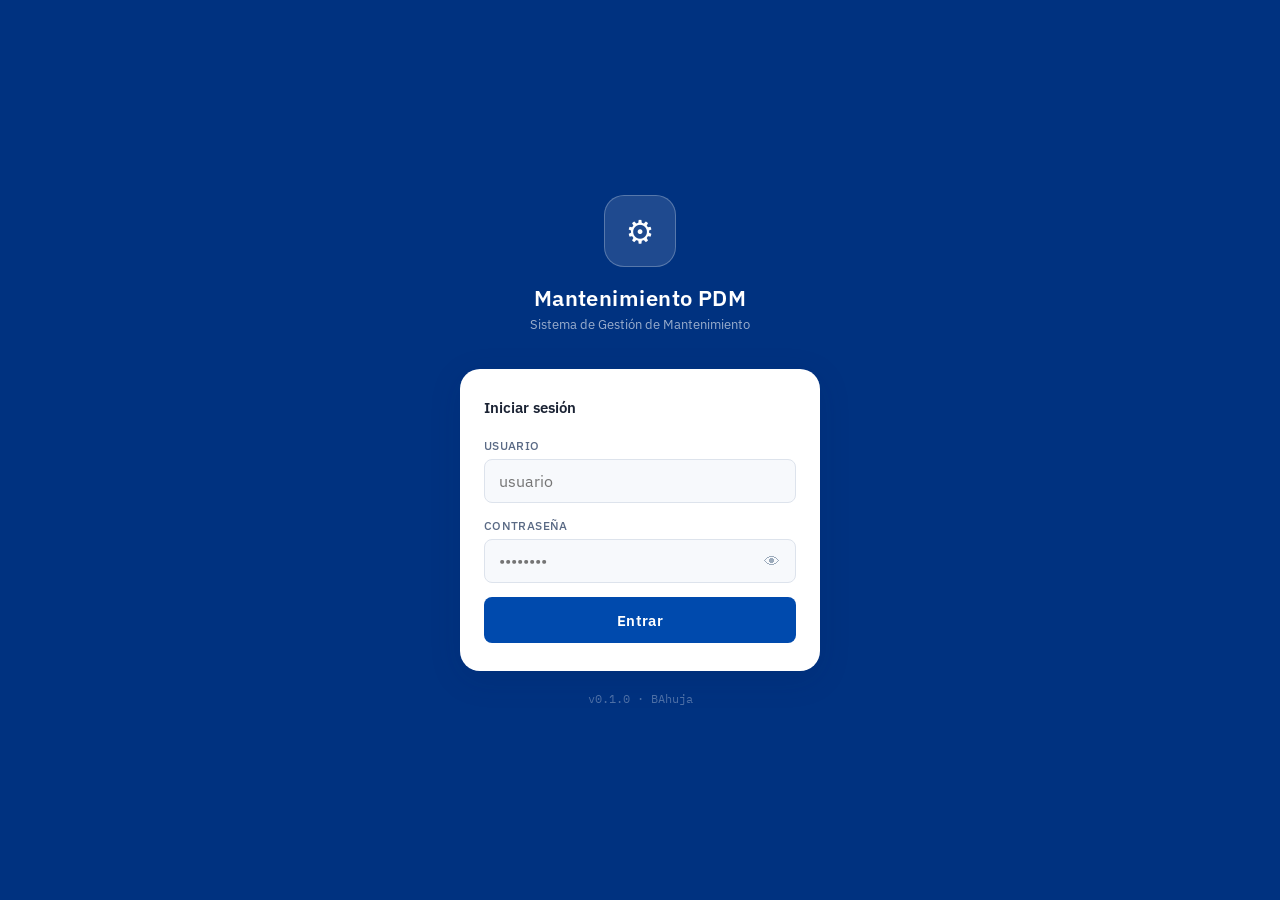
<file: menu.html>
<!DOCTYPE html>
<html lang="es">
<head>
  <meta charset="UTF-8">
  <meta name="viewport" content="width=device-width, initial-scale=1.0, viewport-fit=cover">
  <title>PDM — Inicio</title>
  <meta name="mobile-web-app-capable" content="yes">
  <meta name="apple-mobile-web-app-capable" content="yes">
  <meta name="apple-mobile-web-app-status-bar-style" content="black-translucent">
  <meta name="theme-color" content="#004aad">
  <link rel="stylesheet" href="css/global.css">
  <style>
    html, body {
      height: 100dvh;
      overflow: hidden;
      display: flex;
      flex-direction: column;
    }

    /* Header con info de usuario */
    .app-header { justify-content: space-between; }
    .header-left { display: flex; flex-direction: column; }
    .header-left .title { font-size: .95rem; font-weight: 600; }
    .header-left .subtitle { font-size: .7rem; opacity: .6; font-family: var(--mono); }
    .header-user {
      display: flex; align-items: center; gap: 8px;
      background: rgba(255,255,255,.12);
      padding: 6px 10px; border-radius: 20px;
      font-size: .75rem; font-weight: 500;
      cursor: pointer; transition: background .15s;
      white-space: nowrap;
    }
    .header-user:hover { background: rgba(255,255,255,.2); }
    .user-avatar {
      width: 24px; height: 24px; border-radius: 50%;
      background: rgba(255,255,255,.25);
      display: flex; align-items: center; justify-content: center;
      font-size: 12px; flex-shrink: 0;
    }

    /* Stats */
    .stats-row {
      display: grid;
      grid-template-columns: repeat(3, 1fr);
      gap: 10px;
      padding: 12px 12px 0;
      flex-shrink: 0;
    }
    .stat-card {
      background: var(--surface);
      border-radius: var(--radius-md);
      padding: 10px;
      text-align: center;
      border: 1px solid var(--border);
    }
    .stat-card .val { font-size: 18px; font-weight: 800; color: var(--blue); }
    .stat-card .lbl { font-size: 9px; color: var(--muted); text-transform: uppercase; margin-top: 2px; letter-spacing: .04em; }

    /* Sección */
    .section-title {
      padding: 16px 14px 8px;
      font-size: 11px; font-weight: 700;
      color: var(--muted);
      letter-spacing: .05em; text-transform: uppercase;
      flex-shrink: 0;
    }

    /* Grid de módulos */
    .grid {
      display: grid;
      grid-template-columns: repeat(2, 1fr);
      gap: 10px;
      padding: 0 12px;
      flex: 1;
      overflow-y: auto;
      align-content: start;
      padding-bottom: calc(var(--nav-h) + var(--safe-bottom) + 12px);
    }

    /* Tarjetas */
    .module-card {
      background: var(--surface);
      border-radius: var(--radius-md);
      padding: 14px;
      display: flex; flex-direction: column; gap: 8px;
      border-left: 4px solid var(--blue);
      box-shadow: var(--shadow-sm);
      cursor: pointer;
      transition: transform .15s ease, box-shadow .15s ease, opacity .3s ease;
      opacity: 0;
      transform: translateY(8px);
    }
    .module-card.visible {
      opacity: 1;
      transform: translateY(0);
    }
    .module-card:active { transform: scale(.96); box-shadow: none; }
    .module-card.soon { border-left-color: #C5C7D4; cursor: default; }
    .module-card.soon .icon-box { filter: grayscale(1); opacity: .6; }

    .card-top { display: flex; align-items: center; gap: 10px; }
    .icon-box {
      width: 36px; height: 36px;
      background: var(--blue-light);
      border-radius: 10px;
      display: flex; align-items: center; justify-content: center;
      font-size: 20px; flex-shrink: 0;
    }
    .module-card h3 { font-size: 14px; font-weight: 700; color: var(--text); margin: 0; }
    .module-card p  { font-size: 10px; color: var(--muted); line-height: 1.3; }

    /* Tags */
    .tag {
      font-size: 8px; font-weight: 700;
      padding: 2px 8px; border-radius: 20px;
      align-self: flex-start; letter-spacing: .04em;
    }
    .tag.live { background: #E6F6EF; color: #007D43; }
    .tag.soon { background: #F1F3F6; color: #676879; }

    /* Desktop */
    @media (min-width: 768px) {
      .grid { grid-template-columns: repeat(4, 1fr); padding: 0 24px; padding-bottom: calc(var(--nav-h) + var(--safe-bottom) + 12px); }
      .stats-row { padding: 20px 24px 0; gap: 20px; }
    }
  </style>
</head>
<body>

  <header class="app-header">
    <div class="header-left">
      <span class="title">🔧 Mantenimiento PDM</span>
      <span class="subtitle" id="header-rol">—</span>
    </div>
    <div class="header-user" id="btn-logout" title="Cerrar sesión">
      <div class="user-avatar">👤</div>
      <span id="header-nombre">...</span>
    </div>
  </header>

  <div class="stats-row">
    <div class="stat-card">
      <div class="val">12</div>
      <div class="lbl">Equipos</div>
    </div>
    <div class="stat-card">
      <div class="val">3</div>
      <div class="lbl">Pendientes</div>
    </div>
    <div class="stat-card">
      <div class="val" style="color:var(--success)">98%</div>
      <div class="lbl">Disponibilidad</div>
    </div>
  </div>

  <div class="section-title">Módulos de Gestión</div>

  <div class="grid" id="mod-grid">
    <div class="module-card" onclick="location.href='modules/hmi/index.html'">
      <div class="card-top">
        <div class="icon-box">🖥️</div>
        <h3>HMI</h3>
      </div>
      <p>Monitoreo de Chillers y Compresores en tiempo real.</p>
      <span class="tag live">● ACTIVO</span>
    </div>

    <div class="module-card soon">
      <div class="card-top">
        <div class="icon-box">📈</div>
        <h3>Dashboard</h3>
      </div>
      <p>Análisis de KPIs, tendencias y reportes históricos.</p>
      <span class="tag soon">PRÓXIMAMENTE</span>
    </div>

    <div class="module-card" onclick="location.href='modules/checklist/index.html'">
      <div class="card-top">
        <div class="icon-box">✅</div>
        <h3>Checklist</h3>
      </div>
      <p>Inspección de equipos: temperaturas, presiones y estado.</p>
      <span class="tag live">● ACTIVO</span>
    </div>

    <div class="module-card soon">
      <div class="card-top">
        <div class="icon-box">📅</div>
        <h3>Mantenimiento</h3>
      </div>
      <p>Calendario de preventivos y rutinas técnicas.</p>
      <span class="tag soon">PRÓXIMAMENTE</span>
    </div>

    <div class="module-card soon">
      <div class="card-top">
        <div class="icon-box">🔳</div>
        <h3>Auditoría QR</h3>
      </div>
      <p>Escaneo de activos para recorridos y auditorías.</p>
      <span class="tag soon">PRÓXIMAMENTE</span>
    </div>

    <div class="module-card" onclick="location.href='modules/sci/index.html'">
      <div class="card-top">
        <div class="icon-box">🚨</div>
        <h3>SCI</h3>
      </div>
      <p>Sistema de Contra Incendio.</p>
      <span class="tag live">● ACTIVO</span>
    </div>
  </div>

  <nav class="bottom-nav">
    <div class="nav-item active">
      <svg fill="none" viewBox="0 0 24 24" stroke="currentColor">
        <path stroke-linecap="round" stroke-linejoin="round" d="M3 12l2-2m0 0l7-7 7 7M5 10v10a1 1 0 001 1h3m10-11l2 2m-2-2v10a1 1 0 01-1 1h-3m-6 0h6"/>
      </svg>
      Inicio
    </div>
    <div class="nav-item" onclick="location.href='modules/hmi/index.html'">
      <svg fill="none" viewBox="0 0 24 24" stroke="currentColor">
        <path stroke-linecap="round" stroke-linejoin="round" d="M9.75 17L9 20l-1 1h8l-1-1-.75-3M3 13h18M5 17h14a2 2 0 002-2V5a2 2 0 00-2-2H5a2 2 0 00-2 2v10a2 2 0 002 2z"/>
      </svg>
      HMI
    </div>
    <div class="nav-item" onclick="location.href='modules/checklist/index.html'">
      <svg fill="none" viewBox="0 0 24 24" stroke="currentColor">
        <path stroke-linecap="round" stroke-linejoin="round" d="M9 5H7a2 2 0 00-2 2v12a2 2 0 002 2h10a2 2 0 002-2V7a2 2 0 00-2-2h-2M9 5a2 2 0 002 2h2a2 2 0 002-2M9 5a2 2 0 012-2h2a2 2 0 012 2m-6 9l2 2 4-4"/>
      </svg>
      Checklist
    </div>
    <div class="nav-item" onclick="location.href='modules/sci/index.html'">
      <svg fill="none" viewBox="0 0 24 24" stroke="currentColor">
        <path stroke-linecap="round" stroke-linejoin="round" d="M9 12h6m-6 4h6m2 5H7a2 2 0 01-2-2V5a2 2 0 012-2h5.586a1 1 0 01.707.293l5.414 5.414a1 1 0 01.293.707V19a2 2 0 01-2 2z"/>
      </svg>
      SCI
    </div>
    <div class="nav-item" id="nav-salir">
      <svg fill="none" viewBox="0 0 24 24" stroke="currentColor">
        <path stroke-linecap="round" stroke-linejoin="round" d="M17 16l4-4m0 0l-4-4m4 4H7m6 4v1a3 3 0 01-3 3H6a3 3 0 01-3-3V7a3 3 0 013-3h4a3 3 0 013 3v1"/>
      </svg>
      Salir
    </div>
  </nav>

  <script>
    /* ── Sesión ── */
    function getSession() {
      try {
        var raw = localStorage.getItem('pdm_token');
        if (!raw) return null;
        var d = JSON.parse(atob(raw));
        return (d && d.exp && Date.now() < d.exp) ? d : null;
      } catch (e) { return null; }
    }

    var session = getSession();
    if (!session) { location.href = 'index.html'; }

    /* Mostrar nombre y rol en header */
    document.getElementById('header-nombre').textContent = session.nombre.split(' ')[0];
    document.getElementById('header-rol').textContent    = session.rol;

    /* ── Cerrar sesión ── */
    function logout() {
      if (confirm('¿Cerrar sesión?')) {
        localStorage.removeItem('pdm_token');
        location.href = 'index.html';
      }
    }
    document.getElementById('btn-logout').addEventListener('click', logout);
    document.getElementById('nav-salir').addEventListener('click', logout);

    /* ── Animación de entrada ── */
    document.querySelectorAll('.module-card').forEach(function (card, i) {
      setTimeout(function () { card.classList.add('visible'); }, 80 + i * 90);
    });
  </script>
  <!-- Service Worker -->
  <script src="js/sw-register.js"></script>
</body>
</html>
</file>
<file: css/global.css>
@import url('https://fonts.googleapis.com/css2?family=IBM+Plex+Sans:wght@300;400;500;600;700&family=IBM+Plex+Mono:wght@400;500&display=swap');

/* ═══════════════════════════════════════════════════════════
   DESIGN TOKENS — fuente única de verdad
   Todos los archivos heredan de aquí; no redefinir en páginas.
═══════════════════════════════════════════════════════════ */
:root {
  --blue:        #004aad;
  --blue-dark:   #003280;
  --blue-light:  #e8f0fb;
  --accent:      #00b4d8;
  --success:     #007D43;
  --warning:     #BF8900;
  --danger:      #D93025;

  --bg:          #f0f4f8;
  --surface:     #ffffff;
  --surface2:    #f7f9fc;
  --border:      #dde3ec;

  --text:        #1a2233;
  --text-sub:    #5a6a85;
  --text-hint:   #9baabb;
  --muted:       #65676b;

  --radius-sm:   8px;
  --radius-md:   12px;
  --radius-lg:   20px;

  --shadow-sm:   0 1px 4px rgba(0,30,80,.07);
  --shadow-md:   0 4px 16px rgba(0,30,80,.10);
  --shadow-lg:   0 8px 32px rgba(0,30,80,.13);

  --nav-h:       56px;
  --header-h:    56px;

  --font:        'IBM Plex Sans', system-ui, sans-serif;
  --mono:        'IBM Plex Mono', monospace;

  --safe-top:    env(safe-area-inset-top, 0px);
  --safe-bottom: env(safe-area-inset-bottom, 0px);
}

/* ═══════════════════════════════════════════════════════════ RESET */
*, *::before, *::after {
  box-sizing: border-box; margin: 0; padding: 0;
  -webkit-tap-highlight-color: transparent;
  -webkit-touch-callout: none;
}
html { -webkit-text-size-adjust: 100%; }
body {
  font-family: var(--font);
  background: var(--bg);
  color: var(--text);
  min-height: 100vh;
  -webkit-font-smoothing: antialiased;
}
a  { text-decoration: none; color: inherit; }
button { cursor: pointer; font-family: var(--font); border: none; background: none; }
input, select, textarea { font-family: var(--font); font-size: max(16px, 1em); }

/* ═══════════════════════════════════════════════════════════ HEADER */
.app-header {
  position: sticky; top: 0; z-index: 100;
  background: var(--blue); color: #fff;
  display: flex; align-items: center; gap: 12px;
  padding: var(--safe-top) 20px 0;
  height: calc(var(--header-h) + var(--safe-top));
  box-shadow: 0 2px 8px rgba(0,0,0,.18);
}
.app-header .back-btn {
  width: 32px; height: 32px; border-radius: 8px;
  background: rgba(255,255,255,.15); display: flex;
  align-items: center; justify-content: center;
  transition: background .15s; color: #fff; font-size: 18px; flex-shrink: 0;
}
.app-header .back-btn:hover { background: rgba(255,255,255,.25); }
.app-header h1 { font-size: 1rem; font-weight: 600; letter-spacing: .01em; flex: 1; }
.app-header .badge {
  font-size: .7rem; font-family: var(--mono);
  background: rgba(255,255,255,.18); padding: 3px 8px;
  border-radius: 20px; letter-spacing: .04em; white-space: nowrap;
}

/* ═══════════════════════════════════════════════════════════ NAV INFERIOR */
.bottom-nav {
  position: fixed; bottom: 0; left: 0; right: 0;
  height: calc(var(--nav-h) + var(--safe-bottom));
  padding-bottom: var(--safe-bottom);
  background: var(--surface); border-top: 1px solid var(--border);
  display: flex; z-index: 200;
  box-shadow: 0 -2px 12px rgba(0,30,80,.07);
}
.nav-item {
  flex: 1; display: flex; flex-direction: column;
  align-items: center; justify-content: center; gap: 4px;
  color: var(--text-hint); font-size: .65rem; font-weight: 500;
  letter-spacing: .03em; transition: color .15s; cursor: pointer;
}
.nav-item.active { color: var(--blue); }
.nav-item svg { width: 22px; height: 22px; stroke-width: 1.6; }

/* ═══════════════════════════════════════════════════════════ CARDS */
.card {
  background: var(--surface); border-radius: var(--radius-md);
  box-shadow: var(--shadow-sm); border: 1px solid var(--border); padding: 18px;
}

/* ═══════════════════════════════════════════════════════════ PILLS */
.pill {
  display: inline-flex; align-items: center; gap: 5px;
  font-size: .72rem; font-weight: 500;
  padding: 3px 10px; border-radius: 20px; letter-spacing: .02em;
}
.pill.ok   { background: #e1f5ee; color: #0f6e56; }
.pill.warn { background: #fef3c7; color: #92400e; }
.pill.err  { background: #fee2e2; color: #991b1b; }
.pill.off  { background: #f1efea; color: #5f5e5a; }

/* ═══════════════════════════════════════════════════════════ PAGE */
.page {
  padding: 16px 16px calc(var(--nav-h) + var(--safe-bottom) + 16px);
  min-height: calc(100vh - var(--header-h) - var(--safe-top));
}

/* ═══════════════════════════════════════════════════════════ COMING SOON */
.coming-soon {
  display: flex; flex-direction: column;
  align-items: center; justify-content: center;
  min-height: 60vh; gap: 14px; text-align: center; color: var(--text-sub);
}
.coming-soon .icon-big { font-size: 56px; opacity: .4; }
.coming-soon h2 { font-size: 1.1rem; font-weight: 600; color: var(--text); }
.coming-soon p  { font-size: .88rem; max-width: 220px; line-height: 1.6; }

/* ═══════════════════════════════════════════════════════════ NAV MÓVIL */
@media (max-width: 480px) {
  :root { --nav-h: 52px; }
  .nav-item { font-size: .6rem; gap: 2px; }
  .nav-item svg { width: 20px; height: 20px; }
}

/* iOS standalone: login sin header */
@media (display-mode: standalone) {
  body.login-body { padding-top: var(--safe-top); }
}
</file>
